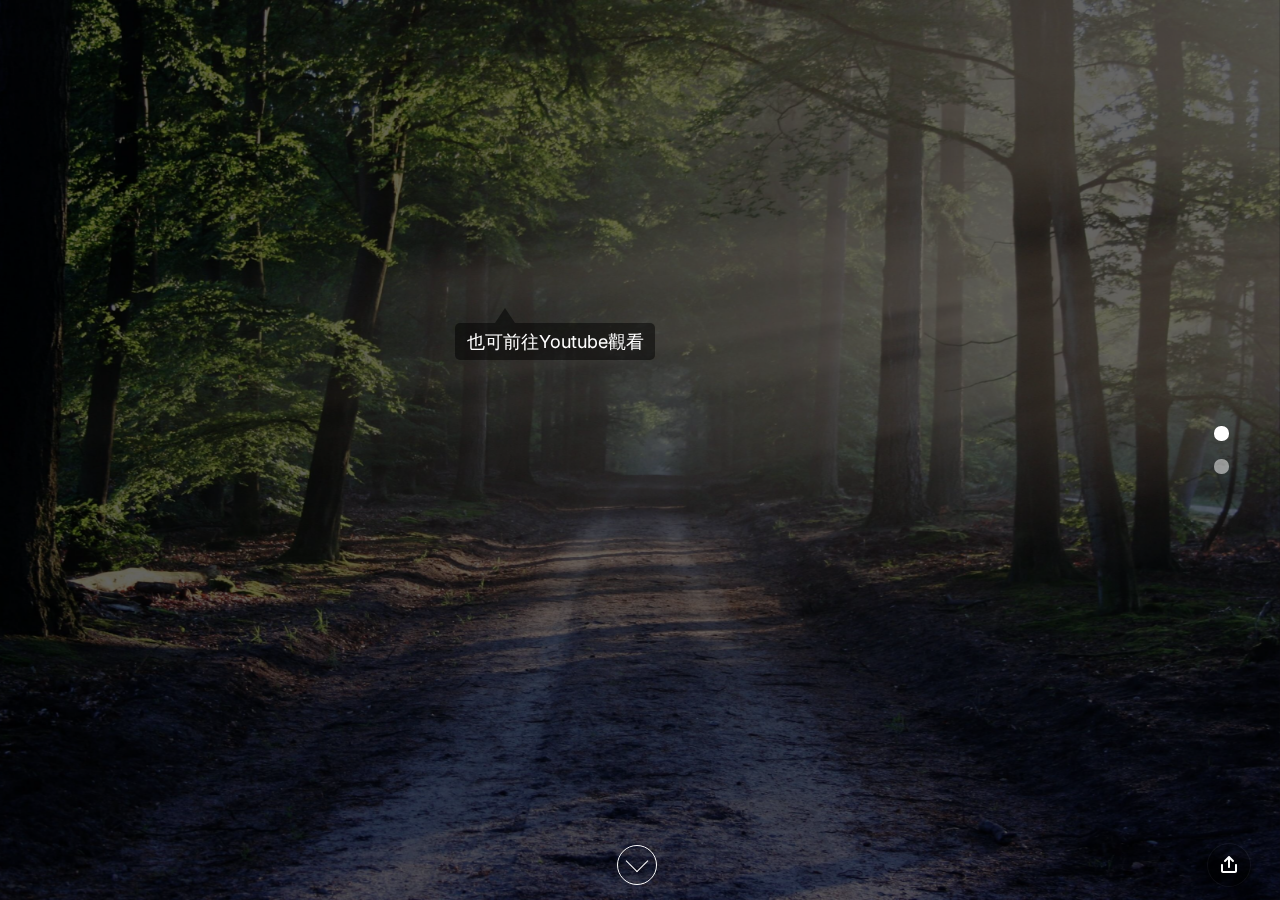
<file: index.html>
<!doctype html>
<html>
<head>
    <meta charset="UTF-8">
    <meta name="viewport" content="width=device-width, height=device-height, initial-scale=1.0">
    <meta name="apple-mobile-web-app-capable" content="yes" />
    <base href="./">
    <title>Relax Practice</title>
    <meta property="og:title" content="Relax" />
    <meta name="twitter:title" content="Relax" />
    <link rel="preconnect" href="https://fonts.gstatic.com/" crossorigin>

    <link rel="icon" href="favicon.ico" type="image/x-icon" />
    <link rel="shortcut icon" href="/favicon.ico" type="image/x-icon" />
    <!-- Compressed Styles -->
    <link href="css/slides.min.css?521351" rel="stylesheet" type="text/css">

    
    <!-- Fonts and Material Icons -->
    <link rel="stylesheet" as="font" href="https://fonts.googleapis.com/css2?family=Inter:wght@100;200;300;400;500;600;700;800;900&family=Material+Icons&display=swap"/>
    <style>
        .slides { font-family: 'Inter', sans-serif; }
    </style>
    <link href="css/custom_SI49dHTM.css?p=iH6QUEhS" rel="stylesheet" type="text/css"> 
    <script src="https://www.youtube.com/iframe_api"></script>
    <!-- Global site tag (gtag.js) - Google Analytics -->
    <script async src="https://www.googletagmanager.com/gtag/js?id=G-CX83GRET5P"></script>
    <script>
      window.dataLayer = window.dataLayer || [];
      function gtag(){dataLayer.push(arguments);}
      gtag('js', new Date());

      gtag('config', 'G-CX83GRET5P');
    </script>
</head>
<body class="slides animated noPreload">
<svg id="customSvgLibrary" xmlns="http://www.w3.org/2000/svg" style="display:none">
  
  <symbol id="logo" viewbox="0 0 106 31"><title>Relax Practice</title><path d="M17.413 14.04c-.56-5.84-5.6-7-8.52-7-4.6 0-8.6 2.92-8.6 7.52 0 3 2.4 4.88 5.28 5.8 4.24 1.64 5.88 1.84 5.88 3.36 0 1.08-1.2 1.72-2.32 1.72-.28 0-2.24 0-2.52-2.04h-6.6c.6 5.84 5.68 7.36 9.04 7.36 4.92 0 9.04-2.88 9.04-7.76 0-4.8-4-5.92-7.76-6.96-1.76-.52-3.4-1.2-3.4-2.2 0-.6.48-1.48 1.88-1.48 1.96 0 2.04 1.2 2.08 1.68h6.52zm2.222 15.96h6.64v-29.6h-6.64v29.6zm9.662-24.56h6.64v-5.04h-6.64v5.04zm0 24.56h6.64v-22.2h-6.64v22.2zm32.782-29.6h-6.64v9.28c-.72-.72-2.6-2.64-6.52-2.64-5.64 0-11 4.28-11 11.8 0 6.68 4.4 11.88 11.12 11.88 4.48 0 6.08-2.2 6.72-3.12v2.4h6.32v-29.6zm-17.52 18.4c0-2.56 1.8-5.56 5.64-5.56 1.56 0 2.96.56 3.96 1.56 1 .96 1.64 2.32 1.64 3.92.08 1.64-.52 3.08-1.56 4.12s-2.52 1.68-4.12 1.68c-3.12 0-5.56-2.28-5.56-5.68v-.04zm42.502 2.4c.52-4.08-.32-7.64-3.12-10.64-2.08-2.2-5-3.52-8.4-3.52-6.76 0-11.64 5.72-11.64 11.92 0 6.6 5.4 11.76 11.76 11.76 2.28 0 4.48-.68 6.32-2 1.88-1.28 3.44-3.2 4.52-5.68h-6.8c-.8 1.16-1.92 2.08-4.04 2.08-2.6 0-4.84-1.56-5.12-3.92h16.52zm-16.44-5.04c.16-1.04 1.52-3.52 4.96-3.52s4.8 2.48 4.96 3.52h-9.92zm34.502-2.12c-.56-5.84-5.6-7-8.52-7-4.6 0-8.6 2.92-8.6 7.52 0 3 2.4 4.88 5.28 5.8 4.24 1.64 5.88 1.84 5.88 3.36 0 1.08-1.2 1.72-2.32 1.72-.28 0-2.24 0-2.52-2.04h-6.6c.6 5.84 5.68 7.36 9.04 7.36 4.92 0 9.04-2.88 9.04-7.76 0-4.8-4-5.92-7.76-6.96-1.76-.52-3.4-1.2-3.4-2.2 0-.6.48-1.48 1.88-1.48 1.96 0 2.04 1.2 2.08 1.68h6.52z"></path></symbol>
  
  <symbol id="close" viewbox="0 0 30 30"><path d="M15 0c-8.3 0-15 6.7-15 15s6.7 15 15 15 15-6.7 15-15-6.7-15-15-15zm5.7 19.3c.4.4.4 1 0 1.4-.2.2-.4.3-.7.3s-.5-.1-.7-.3l-4.3-4.3-4.3 4.3c-.2.2-.4.3-.7.3s-.5-.1-.7-.3c-.4-.4-.4-1 0-1.4l4.3-4.3-4.3-4.3c-.4-.4-.4-1 0-1.4s1-.4 1.4 0l4.3 4.3 4.3-4.3c.4-.4 1-.4 1.4 0s.4 1 0 1.4l-4.3 4.3 4.3 4.3z"></path></symbol>

  <symbol id="arrow-left" viewbox="0 0 29 56"><path d="M28.7.3c.4.4.4 1 0 1.4l-26.3 26.3 26.3 26.3c.4.4.4 1 0 1.4-.4.4-1 .4-1.4 0l-27-27c-.4-.4-.4-1 0-1.4l27-27c.3-.3 1-.4 1.4 0z"></path></symbol>
  
  <symbol id="arrow-right" viewbox="0 0 29 56"><path d="M.3 55.7c-.4-.4-.4-1 0-1.4l26.3-26.3-26.3-26.3c-.4-.4-.4-1 0-1.4.4-.4 1-.4 1.4 0l27 27c.4.4.4 1 0 1.4l-27 27c-.3.3-1 .4-1.4 0z"></path></symbol>

  <symbol id="back" viewbox="0 0 20 20"><path d="M2.3 10.7l5 5c.4.4 1 .4 1.4 0s.4-1 0-1.4l-3.3-3.3h11.6c.6 0 1-.4 1-1s-.4-1-1-1h-11.6l3.3-3.3c.4-.4.4-1 0-1.4-.2-.2-.4-.3-.7-.3s-.5.1-.7.3l-5 5c-.2.2-.3.5-.3.7 0 .2.1.5.3.7z"></path></symbol>
  
  <symbol id="menu" viewbox="0 0 18 18"><path d="M16 5h-14c-.6 0-1-.4-1-1 0-.5.4-1 1-1h14c.5 0 1 .4 1 1s-.4 1-1 1zm-14 5h14c.5 0 1-.4 1-1 0-.5-.4-1-1-1h-14c-.6 0-1 .4-1 1s.4 1 1 1zm14 3h-14c-.5 0-1 .4-1 1 0 .5.4 1 1 1h14c.5 0 1-.4 1-1s-.4-1-1-1z"></path></symbol>
  
  <symbol id="share" viewbox="0 0 18 18"><path d="M16 8c-.6 0-1 .4-1 1v6h-12v-6c0-.6-.4-1-1-1s-1 .4-1 1v6c0 1.1.9 2 2 2h12c1.1 0 2-.9 2-2v-6c0-.6-.4-1-1-1zm-2.3-2.3c.4-.4.4-1 0-1.4l-4-4c-.4-.4-1-.4-1.4 0l-4 4c-.4.4-.4 1 0 1.4s1 .4 1.4 0l2.3-2.3v7.6c0 .6.4 1 1 1s1-.4 1-1v-7.6l2.3 2.3c.4.4 1 .4 1.4 0z"></path></symbol>

  <symbol id="arrow-down" viewbox="0 0 24 24"><path d="M12 18c-.2 0-.5-.1-.7-.3l-11-10c-.4-.4-.4-1-.1-1.4.4-.4 1-.4 1.4-.1l10.4 9.4 10.3-9.4c.4-.4 1-.3 1.4.1.4.4.3 1-.1 1.4l-11 10c-.1.2-.4.3-.6.3z"></path></symbol>
  
  <symbol id="arrow-up" viewbox="0 0 24 24"><path d="M11.9 5.9c.2 0 .5.1.7.3l11 10c.4.4.4 1 .1 1.4-.4.4-1 .4-1.4.1l-10.4-9.4-10.3 9.4c-.4.4-1 .3-1.4-.1-.4-.4-.3-1 .1-1.4l11-10c.1-.2.4-.3.6-.3z"></path></symbol>
  
  <symbol id="arrow-top" viewbox="0 0 18 18"><path d="M15.7 7.3l-6-6c-.4-.4-1-.4-1.4 0l-6 6c-.4.4-.4 1 0 1.4.4.4 1 .4 1.4 0l4.3-4.3v11.6c0 .6.4 1 1 1s1-.4 1-1v-11.6l4.3 4.3c.2.2.4.3.7.3s.5-.1.7-.3c.4-.4.4-1 0-1.4z"></path></symbol>
  
  <symbol id="play" viewbox="0 0 30 30"><path d="M7 30v-30l22 15z"></path></symbol>
  
  <symbol id="chat" viewbox="0 0 18 18"><path d="M5,17c-0.2,0-0.3,0-0.4-0.1C4.2,16.7,4,16.4,4,16v-2H2c-1.1,0-2-0.9-2-2V3c0-1.1,0.9-2,2-2h14c1.1,0,2,0.9,2,2v9 c0,1.1-0.9,2-2,2H9.3l-3.7,2.8C5.4,16.9,5.2,17,5,17z M2,12h3.5C5.8,12,6,12.2,6,12.5V14l2.4-1.8C8.6,12.1,8.8,12,9,12h7V3H2V12z M13,7H5C4.4,7,4,6.6,4,6s0.4-1,1-1h8c0.6,0,1,0.4,1,1S13.6,7,13,7z M13,10H5c-0.6,0-1-0.4-1-1s0.4-1,1-1h8c0.6,0,1,0.4,1,1 S13.6,10,13,10z"></path></symbol>

  <symbol id="mail" viewbox="0 0 18 18"><path d="M16 2h-14c-1.1 0-2 .9-2 2v10c0 1.1.9 2 2 2h14c1.1 0 2-.9 2-2v-10c0-1.1-.9-2-2-2zm0 2v.5l-7 4.3-7-4.4v-.4h14zm-14 10v-7.2l6.5 4c.1.1.3.2.5.2s.4-.1.5-.2l6.5-4v7.2h-14z"></path></symbol>

  <symbol id="sound-on" viewbox="0 0 18 18"><path d="M8.5,0.1C8.1-0.1,7.7,0,7.4,0.2L3.7,3H2C0.9,3,0,3.9,0,5v6c0,1.1,0.9,2,2,2h1.7l3.7,2.8C7.6,15.9,7.8,16,8,16 c0.2,0,0.3,0,0.4-0.1C8.8,15.7,9,15.4,9,15V1C9,0.6,8.8,0.3,8.5,0.1z M7,13l-2.4-1.8C4.4,11.1,4.2,11,4,11l-2,0l0-6h2 c0.2,0,0.4-0.1,0.6-0.2L7,3V13z M11.7,9.9l0.7,1.9C13.9,11.2,15,9.7,15,8c0-1.7-1.1-3.2-2.7-3.8l-0.7,1.9C12.5,6.4,13,7.2,13,8C13,8.9,12.5,9.6,11.7,9.9z M12.2,1.1l-0.3,2C14.3,3.5,16,5.6,16,8s-1.8,4.5-4.2,4.9l0.3,2C15.6,14.3,18,11.4,18,8C18,4.6,15.6,1.7,12.2,1.1z"></path></symbol>
  
  <symbol id="sound-off" viewbox="0 0 18 18"><path d="M15.9,8l1.8-1.8c0.4-0.4,0.4-1,0-1.4s-1-0.4-1.4,0l-1.8,1.8l-1.8-1.8c-0.4-0.4-1-0.4-1.4,0s-0.4,1,0,1.4L13.1,8l-1.8,1.8 c-0.4,0.4-0.4,1,0,1.4c0.2,0.2,0.5,0.3,0.7,0.3s0.5-0.1,0.7-0.3l1.8-1.8l1.8,1.8c0.2,0.2,0.5,0.3,0.7,0.3s0.5-0.1,0.7-0.3 c0.4-0.4,0.4-1,0-1.4L15.9,8z M8.5,0.1C8.1-0.1,7.7,0,7.4,0.2L3.7,3H2C0.9,3,0,3.9,0,5v6c0,1.1,0.9,2,2,2h1.7l3.7,2.8C7.6,15.9,7.8,16,8,16 c0.2,0,0.3,0,0.4-0.1C8.8,15.7,9,15.4,9,15V1C9,0.6,8.8,0.3,8.5,0.1z M7,13l-2.4-1.8C4.4,11.1,4.2,11,4,11l-2,0l0-6h2 c0.2,0,0.4-0.1,0.6-0.2L7,3V13z"></path></symbol>
  
  <!-- social -->
  <symbol id="apple" viewbox="-1 1 24 24"><path d="M17.6 13.8c0-3 2.5-4.5 2.6-4.6-1.4-2.1-3.6-2.3-4.4-2.4-1.9-.2-3.6 1.1-4.6 1.1-.9 0-2.4-1.1-4-1-2 0-3.9 1.2-5 3-2.1 3.7-.5 9.1 1.5 12.1 1 1.5 2.2 3.1 3.8 3 1.5-.1 2.1-1 3.9-1s2.4 1 4 1 2.7-1.5 3.7-2.9c1.2-1.7 1.6-3.3 1.7-3.4-.1-.1-3.2-1.3-3.2-4.9zm-3.1-9c.8-1 1.4-2.4 1.2-3.8-1.2 0-2.7.8-3.5 1.8-.8.9-1.5 2.3-1.3 3.7 1.4.1 2.8-.7 3.6-1.7z"></path></symbol>

  <symbol id="dribbble" viewbox="0 0 24 24"><path d="M12 0c-6.7 0-12 5.3-12 12s5.3 12 12 12 12-5.3 12-12-5.3-12-12-12zm7.9 5.7c1.3 1.7 2.1 3.9 2.3 6.1-.4-.1-2.4-.4-4.7-.4-.8 0-1.5 0-2.3.1 0-.1-.1-.3-.3-.5l-.7-1.5c3.7-1.4 5.3-3.4 5.7-3.8zm-7.9-3.8c2.5 0 4.9.9 6.7 2.5-.3.4-1.9 2.3-5.2 3.6-1.6-2.9-3.3-5.3-3.7-5.9.6-.1 1.4-.2 2.2-.2zm-4.4 1c.4.6 2.1 3 3.7 5.8-4.4 1.2-8.2 1.2-9.2 1.2h-.1c.8-3.1 2.9-5.6 5.6-7zm-5.7 9.1v-.3h.3c1.2 0 5.6-.1 10.1-1.5l.8 1.6c-.1 0-.3 0-.4.1-5.1 1.6-7.9 6-8.3 6.7-1.6-1.7-2.5-4.1-2.5-6.6zm10.1 10.1c-2.3 0-4.4-.8-6.1-2.1.3-.5 2.4-4.4 7.9-6.3 1.3 3.6 2 6.7 2.1 7.6-1.2.6-2.6.8-3.9.8zm5.7-1.8c-.1-.8-.7-3.6-2-7.1.7-.1 1.3-.1 2-.1 2.1 0 3.7.4 4.1.5-.3 2.8-1.8 5.2-4.1 6.7z"></path></symbol>

  <symbol id="facebook" viewbox="0 0 24 24"><path d="M24 1.3v21.3c0 .7-.6 1.3-1.3 1.3h-6.1v-9.3h3.1l.5-3.6h-3.6v-2.2c0-1.1.3-1.8 1.8-1.8h1.9v-3.2c-.3 0-1.5-.1-2.8-.1-2.8 0-4.7 1.7-4.7 4.8v2.7h-3.1v3.6h3.1v9.2h-11.5c-.7 0-1.3-.6-1.3-1.3v-21.4c0-.7.6-1.3 1.3-1.3h21.3c.8 0 1.4.6 1.4 1.3z"></path></symbol>

  <symbol id="facebook2" viewbox="0 0 512 512"><path d="M288 176v-64c0-17.664 14.336-32 32-32h32v-80h-64c-53.024 0-96 42.976-96 96v80h-64v80h64v256h96v-256h64l32-80h-96z"></path></symbol>
   
  <symbol id="fb-like" viewbox="0 0 20 20"><path d="M0 8v12h5v-12h-5zm2.5 10.8c-.4 0-.8-.3-.8-.8 0-.4.3-.8.8-.8s.8.3.8.8c0 .4-.4.8-.8.8zm3.5-.8h9.5c1.1 0 1.7-1 1.7-1.7 0-.3-.4-1-.4-1 1.4-.3 1.7-1.2 1.7-1.7-.1-.5-.3-.9-.5-1 1-.4 1.5-1.1 1.4-1.9-.1-.8-1-1.5-1-1.5 1-.6.9-1.5.9-1.5-.3-1.3-1.5-1.7-1.7-1.7h-5.6s.3-.5.3-2.4-1.3-3.6-2.6-3.6c0 0-.7.1-1 .3v3.5l-2.7 4.4v9.8z"></path></symbol>
  
  <symbol id="googlePlus" viewbox="0 1 24 24"><path d="M7.8 13.5h4.6c-.6 2-2.5 3.4-4.6 3.4-2.7 0-4.9-2.2-4.9-4.9s2.2-4.9 4.9-4.9c1.1 0 2.1.3 3 1l1.8-2.4c-1.4-1.1-3-1.6-4.8-1.6-4.3 0-7.9 3.5-7.9 7.9s3.5 7.9 7.9 7.9 7.9-3.5 7.9-7.9v-1.5h-7.9v3zM21.7 11v-2.2h-2v2.2h-2.2v2h2.2v2.2h2v-2.2h2.2v-2z"></path></symbol>
  
  <symbol id="instagram" viewbox="0 0 20 20"><circle cx="10" cy="10" r="3.3"></circle><path d="M13,0H7C2.2,0,0,2.2,0,7v6c0,4.8,2.1,7,7,7h6c4.8,0,7-2.2,7-7V7C20,2.2,17.9,0,13,0z M10,15.1c-2.8,0-5.1-2.3-5.1-5.1 S7.2,4.9,10,4.9s5.1,2.3,5.1,5.1S12.8,15.1,10,15.1z M15.3,5.9c-0.7,0-1.2-0.5-1.2-1.2c0-0.7,0.5-1.2,1.2-1.2s1.2,0.5,1.2,1.2 C16.5,5.3,16,5.9,15.3,5.9z"></path></symbol>

  <symbol id="behance" viewbox="0 0 511.958 511.958"><path d="M210.624 240.619c10.624-5.344 18.656-11.296 24.16-17.728 9.792-11.584 14.624-26.944 14.624-45.984 0-18.528-4.832-34.368-14.496-47.648-16.128-21.632-43.424-32.704-82.016-33.28h-152.896v312.096h142.56c16.064 0 30.944-1.376 44.704-4.192 13.76-2.848 25.664-8.064 35.744-15.68 8.96-6.624 16.448-14.848 22.4-24.544 9.408-14.656 14.112-31.264 14.112-49.76 0-17.92-4.128-33.184-12.32-45.728-8.288-12.544-20.448-21.728-36.576-27.552zm-147.552-90.432h68.864c15.136 0 27.616 1.632 37.408 4.864 11.328 4.704 16.992 14.272 16.992 28.864 0 13.088-4.32 22.24-12.864 27.392-8.608 5.152-19.776 7.744-33.472 7.744h-76.928v-68.864zm108.896 198.24c-7.616 3.68-18.336 5.504-32.064 5.504h-76.832v-83.232h77.888c13.568.096 24.128 1.888 31.68 5.248 13.44 6.08 20.128 17.216 20.128 33.504 0 19.2-6.912 32.128-20.8 38.976zM327.168 110.539h135.584v38.848h-135.584zM509.856 263.851c-2.816-18.08-9.024-33.984-18.688-47.712-10.592-15.552-24.032-26.944-40.384-34.144-16.288-7.232-34.624-10.848-55.04-10.816-34.272 0-62.112 10.72-83.648 32-21.472 21.344-32.224 52.032-32.224 92.032 0 42.656 11.872 73.472 35.744 92.384 23.776 18.944 51.232 28.384 82.4 28.384 37.728 0 67.072-11.232 88.032-33.632 13.408-14.144 20.992-28.064 22.656-41.728h-62.464c-3.616 6.752-7.808 12.032-12.608 15.872-8.704 7.04-20.032 10.56-33.92 10.56-13.216 0-24.416-2.912-33.76-8.704-15.424-9.28-23.488-25.536-24.512-48.672h170.464c.256-19.936-.384-35.264-2.048-45.824zm-166.88 5.984c2.24-15.008 7.68-26.912 16.32-35.712 8.64-8.768 20.864-13.184 36.512-13.216 14.432 0 26.496 4.128 36.32 12.416 9.696 8.352 15.168 20.48 16.288 36.512h-105.44z"></path></symbol>
  
  <symbol id="linkedin" viewbox="0 0 24 24"><path d="M5.9 21.9h-4.7v-14.2h4.7v14.2zm-2.3-16.1c-1.6 0-2.6-1.1-2.6-2.5s1-2.5 2.7-2.5c1.6 0 2.6 1 2.6 2.5-.1 1.4-1.2 2.5-2.7 2.5zm19.2 16.1h-4.7v-7.6c0-2-.7-3.3-2.3-3.3-1.3 0-2.1.9-2.5 1.7-.1.3-.1.8-.1 1.2v7.9h-4.7v-14.1h4.7v2c.7-.9 1.7-2.3 4.3-2.3 3.1 0 5.5 2.1 5.5 6.4v8.2h-.2z"></path></symbol>

  <symbol id="medium" viewbox="0 0 130.8 104"><path d="M15.5 21.2c.2-1.6-.5-3.2-1.7-4.3l-12.1-14.7v-2.2h38l29.3 64.4 25.8-64.4h36.2v2.2l-10.5 10c-.9.7-1.3 1.8-1.2 2.9v73.7c0 1.1.3 2.2 1.2 2.9l10.2 10v2.2h-51.3v-2.2l10.6-10.2c1-1 1-1.3 1-2.9v-59.6l-29.4 74.7h-4l-34.2-74.7v50.3c0 2.2.4 4.2 1.9 5.7l13.7 16.8v2.2h-39v-2.2l13.8-16.7c1.5-1.5 1.8-3.3 1.8-5.7l-.1-58.2z"></path></symbol>
  
  <symbol id="pinterest" viewbox="0 0 24 24"><path d="M5.9 13.9c1.2-2-.4-2.5-.6-4-1-6.1 7.1-10.2 11.4-6 2.9 2.9 1 12-3.7 11-4.6-.9 2.2-8.1-1.4-9.5-3-1.1-4.6 3.6-3.2 5.9-.8 4-2.5 7.7-1.8 12.7 2.3-1.7 3.1-4.8 3.7-8.1 1.2.7 1.8 1.4 3.3 1.5 5.5.4 8.6-5.4 7.8-10.7-.7-4.7-5.5-7.1-10.6-6.6-4.1.4-8.1 3.7-8.3 8.3-.1 2.8.7 4.9 3.4 5.5z"></path></symbol>
  
  <symbol id="stumbleupon" viewbox="0 0 24 24"><path d="M13.3 9.6l1.6.8 2.5-.8v-1.4c0-3-2.4-5.4-5.4-5.4s-5.4 2.4-5.4 5.4v7.5c0 .7-.6 1.3-1.3 1.3s-1.3-.6-1.3-1.3v-3.2h-4v3.2c0 3 2.4 5.4 5.4 5.4s5.4-2.4 5.4-5.4v-7.5c0-.7.6-1.3 1.3-1.3s1.3.6 1.3 1.3l-.1 1.4zm6.6 2.9v3.2c0 .7-.6 1.3-1.3 1.3s-1.3-.6-1.3-1.3v-3.2l-2.5.8-1.6-.8v3.2c0 3 2.4 5.4 5.4 5.4s5.4-2.4 5.4-5.4v-3.2h-4.1z"></path></symbol>
  
  <symbol id="twitter" viewbox="0 1 24 23"><path d="M21.5 7.6v.6c0 6.6-5 14.1-14 14.1-2.8 0-5.4-.8-7.6-2.2l1.2.1c2.3 0 4.4-.8 6.1-2.1-2.2 0-4-1.5-4.6-3.4.3.1.6.1.9.1.5 0 .9-.1 1.3-.2-2.1-.6-3.8-2.6-3.8-5 .7.4 1.4.6 2.2.6-1.3-.9-2.2-2.4-2.2-4.1 0-.9.2-1.8.7-2.5 2.4 3 6.1 5 10.2 5.2-.1-.4-.1-.7-.1-1.1 0-2.7 2.2-5 4.9-5 1.4 0 2.7.6 3.6 1.6 1-.3 2.1-.7 3-1.3-.4 1.2-1.1 2.1-2.2 2.7 1-.1 1.9-.4 2.8-.8-.6 1.1-1.4 2-2.4 2.7z"></path></symbol>
  
  <symbol id="tumblr" viewbox="0 0 23 23"><path d="M12.573 4.94v-4.94h-3.188c-.072.183-.11.4-.11.622-.034.107-.072.184-.072.293-.328 1.829-1.28 3.11-2.892 3.807-.476.218-.914.253-1.39.218v3.987h2.342c.039 5.603.039 8.493.039 8.64v.332c.294 2.449 1.573 3.914 3.843 4.463.914.257 1.901.366 2.892.366 1.279-.036 2.525-.256 3.771-.659v-4.685c-.731.22-1.395.402-1.977.583-1.135.333-2.087.113-2.857-.619-.073-.11-.183-.257-.221-.403-.106-.586-.178-1.206-.178-1.795v-6.222h5.083v-3.988h-5.085z"></path></symbol>

  <symbol id="xing" viewbox="0 0 24 24"><path d="M3.647 4.74c-.208 0-.384.073-.472.216-.091.148-.077.338.02.531l2.34 4.051v.02l-3.678 6.49c-.096.191-.091.383 0 .531.088.142.244.236.452.236h3.461c.518 0 .767-.349.944-.669l3.737-6.608-2.38-4.15c-.172-.307-.433-.649-.964-.649h-3.46zm14.542-4.74c-.517 0-.741.326-.927.659l-7.702 13.658 4.918 9.023c.172.307.437.659.967.659h3.457c.208 0 .371-.079.459-.221.092-.148.09-.343-.007-.535l-4.88-8.915v-.023l7.664-13.551c.096-.191.098-.386.007-.534-.088-.142-.252-.221-.46-.221h-3.496z"></path></symbol>

  <symbol id="whatsapp" viewbox="0 0 512 512"><path d="M256.064 0h-.128c-141.152 0-255.936 114.816-255.936 256 0 56 18.048 107.904 48.736 150.048l-31.904 95.104 98.4-31.456c40.48 26.816 88.768 42.304 140.832 42.304 141.152 0 255.936-114.848 255.936-256s-114.784-256-255.936-256zm148.96 361.504c-6.176 17.44-30.688 31.904-50.24 36.128-13.376 2.848-30.848 5.12-89.664-19.264-75.232-31.168-123.68-107.616-127.456-112.576-3.616-4.96-30.4-40.48-30.4-77.216s18.656-54.624 26.176-62.304c6.176-6.304 16.384-9.184 26.176-9.184 3.168 0 6.016.16 8.576.288 7.52.32 11.296.768 16.256 12.64 6.176 14.88 21.216 51.616 23.008 55.392 1.824 3.776 3.648 8.896 1.088 13.856-2.4 5.12-4.512 7.392-8.288 11.744-3.776 4.352-7.36 7.68-11.136 12.352-3.456 4.064-7.36 8.416-3.008 15.936 4.352 7.36 19.392 31.904 41.536 51.616 28.576 25.44 51.744 33.568 60.032 37.024 6.176 2.56 13.536 1.952 18.048-2.848 5.728-6.176 12.8-16.416 20-26.496 5.12-7.232 11.584-8.128 18.368-5.568 6.912 2.4 43.488 20.48 51.008 24.224 7.52 3.776 12.48 5.568 14.304 8.736 1.792 3.168 1.792 18.048-4.384 35.52z"></path></symbol>
  
  <symbol id="youtube" viewbox="0 0 24 24"><path d="M23.6 6.3c-.3-1.2-1.4-2.2-2.6-2.3-3-.3-6-.3-9-.3s-6 0-9 .3c-1.2.1-2.3 1.1-2.6 2.3-.4 1.8-.4 3.8-.4 5.7 0 1.9 0 3.9.4 5.7.3 1.2 1.4 2.2 2.6 2.3 3 .3 6 .3 9 .3s6 0 9-.3c1.3-.1 2.3-1.1 2.6-2.4.4-1.7.4-3.7.4-5.6 0-1.9 0-3.9-.4-5.7zm-14.1 9v-6.6l6.5 3.3-6.5 3.3z"></path></symbol>

<symbol id="Layer_1" data-name="Layer 1" viewbox="0 0 226.23 190.42"><defs><style>.cls-1{font-size:180px;fill:#fff;font-family:Kefa-Bold, Kefa;font-weight:700;}</style></defs><title>1</title><text class="cls-1" transform="translate(0 149.99)">#1 放鬆練習</text></symbol>

<symbol id="Layer_2" data-name="Layer 1" viewbox="0 0 226.23 190.42"><defs><style>.cls-1{font-size:180px;fill:#fff;font-family:Kefa-Bold, Kefa;font-weight:700;}</style></defs><title>2</title><text class="cls-1" transform="translate(0 149.99)">#2 靜坐冥想</text></symbol></svg>

<!-- Navigation -->
<nav class="side ">
  <div class="navigation default">
    <ul></ul>
  </div>
</nav>
<!-- Slide 1 (#04) -->
<section id="section1" class="slide fade-6 kenBurns">
  <div class="content">
    <div class="container">
      <div class="wrap">

        <div class="fix-5-12">
          <h1 class="ae-1 fromCenter done" style="font-family:Verdana;">#1 放鬆練習</h1>
          <!-- <div id="thumbnail" class="videoThumbnail shadow rounded ae-4 fromCenter popupTrigger" data-popup-id="1">
            <img src="assets/uploads/1.jpg"/>
          </div> -->
          
          <div class="center">
            <a id="tooltip_1" href="https://youtu.be/Zg_YmmWPc6A" target="_blank" data-html="true" class="tooltip">
              <span>也可前往Youtube觀看<br></span>
            </a>
            <!-- <div id="relax_video">請重新整理，或是更換瀏覽器</div> -->
            <iframe id="relax_video"
              width="640" height="360"
              title="放鬆練習 林家如心理師_高雄長庚醫院精神部"
              src="https://www.youtube.com/embed/Zg_YmmWPc6A?enablejsapi=1&rel=0"
              frameborder="0"
              allow="accelerometer; clipboard-write; encrypted-media; gyroscope; picture-in-picture" 
              allowfullscreen>   
            </iframe>
          </div>
          
          <!--Progress-->
          <!--Reference: https://stackoverflow.com/questions/37293834/how-to-check-a-user-watched-the-full-video-in-html5-video-player#comment62163190_37294640-->
          <div id="feedback_1">
            <text id="status" class="ae-1 fromCenter" font-family="Verdana"></text>
          </div>
          
          <!--Progress Bar-->
          <div id="myProgress">
            <div id="myBar_1">
              <text id="percentage_1"></text>
            </div>
          </div>
          
          <div id="dialog_box">
            <figure>
              <blockquote>
                  <p id="dialog"></p>
              </blockquote>
            </figure>
          </div>
          
        </div> 
      </div>
    </div>
  </div>
  <div class="background" style="background-image:url(assets/img/avenue-815297.jpg?p=iH6QUEhS)"></div>  

<!-- Panel Bottom #02 -->
<nav class="panel bottom forceMobileView">
  <div class="sections desktop">
    <div class="left"></div>
    <div id="tip" class="center">
      <a href="#section2"><span id="scroll_down_btn_1"></span></a>
      <ul class="menu uppercase">
<!--        <li><a href="#">Tour</a></li>
        <li><a href="#">Upgrade</a></li>
        <li><a href="#">Help</a></li>
        <li><a href="#">Explore</a></li>-->
      </ul>
    </div>
    <div class="right"><span data-dropdown-id="2" class="button actionButton dropdownTrigger"><svg><use xmlns:xlink="http://www.w3.org/1999/xlink" xlink:href="#share"></use></svg></span></div>
  </div>
<!--   <div class="sections compact hidden">
    <div class="right"><span data-dropdown-id="2" class="button actionButton dropdownTrigger"><svg><use xmlns:xlink="http://www.w3.org/1999/xlink" xlink:href="#share"></use></svg></span></div>
  </div> -->
</nav>

</section>

<!-- Slide 1 (#04) -->
<section id="section2" class="slide fade-6 kenBurns">
  <div class="content">
    <div class="container">
      <div class="wrap">

        <div class="fix-5-12">
          <h1 class="ae-1 fromCenter done" style="font-family:Verdana;">#2 靜坐冥想</h1>
          <!-- <div id="cover2" class="videoThumbnail shadow rounded ae-4 fromCenter popupTrigger" data-popup-id="2">
            <img src="assets/uploads/2.jpg"/>
          </div> -->
          <div class="center">
            <a id="tooltip_2" href="https://youtu.be/estZ3qIlOB0" target="_blank" data-html="true" class="tooltip">
              <span>也可前往Youtube觀看<br></span>
            </a>
            <!-- <div id="think_video">請重新整理，或是更換瀏覽器</div> -->
            <iframe id="think_video"
              width="640" height="360"
              title="靜坐冥想 劉銘雄心理師_高雄長庚醫院精神部" 
              src="https://www.youtube.com/embed/estZ3qIlOB0?enablejsapi=1&rel=0"
              frameborder="0"
              allow="accelerometer; clipboard-write; encrypted-media; gyroscope; picture-in-picture" 
              allowfullscreen>   
            </iframe>
          </div>
          
          <!--Progress-->
          <!--Reference: https://stackoverflow.com/questions/37293834/how-to-check-a-user-watched-the-full-video-in-html5-video-player#comment62163190_37294640-->
          <div>
            <text id="feedback_2" class="ae-1 fromCenter" font-family="Verdana"></text>
          </div>
          
          <!--Progress Bar-->
          <div id="myProgress_2">
            <div id="myBar_2">
              <text id="percentage_2"></text>
            </div>
          </div>
          
          <div id="quote_box2">
            <figure>
              <blockquote>
                  <p id="quote2"></p>
              </blockquote>
            </figure>
          </div>
        </div> 
      </div>
    </div>
  </div>
  <div class="background" style="background-image:url(assets/img/seascape-4844697.jpg?p=iH6QUEhS)"></div>

<!-- Panel Bottom #02 -->
<nav class="panel bottom forceMobileView">
  <div class="sections desktop">
    <div class="left"></div>
    <div id="tip2" class="center">
      <a href="#section1"><span id="scroll_down_btn_2"></span></a>
      <ul class="menu uppercase">
<!--        <li><a href="#">Tour</a></li>
        <li><a href="#">Upgrade</a></li>
        <li><a href="#">Help</a></li>
        <li><a href="#">Explore</a></li>-->
      </ul>
    </div>
    <div class="right"><span data-dropdown-id="2" class="button actionButton dropdownTrigger"><svg><use xmlns:xlink="http://www.w3.org/1999/xlink" xlink:href="#share"></use></svg></span></div>
  </div>
<!--   <div class="sections compact hidden">
    <div class="right"><span data-dropdown-id="2" class="button actionButton dropdownTrigger"><svg><use xmlns:xlink="http://www.w3.org/1999/xlink" xlink:href="#share"></use></svg></span></div>
  </div> -->
</nav>

</section>

<!-- Share Window -->
<div class="dropdown share bottom right" data-dropdown-id="2" data-text="Take a look at this" data-url="https://tiiyuu.github.io/relax_practice" data-pinterest-image="assets/img/1.jpg">
  <div class="center padding-2">
    <div class="title">分享</div>
    <!--<a href="#">Contact us</a>-->
  </div>
  <ul>
    <li class="social-facebook"><svg><use xmlns:xlink="http://www.w3.org/1999/xlink" xlink:href="#fb-like"></use></svg></li>
    <li class="social-twitter"><svg><use xmlns:xlink="http://www.w3.org/1999/xlink" xlink:href="#twitter"></use></svg></li>
    <li class="social-pinterest"><svg><use xmlns:xlink="http://www.w3.org/1999/xlink" xlink:href="#pinterest"></use></svg></li>
    <li class="social-linkedin"><svg><use xmlns:xlink="http://www.w3.org/1999/xlink" xlink:href="#linkedin"></use></svg></li>
    <li class="mail" data-subject="Subject" data-body="Body">email分享</li>
  </ul>
</div>

<!-- jQuery 3.5.1 -->
    <script src="https://ajax.googleapis.com/ajax/libs/jquery/3.5.1/jquery.min.js"></script>

    <!-- Compressed Scripts -->
    <script src="js/slides.min.js?521351" type="text/javascript"></script>
    <script src="js/custom_SI49dHTM.js?p=iH6QUEhS"></script>

</body>
</html>
</file>
<file: css/custom_SI49dHTM.css>
a.tooltip {
  position: relative;
  margin: auto;
}

a.tooltip span {
  border-style: solid;
  display: visible;
  position: absolute;
  top: -120px;
  left: 55px;
  width: 200px;
  padding: 5px;
  z-index: 100;
  background: rgba(0,0,0,.5);
  color: #fff;
  
  -moz-border-radius: 5px;
  /* this works only in camino/firefox */
  -webkit-border-radius: 5px;
  /* this is just for Safari */
}

a.tooltip span:before {
  boder: none;
  content: '';
  display: block;
  width: 20;
  height: 20;
  position: absolute;
  border-top: 15px solid transparent;
  border-bottom: 15px solid rgba(0,0,0,.5);
  border-right: 10px solid transparent;
  border-left: 10px solid transparent;
  left: 40px;
  top: -29.5px;
}

a:hover.tooltip {
  font-size: 99%;
  /* this is just for IE */
}

a:hover.tooltip span {
  display: block;
}

#tip a {
  padding-top: 60px;
}
#tip a span {
  position: absolute;
  top: 15px;
  left: 50%;
  width: 40px;
  height: 40px;
  margin-left: -23px;
  border: 1px solid #fff;
  border-radius: 100%;
  box-sizing: border-box;
}
#tip a span::after {
  position: absolute;
  top: 50%;
  left: 50%;
  content: '';
  width: 16px;
  height: 16px;
  margin: -12px 0 0 -8px;
  border-left: 1px solid #fff;
  border-bottom: 1px solid #fff;
  -webkit-transform: rotate(-45deg);
  transform: rotate(-45deg);
  box-sizing: border-box;
}
#tip a span::before {
  position: absolute;
  top: 0;
  left: 0;
  z-index: -1;
  content: '';
  width: 40px;
  height: 40px;
  box-shadow: 0 0 0 0 rgba(255,255,255,.1);
  border-radius: 100%;
  opacity: 0;
  -webkit-animation: sdb03 3s infinite;
  animation: sdb03 3s infinite;
  box-sizing: border-box;
}
#tip2 a {
  padding-top: 60px;
}
#tip2 a span {
  position: absolute;
  top: 15px;
  left: 50%;
  width: 40px;
  height: 40px;
  margin-left: -23px;
  border: 1px solid #fff;
  border-radius: 100%;
  box-sizing: border-box;
}
#tip2 a span::after {
  position: absolute;
  top: 50%;
  left: 50%;
  content: '';
  width: 16px;
  height: 16px;
  margin: -6px 0 0 -8px;
  border-left: 1px solid #fff;
  border-bottom: 1px solid #fff;
  -webkit-transform: rotate(-45deg);
  transform: rotate(135deg);
  box-sizing: border-box;
}
#tip2 a span::before {
  position: absolute;
  top: 0;
  left: 0;
  z-index: -1;
  content: '';
  width: 40px;
  height: 40px;
  box-shadow: 0 0 0 0 rgba(255,255,255,.1);
  border-radius: 100%;
  opacity: 0;
  -webkit-animation: sdb03 3s infinite;
  animation: sdb03 3s infinite;
  box-sizing: border-box;
}
@-webkit-keyframes sdb03 {
  0% {
    opacity: 0;
  }
  30% {
    opacity: 1;
  }
  60% {
    box-shadow: 0 0 0 60px rgba(255,255,255,.1);
    opacity: 0;
  }
  100% {
    opacity: 0;
  }
}
@keyframes sdb03 {
  0% {
    opacity: 0;
  }
  30% {
    opacity: 1;
  }
  60% {
    box-shadow: 0 0 0 60px rgba(255,255,255,.1);
    opacity: 0;
  }
  100% {
    opacity: 0;
  }
}

/* Slide 04 (#1) */
.center {
  display: flex;
  justify-content: center;
  align-items: center;
}

#relax_video {
  margin: auto;
}

#myProgress {
  margin-top: 10px;
  border-radius: 25px;
  width: 100%;
  background-color: grey;
}
#percentage_1 {
  margin: auto;
  color: black;
}
#myBar_1 {
  border-radius: 25px;
  width: 0%;
  height: 100%;
  background-color: white;
}
#dialog_box {
  margin-top: 15px;
}
#feedback_1 {
  margin-top: 10px;
}
blockquote {
    margin: 0;
}
blockquote p {
    padding: 15px;
    background: rgba(255,255,255,0.1);
    border-radius: 5px;
}
blockquote p::before {
    content: '\201C';
}
blockquote p::after {
    content: '\201D';
}

/* Slide 04 (#2) */
#myProgress_2 {
  margin-top: 10px;
  border-radius: 25px;
  width: 100%;
  background-color: grey;
}
#percentage_2 {
  margin: auto;
  color: black;
}
#myBar_2 {
  border-radius: 25px;
  width: 0%;
  height: 100%;
  background-color: white;
}
#quote_box2 {
  margin-top: 15px;
}
#feedback_2 {
  margin-top: 10px;
}
blockquote {
    margin: 0;
}
blockquote p {
    padding: 15px;
    background: rgba(255,255,255,0.1);
    border-radius: 5px;
}
blockquote p::before {
    content: '\201C';
}
blockquote p::after {
    content: '\201D';
}
</file>
<file: css/slides.min.css>
@charset "UTF-8";body,html,img{max-width:100%}.material-icons,.slides{-webkit-font-smoothing:antialiased}.button svg,.button svg *{pointer-events:none!important}.button,.container .wrap,.slides-form.center input,.slides-form.center textarea{text-align:center}.dialog,body,html{-webkit-tap-highlight-color:transparent}a,abbr,acronym,address,applet,article,aside,audio,b,big,blockquote,body,canvas,caption,center,cite,code,dd,del,details,dfn,div,dl,dt,em,embed,fieldset,figcaption,figure,footer,form,h1,h2,h3,h4,h5,h6,header,hgroup,hr,html,i,iframe,img,ins,kbd,label,legend,li,mark,menu,nav,object,ol,output,p,pre,q,ruby,s,samp,section,small,span,strike,strong,sub,summary,sup,table,tbody,td,tfoot,th,thead,time,tr,tt,u,ul,var,video{border:0;vertical-align:baseline;margin:0;padding:0}article,aside,details,figcaption,figure,footer,header,hgroup,menu,nav,section{display:block}.button,.button.actionButton,.dot,.dot:after,.material-icons,img{display:inline-block}li,ol,ul{list-style:none}blockquote,q{quotes:none}blockquote:after,blockquote:before,q:after,q:before{content:none}table{border-collapse:collapse;border-spacing:0}b,strong{font-weight:600}html{position:static!important;top:0!important;box-sizing:border-box;margin:0;padding:0;overflow:hidden;-webkit-backface-visibility:hidden;backface-visibility:hidden}*,:after,:before{box-sizing:inherit}body{width:100%;height:100%}body,html{overflow-x:hidden}html.scrollable,html.scrollable body{overflow-y:auto;-webkit-overflow-scrolling:touch}.button,.content,.slide{overflow:hidden}img.round{border-radius:999px}img.rounded{border-radius:6px}.slides{color:#fff;fill:#fff;-webkit-hyphens:none;-ms-hyphens:none;hyphens:none;background:#111}.slides.bodyWhite{background:#fff}.slides.desktopSwipe{cursor:-webkit-grab}.slides.desktopSwipe:active{cursor:-webkit-grabbing}.slides.desktopSwipe .slide .container .wrap{cursor:inherit}.button{border-radius:3px;padding:14px 22px;color:#fff;border:none;outline:0;text-decoration:none;background:#202020;font-size:16px;line-height:1.5;font-weight:500;vertical-align:top;cursor:pointer;-webkit-backface-visibility:hidden;backface-visibility:hidden;letter-spacing:normal!important;position:relative;white-space:nowrap;transform:translate3d(0,0,0);box-shadow:0 1px 4px rgba(0,0,0,.1),0 2px 6px rgba(0,0,0,.1);-webkit-appearance:none;margin-bottom:10px;transition:.3s;-webkit-user-select:none!important;-moz-user-select:none!important;-ms-user-select:none!important;user-select:none!important}.button .material-icons,.button svg{vertical-align:middle;position:relative}.content,.slide.active{-webkit-backface-visibility:hidden}.button.actionButton:hover:not(:active),.button:hover{transform:translateY(0)!important}@media (max-width:767px){.button{max-width:100%;white-space:normal}}.popup .button,.slide .button{margin-left:5px;margin-right:5px}.popup .button.small,.slide .button.small{margin-left:4px;margin-right:4px}.button.wide{margin-left:0!important;margin-right:0!important}.button .material-icons{margin-right:8px;font-size:20px;top:-2px;-webkit-user-select:none!important;-moz-user-select:none!important;-ms-user-select:none!important;user-select:none!important}.button .material-icons.small{font-size:17px;bottom:1px}.button .material-icons.right{margin-left:8px;margin-right:0}.button svg{width:20px;height:20px;margin-top:-3px;margin-right:10px}.button svg.right{margin-right:0;margin-left:10px}.button.actionButton{height:42px;width:42px;padding:12px;border-radius:25px;z-index:999;background:rgba(0,0,0,.3);line-height:1;box-shadow:0 0 0 1px rgba(255,255,255,.05);cursor:pointer;-ms-touch-action:manipulation;touch-action:manipulation;vertical-align:top}.button.actionButton svg{width:18px;height:18px;fill:#fff!important;top:2px;vertical-align:bottom}.button.actionButton svg,.button.play svg,.button:not(.stroke) svg,.panel svg:not(.noFill),.slide.whiteSlide .button.actionButton svg{fill:#fff}.button.actionButton .material-icons{margin:0;position:relative;left:-3px;top:-3px;font-size:24px}.button.actionButton.big{width:50px;height:50px;padding:16px}.button.actionButton.big .material-icons{font-size:24px}.button.actionButton.big svg{width:22px;height:22px;left:-2px;top:0}.button.actionButton.stroke{box-shadow:none;padding:10px}.button.actionButton.rounded{border-radius:6px}.button.actionButton.sound [class*=sound-]{position:absolute;opacity:0;transition:.5s;left:13px;top:16px}.button.actionButton.sound.stroke [class*=sound-]{left:11px;top:14px}.button.actionButton.sound.playing .sound-on,.button.actionButton.sound:not(.playing) .sound-off{opacity:1}.button.actionButton.transparent{background-color:transparent}.button.stroke,.button.thin-stroke{background-color:transparent!important;color:#202020}.button:hover{box-shadow:0 2px 4px rgba(0,0,0,.15),0 3px 9px rgba(0,0,0,.15);opacity:1;transition:.35s!important}.button:hover:after{opacity:.5}.button:active{box-shadow:0 3px 6px 0 rgba(0,0,0,.1),0 0 10px 0 rgba(0,0,0,.1),0 1px 4px -1px rgba(0,0,0,.1);transform:translateY(2px)!important;transition:.35s!important}.button.shade:after,.dot:after{transition:.25s;content:""}.button:active:after{opacity:1}.button.uppercase{font-size:15px;padding-top:15px;padding-bottom:15px}.button.lowercase{text-transform:lowercase;letter-spacing:0;font-weight:300}.button.round{border-radius:99px;padding-left:28px;padding-right:28px}.button.rounded{border-radius:6px}.button.rectangular{border-radius:1px}.button.square{border-radius:0}.button.thin-stroke{font-weight:300;border:1px solid;padding:13px 21px}.slide.whiteSlide .button.thin-stroke{color:#202020}.button.thin-stroke.small{padding:9px 15px}.button.stroke{border:2px solid;padding:12px 20px}.slide.whiteSlide .button.stroke{color:#202020}.button.stroke.round{padding-left:26px;padding-right:26px}.button.stroke.uppercase{padding-top:13px;padding-bottom:13px}.button.stroke.uppercase svg{margin-bottom:-2px}.button.stroke.uppercase.small{padding:11px 15px}.button.stroke.small{border:1px solid;padding-top:9px;padding-bottom:9px}@media (min-width:768px){.button.stroke.big{padding:14px 28px}.button.stroke.big.uppercase{padding-top:16px;padding-bottom:16px}}.button.stroke:not(.flat):hover{box-shadow:inset 0 -100px 0 rgba(41,41,41,.05),0 4px 6px 0 rgba(0,0,0,.1),0 1px 10px 0 rgba(0,0,0,.1),0 2px 4px -1px rgba(0,0,0,.1)}.button.empty,.button.flat:not(:hover){box-shadow:none}.button.small{font-size:15px;font-weight:500;padding:10px 16px}.button.small .material-icons{vertical-align:bottom;position:relative;font-size:18px;margin-right:8px;bottom:1px}.button.small .material-icons.right{margin-left:8px;margin-right:0}.button.small svg{width:16px;height:16px;margin-right:10px;top:0}.button.small svg.right{margin-right:0;margin-left:10px}.button.small.round{padding-left:18px;padding-right:18px}.button.small.rounded{border-radius:6px}.button.small.uppercase{font-size:12px;padding:12px 16px;letter-spacing:.125em}.button.small.uppercase.round{padding-left:19px;padding-right:19px}@media (min-width:768px){.button.big{font-size:20px;padding:16px 26px}.button.big.round{padding-left:28px;padding-right:28px}.button.big.rounded{border-radius:7px}.button.big.uppercase{font-size:16px;padding:19px 28px}.button.big.uppercase.round{padding-left:32px;padding-right:32px}.button.big .material-icons{margin-right:10px;font-size:24px;top:-2px}.button.big .material-icons.right{margin-left:10px;margin-right:0}.button.big svg{width:24px;height:24px;margin-right:11px;top:0}.button.big svg.right{margin-right:0;margin-left:11px}}.button.empty,.button.hollow{padding:0!important;background-color:transparent!important;font-size:0!important}.button.empty{margin:0}.button.hollow{box-shadow:none!important}.button.hollow svg{margin:0}.button.shade{position:relative}.button.shade:after{position:absolute;top:0;left:0;width:100%;height:100%;background:#292929;opacity:0}.button.shade:hover:after{opacity:.15}.button.shade:active:after{opacity:.2}.button.play{width:90px;height:90px;border-radius:50%;padding:27px;margin-left:0;margin-right:0}.button.play svg{width:35px;height:36px;margin:0}.button.play.small{width:60px;height:60px;border-radius:50%;padding:22px 19px}.button.play.small svg{fill:#fff;width:23px;height:23px;top:-3px}.button.play:hover{transform:scale(1.05)}.button.gradient{position:relative}.button.gradient:before{content:"";position:absolute;top:0;left:0;width:100%;height:100%;background:linear-gradient(to bottom,#fff 0,#000 100%);z-index:-1;opacity:.1}.form-group-left{border-top-right-radius:0!important;border-bottom-right-radius:0!important;margin-right:0!important}.form-group-center{border-radius:0!important;margin-right:0!important;margin-left:0!important}.form-group-right{border-top-left-radius:0!important;border-bottom-left-radius:0!important;margin-left:0!important}.slide.whiteSlide .button.white:hover{box-shadow:0 4px 6px 0 rgba(0,0,0,.1),0 1px 10px 0 rgba(0,0,0,.1)}.slide.whiteSlide .button.white:hover:after{opacity:.3}.roundButton{border-radius:50px;height:50px;width:50px;padding:14px;margin:5px}.roundButton svg{bottom:2px}@media (max-width:319px){.button.uppercase,.uppercase{letter-spacing:.07em}}.button.uppercase{letter-spacing:.125em!important;text-indent:-.1em!important;font-weight:700!important}.material-icons{font-family:"Material Icons";font-weight:400;font-style:normal;font-size:24px;line-height:1;text-transform:none;letter-spacing:normal;word-wrap:normal;white-space:nowrap;direction:ltr;text-rendering:optimizeLegibility;-moz-osx-font-smoothing:grayscale;-webkit-font-feature-settings:"liga";font-feature-settings:"liga"}.dialog li input,.slides-form,.slides-form button{font-family:inherit}.material-icons.md-18{font-size:18px}.material-icons.md-24{font-size:24px}.material-icons.md-36{font-size:36px}.material-icons.md-48{font-size:48px}.slide.whiteSlide svg:not(.noFill){fill:#202020}.embedContainer,.svgContainer{position:relative;width:100%;height:0;padding:0}.embedContainer .scale,.svgContainer svg.scale{position:absolute;height:100%;width:100%;left:0;top:0}.dots{font-size:0}.dot{padding:7px}.dot:after{width:6px;height:6px;background:#fff;border-radius:50%;opacity:.5}.dot.big .dot:after{width:14px;height:14px}.slide.whiteSlide .dot:after{background:#202020}.slides:not(.mobile).dot:hover:after{transform:scale(1.333333);opacity:1}.dot.selected:after,.dot:active:after{opacity:1;transform:scale(1.675)}.tabs{color:#fff;max-width:260px;border-radius:5px}.tabs li{padding:16px 20px;letter-spacing:2.5px;font-size:12px;transition:.15s;margin-top:-1px;border:1px solid rgba(255,255,255,.3)}.tabs li:not(:last-child){border-bottom:0}.tabs li:first-child{border-radius:6px 6px 0 0}.tabs li:last-child{border-radius:0 0 6px 6px}.tabs li.selected{background:#fff;color:#202020}.slide.whiteSlide .tabs li{border-color:#e5e5e5;color:#202020}.slide.whiteSlide .tabs li.selected{background:#202020;border-color:#202020;color:#fff}.links li{font-size:17px;letter-spacing:0;padding:4px 0}.slides-form .label,.slides-form label{display:block;font-size:14px;margin-top:12px;margin-bottom:2px}.slides-form .label.uppercase,.slides-form label.uppercase{font-size:14px}.slides-form input[type=email],.slides-form input[type=name],.slides-form input[type=number],.slides-form input[type=password],.slides-form input[type=tel],.slides-form input[type=text],.slides-form select,.slides-form textarea{font-family:inherit;position:relative;background:#fff;padding:16px;border:none;font-size:16px;color:#242424;outline:0;border-radius:3px;width:100%;-webkit-appearance:none;-moz-appearance:none;appearance:none;border:1px solid rgba(0,0,0,.1);transition:.15s}.slides-form input[type=email].flat,.slides-form input[type=email]:focus,.slides-form input[type=email]:hover,.slides-form input[type=name].flat,.slides-form input[type=name]:focus,.slides-form input[type=name]:hover,.slides-form input[type=number].flat,.slides-form input[type=number]:focus,.slides-form input[type=number]:hover,.slides-form input[type=password].flat,.slides-form input[type=password]:focus,.slides-form input[type=password]:hover,.slides-form input[type=tel].flat,.slides-form input[type=tel]:focus,.slides-form input[type=tel]:hover,.slides-form input[type=text].flat,.slides-form input[type=text]:focus,.slides-form input[type=text]:hover,.slides-form select.flat,.slides-form select:focus,.slides-form select:hover,.slides-form textarea.flat,.slides-form textarea:focus,.slides-form textarea:hover{border-color:rgba(0,0,0,.2)}.slides-form input[type=email]:focus,.slides-form input[type=name]:focus,.slides-form input[type=number]:focus,.slides-form input[type=password]:focus,.slides-form input[type=tel]:focus,.slides-form input[type=text]:focus,.slides-form select:focus,.slides-form textarea:focus{border-color:#2196F3;z-index:10}.slides-form input[type=email]:focus::-webkit-input-placeholder,.slides-form input[type=name]:focus::-webkit-input-placeholder,.slides-form input[type=number]:focus::-webkit-input-placeholder,.slides-form input[type=password]:focus::-webkit-input-placeholder,.slides-form input[type=tel]:focus::-webkit-input-placeholder,.slides-form input[type=text]:focus::-webkit-input-placeholder,.slides-form select:focus::-webkit-input-placeholder,.slides-form textarea:focus::-webkit-input-placeholder{color:#242424;font-weight:400;opacity:0}.slides-form input[type=email]:focus:-moz-placeholder,.slides-form input[type=name]:focus:-moz-placeholder,.slides-form input[type=number]:focus:-moz-placeholder,.slides-form input[type=password]:focus:-moz-placeholder,.slides-form input[type=tel]:focus:-moz-placeholder,.slides-form input[type=text]:focus:-moz-placeholder,.slides-form select:focus:-moz-placeholder,.slides-form textarea:focus:-moz-placeholder{color:#242424;font-weight:400;opacity:0}.slides-form input[type=email]:focus::-moz-placeholder,.slides-form input[type=name]:focus::-moz-placeholder,.slides-form input[type=number]:focus::-moz-placeholder,.slides-form input[type=password]:focus::-moz-placeholder,.slides-form input[type=tel]:focus::-moz-placeholder,.slides-form input[type=text]:focus::-moz-placeholder,.slides-form select:focus::-moz-placeholder,.slides-form textarea:focus::-moz-placeholder{color:#242424;font-weight:400;opacity:0}.slides-form input[type=email]:focus:-ms-input-placeholder,.slides-form input[type=name]:focus:-ms-input-placeholder,.slides-form input[type=number]:focus:-ms-input-placeholder,.slides-form input[type=password]:focus:-ms-input-placeholder,.slides-form input[type=tel]:focus:-ms-input-placeholder,.slides-form input[type=text]:focus:-ms-input-placeholder,.slides-form select:focus:-ms-input-placeholder,.slides-form textarea:focus:-ms-input-placeholder{color:#242424;font-weight:400;opacity:0}.slides-form input[type=email]:not(textarea).round,.slides-form input[type=name]:not(textarea).round,.slides-form input[type=number]:not(textarea).round,.slides-form input[type=password]:not(textarea).round,.slides-form input[type=tel]:not(textarea).round,.slides-form input[type=text]:not(textarea).round,.slides-form select:not(textarea).round,.slides-form textarea:not(textarea).round{border-radius:22px;padding-left:22px;padding-right:22px}.slides-form input[type=email].rounded,.slides-form input[type=name].rounded,.slides-form input[type=number].rounded,.slides-form input[type=password].rounded,.slides-form input[type=tel].rounded,.slides-form input[type=text].rounded,.slides-form select.rounded,.slides-form textarea.rounded{border-radius:6px}.slides-form input[type=email]:after,.slides-form input[type=name]:after,.slides-form input[type=number]:after,.slides-form input[type=password]:after,.slides-form input[type=tel]:after,.slides-form input[type=text]:after,.slides-form select:after,.slides-form textarea:after{content:"";position:absolute;top:0;left:0;right:0;bottom:0;background:#fff}@media (min-width:768px){.slides-form input[type=email],.slides-form input[type=name],.slides-form input[type=number],.slides-form input[type=password],.slides-form input[type=tel],.slides-form input[type=text],.slides-form select,.slides-form textarea{max-width:300px}}.slides-form input[type=email]::-webkit-input-placeholder,.slides-form input[type=name]::-webkit-input-placeholder,.slides-form input[type=number]::-webkit-input-placeholder,.slides-form input[type=password]::-webkit-input-placeholder,.slides-form input[type=tel]::-webkit-input-placeholder,.slides-form input[type=text]::-webkit-input-placeholder,.slides-form select::-webkit-input-placeholder,.slides-form textarea::-webkit-input-placeholder{color:#242424;font-weight:400;opacity:.5}.slides-form input[type=email]:-moz-placeholder,.slides-form input[type=name]:-moz-placeholder,.slides-form input[type=number]:-moz-placeholder,.slides-form input[type=password]:-moz-placeholder,.slides-form input[type=tel]:-moz-placeholder,.slides-form input[type=text]:-moz-placeholder,.slides-form select:-moz-placeholder,.slides-form textarea:-moz-placeholder{color:#242424;font-weight:400;opacity:.5}.slides-form input[type=email]::-moz-placeholder,.slides-form input[type=name]::-moz-placeholder,.slides-form input[type=number]::-moz-placeholder,.slides-form input[type=password]::-moz-placeholder,.slides-form input[type=tel]::-moz-placeholder,.slides-form input[type=text]::-moz-placeholder,.slides-form select::-moz-placeholder,.slides-form textarea::-moz-placeholder{color:#242424;font-weight:400;opacity:.5}.slides-form input[type=email]:-ms-input-placeholder,.slides-form input[type=name]:-ms-input-placeholder,.slides-form input[type=number]:-ms-input-placeholder,.slides-form input[type=password]:-ms-input-placeholder,.slides-form input[type=tel]:-ms-input-placeholder,.slides-form input[type=text]:-ms-input-placeholder,.slides-form select:-ms-input-placeholder,.slides-form textarea:-ms-input-placeholder{color:#242424;font-weight:400;opacity:.5}.slides-form input[type=email],.slides-form input[type=name],.slides-form input[type=number],.slides-form input[type=password],.slides-form input[type=tel],.slides-form input[type=text],.slides-form select{height:52px;padding:0 16px}.slides-form textarea{font-weight:400;line-height:1.5;padding-top:10px!important;max-height:200px;max-width:100%;min-height:52px}.slides-form textarea.d{border-radius:15px!important}.slides-form textarea.round{border-radius:22px!important}.slides-form select{background-image:url('data:image/svg+xml;charset=UTF-8,<svg xmlns="http://www.w3.org/2000/svg" width="37" height="7"><path fill="rgb(23,23,23)" d="M14.022 0l5.978 6 6-6z"/></svg>');background-repeat:no-repeat;background-position:right;-webkit-appearance:none;-moz-appearance:none;appearance:none}.slides-form button[type=submit],.slides-form input[type=email],.slides-form input[type=name],.slides-form input[type=number],.slides-form input[type=password],.slides-form input[type=submit],.slides-form input[type=tel],.slides-form input[type=text],.slides-form select,.slides-form textarea{margin:5px}@media (min-width:768px){.slides-form button[type=submit],.slides-form input[type=email],.slides-form input[type=name],.slides-form input[type=number],.slides-form input[type=password],.slides-form input[type=submit],.slides-form input[type=tel],.slides-form input[type=text],.slides-form select,.slides-form textarea{max-width:300px}}@media (max-width:768px){.slides-form button[type=submit],.slides-form input[type=email],.slides-form input[type=name],.slides-form input[type=number],.slides-form input[type=password],.slides-form input[type=submit],.slides-form input[type=tel],.slides-form input[type=text],.slides-form select,.slides-form textarea{margin-left:auto!important;margin-right:auto!important;width:100%;display:block!important}}.slides-form button[type=submit].wide,.slides-form input[type=email].wide,.slides-form input[type=name].wide,.slides-form input[type=number].wide,.slides-form input[type=password].wide,.slides-form input[type=submit].wide,.slides-form input[type=tel].wide,.slides-form input[type=text].wide,.slides-form label.wide,.slides-form select.wide,.slides-form textarea.wide{max-width:100%;width:100%;margin-left:0!important;margin-right:0!important}@media (min-width:769px){.slides-form input.pair{width:50%!important;max-width:50%!important;border-top-right-radius:0!important;border-bottom-right-radius:0!important;margin-left:0;margin-right:0}.slides-form input.pair+.pair{width:calc(50% + 1px)!important;max-width:calc(50% + 1px)!important;margin-left:-1px;border-radius:0 3px 3px 0!important}}.toLeft,[class*=fix-]{margin-right:auto!important}.container,.content,.popup:not(.youtube) .background iframe,.slide,.slide:not(.youtube) .background iframe{width:100%;height:100%}.slide{position:fixed;background:#202020;color:#fff;z-index:10}.slide.active{transform-style:preserve-3d;backface-visibility:hidden}.mobile .slide{visibility:hidden}.mobile .slide.active{visibility:visible}.slide.whiteSlide{color:#202020;background:#fff}.content{position:absolute;backface-visibility:hidden;top:0;left:0;z-index:100;-webkit-overflow-scrolling:touch}.content.scrollBar,.sidebar{overflow-y:auto}.windows .defaultScroll .content{overflow:auto;overflow-x:hidden}.mobile .content{overflow:auto;overflow-x:hidden;-webkit-overflow-scrolling:touch}.container .wrap .overflowHidden,.pad,.slide.video .background,.videoThumbnail{overflow:hidden}.fade .content{background:rgba(0,0,0,.6)}.dropdown.share li:after,.fade-1 .content{background:rgba(0,0,0,.1)}.fade-2 .content{background:rgba(0,0,0,.2)}.fade-3 .content{background:rgba(0,0,0,.3)}.fade-4 .content{background:rgba(0,0,0,.4)}.fade-5 .content{background:rgba(0,0,0,.5)}.fade-6 .content{background:rgba(0,0,0,.6)}.fade-7 .content{background:rgba(0,0,0,.7)}.fade-8 .content{background:rgba(0,0,0,.8)}.fade-9 .content{background:rgba(0,0,0,.9)}.whiteSlide[class*=fade] .content{background:rgba(255,255,255,.85)}.container{display:table;table-layout:fixed;position:relative}.container .wrap{display:table-cell;vertical-align:middle;overflow:hidden}.container .wrap .spaceWrap,.container .wrap.spaceWrap,.container .wrap:not(.noSpaces){padding:0px calc(0% + 5px)}.container .wrap *{-webkit-user-select:text;-moz-user-select:text;-ms-user-select:text;user-select:text}.popup .background,.slide .background{position:absolute;top:0;left:0;width:100%;height:100%;background-position:center;background-size:cover;-webkit-backface-visibility:hidden;backface-visibility:hidden}.popup .background iframe,.slide .background iframe{border:0;position:absolute;top:0;left:0}.pad,.videoThumbnail.rounded{border-radius:6px}.fix-1-12{max-width:80px!important}.fix-2-12{max-width:180px!important}.fix-3-12{max-width:280px!important}.fix-4-12{max-width:380px!important}.fix-5-12{max-width:480px!important}.fix-6-12{max-width:580px!important}.fix-7-12{max-width:680px!important}.fix-8-12{max-width:780px!important}.fix-9-12{max-width:880px!important}.fix-10-12{max-width:980px!important}.fix-11-12{max-width:1080px!important}.fix-12-12{max-width:1180px!important}[class*=fix-]{width:100%!important;margin-left:auto!important;float:none}.toLeft{margin-left:0!important}.toCenter,.toRight{margin-left:auto!important}.toRight{margin-right:0!important;float:right}.toCenter{margin-right:auto!important}.dropdownTrigger,.popupTrigger,.sidebarTrigger{cursor:pointer}.shiftImage{margin-top:-15%;margin-bottom:-100%}.shiftImageVertical{margin-right:-100%;max-width:none}.slide.video .background video{position:absolute;top:50%;left:50%;min-width:100%;min-height:100%;width:auto;height:auto;z-index:-100;transform:translateX(-50%) translateY(-50%);background-size:cover}.slide.video .background video::-webkit-media-controls{display:none!important}.slide.video .background video::-webkit-media-controls-panel{display:none!important;-webkit-appearance:none}.slide.video .background video::-webkit-media-controls-start-playback-button{display:none!important;-webkit-appearance:none}html:not(.mobile) .slide.video .background[style]{background:0 0!important}.mobile .slide.video .background[style] video{display:none}.videoThumbnail{cursor:pointer;position:relative;font-size:0;line-height:0;transition:.5s}.videoThumbnail:before{content:"";position:absolute;top:0;left:0;height:100%;width:100%;background:url(../assets/svg/video-icon.svg) center center no-repeat;transition:.5s}.videoThumbnail:not(.noTint):hover:after{background-color:rgba(0,0,0,.15)}.videoThumbnail:hover{transform:scale(1.025)}.videoThumbnail:hover:before{transform:scale(1.1);transition:.25s}.videoThumbnail:active:before{opacity:.8}.videoThumbnail.small{max-width:200px;display:block}.videoThumbnail.small:before{background-size:44px}.button.empty.shadow:hover,.shadow{box-shadow:0 10px 40px rgba(0,0,0,.2)}.pad{padding:40px;color:#202020;background:#fff;box-shadow:0 1px 4px rgba(0,0,0,.1),0 2px 6px rgba(0,0,0,.1)}.pad.shadow,.pad.shadowHover:hover{box-shadow:0 10px 40px rgba(0,0,0,.2)}.pad.shadow.stroke{background:0 0;transition:.15s;color:#fff}.pad.shadow.stroke:hover{background:#fff;color:#202020;transition:.15s}.pad.shadowHover{transition:.5s}.pad small{font-size:15px;line-height:1.45;margin:15px 0}.resizing .equalElement{transition:0s!important}.hr{position:relative;height:1px;width:100%}@media (max-width:1023px){.shiftImage{margin-top:0!important;margin-bottom:0!important}.shiftImageVertical{margin-right:0!important;max-width:100%!important}}@media (min-width:1024px){.hideForDesktop{display:none!important}.showForDesktop{display:block!important}}@media (max-width:1024px){.hideForTablet{display:none!important}.showForTablet{display:block!important}.showForTabletInline{display:inline!important}}@media (max-width:767px){.pad.collapse,.pad.shadow{box-shadow:none}.pad.collapse{background:inherit;color:inherit;border:none;padding:0!important;overflow:inherit;border-radius:0;transition:0s!important}.hideForPhablet{display:none!important}}@media (max-width:768px){.showForPhablet{display:block!important}.showForPhabletInline{display:inline!important}}@media (max-width:435px){.hideForPhone{display:none!important}.showForPhone{display:block!important}.showForPhoneInline{display:inline!important}}html.mobile .hideForMobile{display:none!important}html.mobile .showForMobile{display:block!important}html.mobile .showForMobileInline{display:inline!important}.helpBubble{cursor:pointer}.helpBubble:after{content:"?";font-size:14px;width:17px;height:17px;line-height:1.2;background:#202020;opacity:.3;color:#fff;border-radius:50%;display:inline-block;margin-left:4px;font-weight:700;transition:.25s}.helpBubble .helpMessage{background:rgba(255,255,255,.98);color:#202020;font-size:15px;line-height:1.4;border-radius:5px;position:absolute;z-index:10;box-shadow:0 1px 8px rgba(0,0,0,.07),0 6px 8px rgba(0,0,0,.05);padding:17px;text-align:left;bottom:50%;margin-bottom:10px;transform:translateY(10px) scale(.95);transition:.25s;opacity:0;pointer-events:none;color:rgba(48,48,48,.7)}.mobile .simplifiedMobile .panel.hideOnScroll,.panel,.scroll .panel.hideOnScroll{position:fixed}.panel.black,.panel.white{box-shadow:0 1px 1px rgba(0,0,0,.07)}.panel.bottom,.side{bottom:0}.helpBubble .helpMessage strong{color:#303030}.helpBubble:hover .helpMessage{pointer-events:all;transform:translateY(0) scale(1);opacity:1}.helpBubble:hover:after{opacity:1}.panel{left:0;width:100%;padding:10px 30px;z-index:200;text-align:center;font-size:16px;pointer-events:none;-webkit-backface-visibility:hidden;backface-visibility:hidden;-webkit-user-select:none;-moz-user-select:none;-ms-user-select:none;user-select:none;transform:translate3d(0,0,0)}.panel.top{top:0}.panel.white{background:rgba(255,255,255,.975)!important}.panel.black{background-color:rgba(0,0,0,.8)!important}.animateOnEvent .panel.top,.animated .panel.top,.hidePanel-top .panel.top.hideOnScroll,.slides.firstSlide .panel.top.exceptFirstSlide,.slides.lastSlide .panel.top.exceptLastSlide,.slides:not(.firstSlide) .panel.top.firstSlideOnly,.slides:not(.firstSlide):not(.lastSlide) .panel.top.firstAndLastSlidesOnly,.slides:not(.lastSlide) .panel.top.lastSlideOnly{transform:translate3d(0,-100%,0);opacity:0}.animateOnEvent .panel.bottom,.animated .panel.bottom,.hidePanel-bottom .panel.bottom.hideOnScroll,.slides.firstSlide .panel.bottom.exceptFirstSlide,.slides.lastSlide .panel.bottom.exceptLastSlide,.slides:not(.firstSlide) .panel.bottom.firstSlideOnly,.slides:not(.firstSlide):not(.lastSlide) .panel.bottom.firstAndLastSlidesOnly,.slides:not(.lastSlide) .panel.bottom.lastSlideOnly{transform:translate3d(0,100%,0);opacity:0}.page-loaded .animateOnEvent .panel,.page-loaded .animated .panel{transition:transform .5s,opacity .5s,padding .5s;transform:translate3d(0,0,0);opacity:1}.slides.whiteSlide .panel{color:#202020}.mobile .simplifiedMobile .panel.hideOnScroll.top.hide,.scroll .panel.hideOnScroll.top.hide{transform:translateY(-100%)!important;opacity:0}.mobile .simplifiedMobile .panel.hideOnScroll.bottom.hide,.scroll .panel.hideOnScroll.bottom.hide{transform:translateY(100%)!important;opacity:0}.panel .sections{display:table;width:100%;font-size:0}.panel .sections>div{display:table-cell;vertical-align:middle;text-align:center;width:33.33333%;white-space:nowrap;font-size:16px;height:50px}.panel .sections>div.auto{width:.1%}.panel .sections>div *{pointer-events:all}.panel .sections>div.left{text-align:left}.panel .sections>div.left ul.crop{padding-left:0}.panel .sections>div.left ul.crop li:first-child{margin-left:0}.panel .sections>div.left.space{padding-right:20px}.panel .sections>div.right{text-align:right}.panel .sections>div.right ul.crop{padding-right:0}.panel .sections>div.right ul.crop li:last-child{margin-right:0}.panel .sections>div.right.space{padding-left:20px}.panel .sections>div.center.space{padding:0 20px}.panel .sections.hidden{display:none}.panel .sections .menu{white-space:nowrap;display:inline-block;padding:0 12px;font-size:0}.panel .sections .menu svg{width:20px;height:20px;vertical-align:bottom}.panel .sections .menu li{font-size:16px;font-weight:400;display:inline-block;margin:0 10px}.panel .hidden,.panel .hidden *,.side.compact .navigation li:after{display:none}.panel .sections .menu li a{padding:0 7px;opacity:.8}.panel .sections .menu li a:hover{opacity:1}.panel .sections .menu.uppercase li{font-size:12px;margin:0 10px;letter-spacing:.125em;font-weight:600!important}.panel .sections .menu.uppercase li svg{position:relative;top:2px}.panel svg{vertical-align:text-bottom;transition:.35s}.dialog li,.navigation ul,.panel .button:not(.actionButton){vertical-align:middle}.panel img{max-width:none}.slides.whiteSlide .panel svg{fill:#202020}.panel .button{margin:0}.panel .button+.button{margin-left:10px}.panel .button:not(.actionButton):hover:not(:active){transform:translateY(0)!important;box-shadow:0 0 0 1px rgba(255,255,255,.05),0 4px 6px 0 rgba(0,0,0,.1),0 1px 10px 0 rgba(0,0,0,.1)}.panel .nextSlide,.panel .prevSlide{width:24px;height:24px;transition:.25s}.panel .nextSlide svg,.panel .prevSlide svg{width:18px;height:18px}.slides.whiteSlide .panel .actionButton svg{fill:#fff}.firstSlide .panel .prevSlide,.lastSlide .panel .nextSlide{opacity:0;pointer-events:none;cursor:default}.navigation li,.nextSlide,.prevSlide{cursor:pointer}.firstSlide .panel.bottom .nextSlide svg{animation:animateArrow 4s infinite}.panel .panelIcon{position:relative;top:5px}.progress-bar,.side{position:fixed;top:0}@keyframes animateArrow{100%,80%{transform:translateY(0)}90%{transform:translateY(10px)}}.nextSlide:hover,.prevSlide:hover{transition:.15s}.nextSlide:active,.prevSlide:active{opacity:.75}.firstSlide.lastSlide .nextSlide,.firstSlide.lastSlide .prevSlide{opacity:0}.progress-bar{left:0;height:4px;width:0%;transition:width 1s,opacity 1s;z-index:1000;opacity:1}.progress-bar.loaded{width:100%;opacity:0;transition:width 0s,opacity .25s 1s}.side{right:0;height:100%;z-index:100;padding:70px 4%;pointer-events:none;opacity:1;transition:opacity .5s;transform:translate3d(0,0,0)}@media (min-width:1380px){.side{padding-left:55px;padding-right:55px}}.side.large{padding:calc(5.56% + 50px) 5%}.side.left{left:0;right:inherit}.side.right{right:0;left:inherit}.side.compact{padding:30px 4%}.side.compact .navigation li{width:15px;height:7px;margin:0;box-shadow:none;border-radius:0;background:#fff;opacity:.2;padding:1px;cursor:pointer}.side.compact .navigation li.selected,.side.compact .navigation li:hover{opacity:1}.side.compact .navigation li:before{margin:0 8px!important;top:-10px}.whiteSlide .side.compact .navigation li{background:#202020}.side.compact:not(.square) .navigation li:first-child{border-radius:10px 10px 0 0}.side.compact:not(.square) .navigation li:last-child{border-radius:0 0 10px 10px}.panel .side{position:relative;display:inline;height:auto;padding:0}.slides.whiteSlide .side svg:not([fill]){fill:#202020}.navigation{display:table;height:100%}.navigation ul{display:table-cell}.navigation *{pointer-events:all}.navigation li{fill:#fff;display:block;background:0 0;padding:9px;margin:0 -9px;position:relative}.navigation li:after{content:"";display:block;width:15px;height:15px;border-radius:7px;opacity:.5;background:#fff;box-shadow:0 0 1px #303030;transition:.25s}.navigation li.selected:after,.navigation li:hover:after{opacity:1}.navigation li[data-title]:before{content:attr(data-title);position:absolute;right:100%;top:1px;background:rgba(0,0,0,.7);color:#fff;font-size:14px;min-width:50px;border-radius:6px;padding:7px 12px;font-weight:500;display:inline-block;text-align:center;white-space:nowrap;box-shadow:0 0 0 1px rgba(255,255,255,.1);pointer-events:none;visibility:hidden}.dropdown.show,.navigation li:hover:before{visibility:visible}.left .navigation li:before{left:100%;right:auto}.panel.bottom .navigation li:before{transform:translateY(-100%) translateX(-50%);left:14px;top:-2px}.medium .navigation.default li:after{width:10px;height:10px;border-radius:5px}.small .navigation.default li:after{width:6px;height:6px;border-radius:3px}.stroke .navigation.default li:after{border-color:#fff;border-style:solid;border-width:2px;background-color:transparent}.stroke.small .navigation.default li:after{border-width:1px}.stroke .navigation.default li.selected:after,.stroke .navigation.default li:hover:after{background:#fff}.square .navigation.default li:after,.square.small .navigation.default li:after{border-radius:1px}.diamond .navigation.default li:after{border-radius:0;transform:rotate(45deg) scale(.72)}.diamond.medium .navigation.default li:after{transform:rotate(45deg) scale(.88)}.diamond.small .navigation.default li:after{transform:rotate(45deg) scale(1)}.line .navigation.default li{margin:0 -9px;padding:5px 9px;text-align:right;font-size:0}.line .navigation.default li:after{height:3px;display:inline-block;text-align:right;background:#fff;border:none}.line .navigation.default li:before{margin-top:-10px}.line .navigation.default li.selected:after{width:25px}.line.left .navigation.default li{text-align:left}.line.medium .navigation.default li{margin:0 -5px;padding:4px 8px}.line.medium .navigation.default li.selected:after{width:19px}.line.small .navigation.default li{margin:0;padding:4px 6px}.line.small .navigation.default li.selected:after{width:13px}.pole .navigation.default li{margin:0 1px 0 2px;padding:2px 9px;text-align:right;font-size:0}.pole .navigation.default li:after{height:20px;width:4px;display:inline-block;transition:.5s;text-align:right;background:#fff;border-radius:1px;border:none}.pole .navigation.default li:before{margin-top:-3px}.pole .navigation.default li.selected:after{height:60px}.pole .navigation.default li.selected:before{margin-top:19px}.pole.medium .navigation.default li{margin:0 2px}.pole.medium .navigation.default li:after{height:15px;width:3px}.pole.medium .navigation.default li:before{margin-top:-5px}.pole.medium .navigation.default li.selected:after{height:45px}.pole.medium .navigation.default li.selected:before{margin-top:10px}.pole.small .navigation.default li{margin:0 2px}.pole.small .navigation.default li:after{height:10px;width:3px}.pole.small .navigation.default li:before{margin-top:-7px}.pole.small .navigation.default li.selected:after{height:30px}.pole.small .navigation.default li.selected:before{margin-top:2px}.slides.whiteSlide .navigation li:after{background:#202020;box-shadow:0 0 1px #fff}.slides.whiteSlide .stroke .navigation li:after{border-color:#202020;background:0 0}.slides.whiteSlide .stroke .navigation li:hover:after{background:#202020}.slides.whiteSlide .stroke .navigation li.selected:after{border-color:#202020;background:#202020}.slides.whiteSlide .navigation.numbers li:after{color:#202020;text-shadow:0 0 2px #fff!important}.panel .navigation,.panel .navigation ul{display:inline}.panel .navigation li{display:inline-block;margin:-9px 0}.panel .side.small .navigation li{margin:0}.navigation .sideArrow{width:31px;height:72px;margin:0 -9px}@media (max-width:766px){.navigation .sideArrow{width:17px;height:40px}}.navigation.numbers ul{counter-reset:item;list-style-type:none}.navigation.numbers li{display:block}.navigation.numbers li:after{content:counter(item);counter-increment:item;background:0 0!important;box-shadow:none!important;text-shadow:0 0 2px #202020;font-weight:700;font-size:20px;line-height:.7;text-align:center;transition:.25s}.medium .navigation.numbers li:after{font-size:17px}.small .navigation.numbers li:after{font-size:14px}.dropdown{position:fixed;z-index:300;color:#202020;width:160px;background:#fff;box-shadow:0 6px 11px 0 rgba(0,0,0,.15),0 14px 28px rgba(0,0,0,.1),0 0 0 1px rgba(0,0,0,.05);margin-bottom:50px;border-radius:6px;text-align:center;cursor:default;transform:translateY(0) scale(.9);transform-origin:top;transition:transform .35s,opacity .35s,box-shadow .35s}.dropdown:not(.show){pointer-events:none;opacity:0}.dropdown.rectangular{border-radius:0}.dropdown .title{font-size:17px;font-weight:500;margin:0;text-align:center;opacity:.8}.dropdown a{font-size:15px;opacity:.6}.dropdown a:hover{opacity:.8}.dropdown:not(.noArrow):after,.dropdown:not(.noArrow):before{content:"";bottom:100%;left:22px;border:solid transparent;height:0;width:0;position:absolute;pointer-events:none;border-color:rgba(255,255,255,0);border-bottom-color:#fff;border-width:7px;margin-left:-7px}.dropdown:not(.noArrow):before{border-bottom-color:rgba(0,0,0,.1);border-width:8px;margin-left:-8px}.dropdown.show{opacity:1;transform:translateY(20px)}.dropdown .hideDropdown,.dropdown.show.hide{opacity:0;pointer-events:none}.dropdown.show.hide{transform:translateY(40px);box-shadow:0 0 0 0 rgba(0,0,0,.15),0 0 0 rgba(0,0,0,.1),0 0 0 1px rgba(0,0,0,.05)}.dropdown.bottom{transform-origin:bottom}.dropdown.bottom.show{transform:translateY(-20px)}.dropdown.bottom.show.hide{transform:translateY(-40px)}.dropdown.bottom:after,.dropdown.bottom:before{top:100%;bottom:initial;border-bottom-color:rgba(255,255,255,0);border-top-color:#fff}.dropdown.bottom:before{border-top-color:rgba(0,0,0,.06)}.dropdown.right:after,.dropdown.right:before{right:18px;left:auto}.dropdown.right:before{right:17px}.dropdown.center:after,.dropdown.center:before{left:50%}.dropdown.share li{float:left;text-align:center;display:block;width:80px;height:50px;padding:14px 0;color:#fff;position:relative;cursor:pointer;opacity:.9;transition:.15s}.dropdown.share li:hover{opacity:1}.dropdown.share li:after{content:" ";position:absolute;top:0;left:0;right:0;bottom:0;opacity:0;transition:.25s}.dropdown.share li:active:after{opacity:1;transition:.1s}.dropdown.share li svg{width:20px;height:20px;fill:#fff}.dropdown.share li.mail{width:100%;height:auto;color:#202020;opacity:.6;font-size:15px;padding:20px 0;border-bottom-left-radius:6px;border-bottom-right-radius:6px}.dropdown.share li.mail:hover{opacity:.8}.scroll .dropdown{position:absolute;top:0}.sidebar{position:fixed;top:0;right:0;width:320px;max-width:90%;height:100%;color:#fff;z-index:500;background:#0E0E0E;transform:translateX(100%);-webkit-overflow-scrolling:touch}.sidebar.bottom,.sidebar.top{width:100%;height:auto;max-width:100%}html:not(.page-loaded) .sidebar{display:none}.sidebar svg{fill:#fff}.sidebarShown .sidebar.visible{transform:translateX(0);opacity:1}.sidebar .content{padding:40px;overflow-y:auto;position:relative}.sidebar.small .content{padding:30px}.sidebar .wrap{padding:0}.sidebar.left{right:inherit;left:0;transform:translateX(-100%)}.sidebar.top{top:0;transform:translateY(-100%)}.sidebar.bottom{bottom:0;top:inherit;transform:translateY(100%)}.sidebar .logo{padding:0;font-size:0;margin-bottom:35px}.sidebar .close{position:absolute;top:0;right:0;cursor:pointer;padding:14px;font-size:0;opacity:.5;z-index:101;transition:.25s}.sidebar .close:hover{opacity:1}.sidebar .close svg{width:24px;height:24px;fill:#fff}.sidebar .close:active svg{transform:scale(.92)}.sidebar ul.mainMenu,.sidebar ul.social,.sidebar ul.subMenu{line-height:1.9;margin-bottom:30px;display:block}.sidebar .mainMenu li{font-size:20px;line-height:48px}.sidebar .mainMenu.small li{font-size:18px;line-height:46px}.sidebar .subMenu li{font-weight:400;text-transform:none;letter-spacing:0;font-size:18px;line-height:36px}.sidebar .subMenu.small li{font-size:16px;line-height:34px}.sidebar .social{margin-top:40px}.sidebar .social li{display:inline-block;margin-right:20px}.sidebar .social li:last-child{margin-right:0}.sidebar .social.big li,.sidebar .social.small li{margin-right:12px}.sidebar .social li a{font-size:0;padding:0}.sidebar .social li a svg{width:20px;height:20px}.sidebar .social.small li a svg{width:15px;height:15px}.sidebar .social.big li a svg{width:22px;height:22px}.sidebar.small .social{margin-top:30px}.sidebar .big li{font-size:32px;line-height:64px}.sidebar .social.medium li a svg{width:18px;height:18px}.sidebar .social.medium li{margin-right:14px}.sidebarShown .slide.selected .content{overflow:hidden}.popup,.popup .content{overflow-y:auto}.page-loaded.sidebarShown .slide.selected{transform:scale(.95)!important;pointer-events:none;opacity:.5!important}.sidebarShown .panel{opacity:0}.sidebarShown .panel.bottom{opacity:.5;transform:scale(.95) translateY(-10%)}.popup,.popup .close:not(.button){transform:translate3d(0,0,0);position:fixed;top:0;right:0}.page-loaded.sidebarShown .panel,.page-loaded.sidebarShown .slide.selected,.page-loaded.sidebarShown .slide.selected:after,.sidebar{transition:transform .5s,opacity .5s!important}.popup{width:100%;height:100%;color:#fff;z-index:1000;transition:transform .5s,opacity .5s;display:none}.popup:not([class*=fade]){background:rgba(17,17,17,.9)}.popupShown .popup.visible{display:block;animation:popupFadeIn .75s}.popup.hidePopup{opacity:0;pointer-events:none}.popup .close:not(.button){cursor:pointer;padding:14px;font-size:0;opacity:.5;z-index:200;transition:.25s;margin:0}.popup .close:not(.button).left{right:inherit;left:0}.popup .close:not(.button):hover{opacity:1}.popup .close:not(.button) svg{width:30px;height:30px;fill:#fff}.popup .close.button{position:fixed;z-index:200;margin:15px}.popup.white .close svg{fill:#202020}.popup .container .wrap{padding:18px 58px}.popup.fullscreen .container .wrap{padding:0}.popup.fullscreen .embedVideo{height:100vh;padding-bottom:0}@keyframes popupFadeIn{from{opacity:0}}.popupShown,.popupShown body,.sidebarShown,.sidebarShown body{overflow-y:hidden!important}.embedVideo{position:relative;padding-bottom:56.25%;height:0;overflow:hidden;max-width:100%}.embedVideo embed,.embedVideo iframe,.embedVideo object,.embedVideo video{position:absolute;top:0;left:0;width:100%;height:100%}.embedVideo.size-16x10{padding-bottom:62.5%}.embedVideo.size-4x3{padding-bottom:75%}.embedVideo.size-1x1,.embedVideo.size-square{padding-bottom:100%}.zoom-img,.zoom-img-wrap{position:relative;transition:all .5s;transition-timing-function:cubic-bezier(.2,0,.3,1)!important;z-index:100}.zoom-img img.zoom-img,.zoom-img-wrap img.zoom-img{margin:0!important}.zoom-overlay{background:#111;position:fixed;top:-9999px;left:-9999px;right:-9999px;bottom:-9999px;pointer-events:none;opacity:0;transition:opacity .5s;z-index:99}.slider,.zoom-img-parent{position:relative}.zoom-overlay-open .zoom-overlay{opacity:.9}.page-loaded .slides.zoom-overlay-open .panel,.page-loaded .slides.zoom-overlay-open .side{opacity:0;transition:.25s}.zoom-overlay-open,.zoom-overlay-transitioning{cursor:default}.controller li,.slider.clickable{cursor:pointer}.zoom-img-parent{z-index:1000}.slider>li{display:none;top:0;left:0;opacity:0;transition:opacity .5s;pointer-events:none}.slider>li.selected{display:block;opacity:1;transition:opacity .5s;pointer-events:all}.slider.rounded>li>img{border-radius:6px;overflow:hidden}.slider.autoHeight{transition:.5s}.slider.autoHeight>li{display:block;position:absolute}.controller li.selected{cursor:default;pointer-events:none}.tooltip[data-tooltip-title]{position:relative}.tooltip[data-tooltip-title]:before{content:attr(data-tooltip-title);position:absolute;background:rgba(40,40,40,.6);color:#fff;font-size:12px;border-radius:50px;padding:6px 15px;visibility:hidden;white-space:nowrap;letter-spacing:.04em;box-shadow:0 0 0 1px rgba(255,255,255,.07);transform:translateY(100%) translateX(-50%);left:50%;top:0}.text a,a,article a{cursor:pointer;color:inherit}.p,.slides,p{font-size:18px}.tooltip[data-tooltip-title]:hover:before{visibility:visible;animation:fadeIn .35s backwards}.animateOnEvent .ae-1,.animateOnEvent .ae-1.fast,.animateOnEvent .fast .ae-1.fast,.animateOnEvent.fast .ae-1{animation-delay:10ms}.tooltip[data-tooltip-title].top:before{bottom:0;top:auto;transform:translateY(-100%) translateX(-50%)}.slide.before{transform:translate3d(0,-50%,0)}.slide.after,.slide:not(.before):first-child{transform:translate3d(0,50%,0)}.slide.after,.slide.before{opacity:0}.slide.selected{transform:translate3d(0,0,0)!important;z-index:11}.scroll .slide.selected{z-index:10}.page-loaded .slide.selected{opacity:1!important}.horizontal .slide,.horizontal .slide.before{transform:translate3D(-50%,0,0)}.horizontal .slide.after{transform:translate3D(50%,0,0)}.film .slide.before{transform:translate3D(0,-100%,0)}.film .slide.after{transform:translate3D(0,100%,0)}.film.horizontal .slide.before{transform:translate3D(-100%,0,0)}.film.horizontal .slide,.film.horizontal .slide.after{transform:translate3D(100%,0,0)}.chain .slide.before{transform:translate3D(0,-100%,0);opacity:1}.chain .slide.after{transform:translate3D(0,100%,0);opacity:1}.chain.horizontal .slide.before{transform:translate3D(-100%,0,0);opacity:1}.chain.horizontal .slide,.chain.horizontal .slide.after{transform:translate3D(100%,0,0);opacity:1}.zen .slide.before{transform:translateY(-100%) scale(.8)}.zen .slide,.zen .slide.after{transform:translateY(100%) scale(.8)}.zen.horizontal .slide.before{transform:translateX(-100%) scale(.8)}.zen.horizontal .slide,.zen.horizontal .slide.after{transform:translateX(100%) scale(.8)}.stack .slide,.stack .slide.after{transform:translateY(100%)}.stack .slide.after{opacity:initial}.stack .slide.after.active,.stack .slide.selected{z-index:11!important}.stack .slide.before{transform:scale(.9)}.stack.horizontal .slide,.stack.horizontal .slide.after{transform:translateX(100%)}.stack.horizontal .slide.before{transform:scale(.9)}.cards .slide,.cards .slide.after{transform:translateY(10%);opacity:initial}.cards .slide.after{z-index:8!important;opacity:0}.cards .slide.selected{z-index:9!important}.cards .slide.before{transform:translateY(-100%);z-index:7}.cards .slide.active.before{z-index:10!important}.cards.horizontal .slide,.cards.horizontal .slide.after{transform:translateX(10%)}.cards.horizontal .slide.before{transform:translateX(-100%)}.cards2 .slide,.cards2 .slide.after{transform:translateY(10%);opacity:initial}.cards2 .slide.after{z-index:8!important;opacity:0}.cards2 .slide.selected{z-index:9!important}.cards2 .slide.before{transform:translateY(-100%);z-index:7}.cards2 .slide.active.before{z-index:10!important}.cards2.horizontal .slide,.cards2.horizontal .slide.after{transform:translateX(10%)}.cards2.horizontal .slide.before{transform:translateX(-100%)}.zoom .slide.before{transform:scale(1.4)}.zoom .slide,.zoom .slide.after{transform:scale(.8);opacity:0}.vertigo .slide.before{transform:scale(1.4) rotate(-2deg)}.vertigo .slide,.vertigo .slide.after{transform:scale(.8) rotate(2deg);opacity:0}.plain .slide,.plain .slide.after,.plain .slide.before{transform:scale(1)}.plain .slide.after:after,.plain .slide.before:after{opacity:1;background:#111}.page-loaded .fast .slide.active,.page-loaded .fast .slide.selected{transition:transform .7s,opacity .7s}.page-loaded .slide.active,.page-loaded .slide.selected{transition:transform 1s,opacity 1s}.page-loaded .slow .slide.active,.page-loaded .slow .slide.selected{transition:transform 1.4s,opacity 1.4s}.page-loaded .slide.active.entry,.page-loaded .slide.selected.entry{transition:transform 0s,opacity 1s}.slides.animateOnEvent .panel,.slides.animated .panel{transition:transform,opacity;transition-duration:1s}.slides.animateOnEvent.fast .panel,.slides.animated.fast .panel{transition-duration:.7s}.slides.animateOnEvent.slow .panel,.slides.animated.slow .panel{transition-duration:1.4s}.smooth .active,.smooth .panel,.smooth .rolling-element,.smooth .selected,.smooth .sidebar{transition-timing-function:cubic-bezier(.55,.05,.35,.95)!important}.bounce .active,.bounce .panel,.bounce .rolling-element,.bounce .selected,.bounce .sidebar{transition-timing-function:cubic-bezier(.45,1.15,.5,1)!important}.animated [class*=ae-]:not(.done){-webkit-backface-visibility:hidden;backface-visibility:hidden;transform:translate3d(0,0,0);transition-timing-function:cubic-bezier(.25,.1,.2,1)}.animated.animate .fast [class*=ae-]:not(.done),.animated.animate [class*=ae-].fast:not(.done),.animated.fast .animate [class*=ae-]:not(.done){transition-duration:.7s}.animated .animate [class*=ae-]:not(.done),.animated.animate [class*=ae-]:not(.done){transition-duration:.8s}.animated .animate .slow [class*=ae-]:not(.done),.animated .animate [class*=ae-].slow:not(.done),.animated .animate.slow [class*=ae-]:not(.done),.animated.slow .animate [class*=ae-]:not(.done){transition-duration:1s}.animated .animate .ae-1:not(.done),.animated.animate .ae-1:not(.done){transition-delay:10ms}.animated .animate .ae-2:not(.done),.animated.animate .ae-2:not(.done){transition-delay:160ms}.animated .animate .ae-3:not(.done),.animated.animate .ae-3:not(.done){transition-delay:310ms}.animated .animate .ae-4:not(.done),.animated.animate .ae-4:not(.done){transition-delay:460ms}.animated .animate .ae-5:not(.done),.animated.animate .ae-5:not(.done){transition-delay:610ms}.animated .animate .ae-6:not(.done),.animated.animate .ae-6:not(.done){transition-delay:760ms}.animated .animate .ae-7:not(.done),.animated.animate .ae-7:not(.done){transition-delay:910ms}.animated .animate .ae-8:not(.done),.animated.animate .ae-8:not(.done){transition-delay:1.06s}.animated .animate .ae-9:not(.done),.animated.animate .ae-9:not(.done){transition-delay:1.21s}.animated .animate .ae-10:not(.done),.animated.animate .ae-10:not(.done){transition-delay:1.36s}.animated.animate .ae-1.fast:not(.done),.animated.animate .fast .ae-1:not(.done),.animated.fast .animate .ae-1:not(.done),.animated.fast.animate .ae-1:not(.done){transition-delay:10ms}.animated.animate .ae-2.fast:not(.done),.animated.animate .fast .ae-2:not(.done),.animated.fast .animate .ae-2:not(.done),.animated.fast.animate .ae-2:not(.done){transition-delay:110ms}.animated.animate .ae-3.fast:not(.done),.animated.animate .fast .ae-3:not(.done),.animated.fast .animate .ae-3:not(.done),.animated.fast.animate .ae-3:not(.done){transition-delay:210ms}.animated.animate .ae-4.fast:not(.done),.animated.animate .fast .ae-4:not(.done),.animated.fast .animate .ae-4:not(.done),.animated.fast.animate .ae-4:not(.done){transition-delay:310ms}.animated.animate .ae-5.fast:not(.done),.animated.animate .fast .ae-5:not(.done),.animated.fast .animate .ae-5:not(.done),.animated.fast.animate .ae-5:not(.done){transition-delay:410ms}.animated.animate .ae-6.fast:not(.done),.animated.animate .fast .ae-6:not(.done),.animated.fast .animate .ae-6:not(.done),.animated.fast.animate .ae-6:not(.done){transition-delay:510ms}.animated.animate .ae-7.fast:not(.done),.animated.animate .fast .ae-7:not(.done),.animated.fast .animate .ae-7:not(.done),.animated.fast.animate .ae-7:not(.done){transition-delay:610ms}.animated.animate .ae-8.fast:not(.done),.animated.animate .fast .ae-8:not(.done),.animated.fast .animate .ae-8:not(.done),.animated.fast.animate .ae-8:not(.done){transition-delay:710ms}.animated.animate .ae-9.fast:not(.done),.animated.animate .fast .ae-9:not(.done),.animated.fast .animate .ae-9:not(.done),.animated.fast.animate .ae-9:not(.done){transition-delay:810ms}.animated.animate .ae-10.fast:not(.done),.animated.animate .fast .ae-10:not(.done),.animated.fast .animate .ae-10:not(.done),.animated.fast.animate .ae-10:not(.done){transition-delay:910ms}.animated.animate .ae-1.slow:not(.done),.animated.animate .slow .ae-1:not(.done),.animated.slow .animate .ae-1:not(.done),.animated.slow.animate .ae-1:not(.done){transition-delay:10ms}.animated.animate .ae-2.slow:not(.done),.animated.animate .slow .ae-2:not(.done),.animated.slow .animate .ae-2:not(.done),.animated.slow.animate .ae-2:not(.done){transition-delay:210ms}.animated.animate .ae-3.slow:not(.done),.animated.animate .slow .ae-3:not(.done),.animated.slow .animate .ae-3:not(.done),.animated.slow.animate .ae-3:not(.done){transition-delay:410ms}.animated.animate .ae-4.slow:not(.done),.animated.animate .slow .ae-4:not(.done),.animated.slow .animate .ae-4:not(.done),.animated.slow.animate .ae-4:not(.done){transition-delay:610ms}.animated.animate .ae-5.slow:not(.done),.animated.animate .slow .ae-5:not(.done),.animated.slow .animate .ae-5:not(.done),.animated.slow.animate .ae-5:not(.done){transition-delay:810ms}.animated.animate .ae-6.slow:not(.done),.animated.animate .slow .ae-6:not(.done),.animated.slow .animate .ae-6:not(.done),.animated.slow.animate .ae-6:not(.done){transition-delay:1.01s}.animated.animate .ae-7.slow:not(.done),.animated.animate .slow .ae-7:not(.done),.animated.slow .animate .ae-7:not(.done),.animated.slow.animate .ae-7:not(.done){transition-delay:1.21s}.animated.animate .ae-8.slow:not(.done),.animated.animate .slow .ae-8:not(.done),.animated.slow .animate .ae-8:not(.done),.animated.slow.animate .ae-8:not(.done){transition-delay:1.41s}.animated.animate .ae-9.slow:not(.done),.animated.animate .slow .ae-9:not(.done),.animated.slow .animate .ae-9:not(.done),.animated.slow.animate .ae-9:not(.done){transition-delay:1.61s}.animated.animate .ae-10.slow:not(.done),.animated.animate .slow .ae-10:not(.done),.animated.slow .animate .ae-10:not(.done),.animated.slow.animate .ae-10:not(.done){transition-delay:1.81s}.animated:not(.animateOnEvent) .fromBottom [class*=ae-]:not(.done),.animated:not(.animateOnEvent) [class*=ae-]:not(.done),.animated:not(.animateOnEvent).fromBottom [class*=ae-]:not(.done),.popup.animated:not(.animateOnEvent) [class*=ae-].fromBottom:not(.done),.slides.animated:not(.animateOnEvent) [class*=ae-].fromBottom:not(.done){visibility:hidden;transform:translate3d(0,50px,0);opacity:0}.animated .fromTop [class*=ae-]:not(.done),.animated.fromTop [class*=ae-]:not(.done),.popup.animated [class*=ae-].fromTop:not(.done),.slides.animated [class*=ae-].fromTop:not(.done){transform:translate3d(0,-50px,0)}.animated .fromLeft [class*=ae-]:not(.done),.animated.fromLeft [class*=ae-]:not(.done),.popup.animated [class*=ae-].fromLeft:not(.done),.slides.animated [class*=ae-].fromLeft:not(.done){transform:translate3d(-50px,0,0)}.animated .fromRight [class*=ae-]:not(.done),.animated.fromRight [class*=ae-]:not(.done),.popup.animated [class*=ae-].fromRight:not(.done),.slides.animated [class*=ae-].fromRight:not(.done){transform:translate3d(50px,0,0)}.animated .fromCenter [class*=ae-]:not(.done),.animated.fromCenter [class*=ae-]:not(.done),.popup.animated [class*=ae-].fromCenter:not(.done),.slides.animated [class*=ae-].fromCenter:not(.done){transform:scale(.9) translate3d(0,0,0)}.animated .fromAbove [class*=ae-]:not(.done),.animated.fromAbove [class*=ae-]:not(.done),.popup.animated [class*=ae-].fromAbove:not(.done),.slides.animated [class*=ae-].fromAbove:not(.done){transform:scale(1.1) translate3d(0,0,0)}.animated .fromBottomLeft [class*=ae-]:not(.done),.animated.fromBottomLeft [class*=ae-]:not(.done),.popup.animated [class*=ae-].fromBottomLeft:not(.done),.slides.animated [class*=ae-].fromBottomLeft:not(.done){transform:translate3d(-50px,50px,0)}.animated .fromTopLeft [class*=ae-]:not(.done),.animated.fromTopLeft [class*=ae-]:not(.done),.popup.animated [class*=ae-].fromTopLeft:not(.done),.slides.animated [class*=ae-].fromTopLeft:not(.done){transform:translate3d(-50px,-50px,0)}.animated .fromBottomRight [class*=ae-]:not(.done),.animated.fromBottomRight [class*=ae-]:not(.done),.popup.animated [class*=ae-].fromBottomRight:not(.done),.slides.animated [class*=ae-].fromBottomRight:not(.done){transform:translate3d(50px,50px,0)}.animated .fromTopRight [class*=ae-]:not(.done),.animated.fromTopRight [class*=ae-]:not(.done),.popup.animated [class*=ae-].fromTopRight:not(.done),.slides.animated [class*=ae-].fromTopRight:not(.done){transform:translate3d(50px,-50px,0)}.animated .fadeIn [class*=ae-]:not(.done),.animated.fadeIn [class*=ae-]:not(.done),.popup.animated [class*=ae-].fadeIn:not(.done),.slides.animated [class*=ae-].fadeIn:not(.done){transform:scale(1) translate3d(0,0,0)}.animated .fromBlur [class*=ae-]:not(.done),.animated.fromBlur [class*=ae-]:not(.done),.popup.animated [class*=ae-].fromBlur:not(.done),.slides.animated [class*=ae-].fromBlur:not(.done){transform:scale(1) translate3d(0,0,0);filter:blur(10px)}.popup.animated .animate.active [class*=ae-]:not(.done),.slides .animated.animate.active [class*=ae-]:not(.done),.slides.animated .animate.active [class*=ae-]:not(.done){opacity:1;-webkit-backface-visibility:hidden;backface-visibility:hidden;visibility:visible;transform:translate3d(0,0,0);filter:none}.animateOnEvent{-webkit-backface-visibility:hidden;backface-visibility:hidden}.box-67,.box-67 .thumbnail-67 img{-webkit-backface-visibility:hidden}.animateOnEvent [class*=ae-]:not(.done):not(.do){opacity:0;visibility:hidden}.animateOnEvent [class*=ae-].do{animation-fill-mode:backwards;animation-duration:.8s;visibility:visible}.animateOnEvent .fast [class*=ae-].do,.animateOnEvent [class*=ae-].do.fast,.animateOnEvent.fast [class*=ae-].do{animation-duration:.7s}.animateOnEvent .slow [class*=ae-].do,.animateOnEvent [class*=ae-].do.slow,.animateOnEvent.slow [class*=ae-].do{animation-duration:1s}.animateOnEvent .fromBottom [class*=ae-].do,.animateOnEvent [class*=ae-].do,.animateOnEvent [class*=ae-].do.fromBottom,.animateOnEvent.fromBottom [class*=ae-].do{animation-name:fromBottom}.animateOnEvent .fromTop [class*=ae-].do,.animateOnEvent [class*=ae-].do.fromTop,.animateOnEvent.fromTop [class*=ae-].do{animation-name:fromTop}.animateOnEvent .fromLeft [class*=ae-].do,.animateOnEvent [class*=ae-].do.fromLeft,.animateOnEvent.fromLeft [class*=ae-].do{animation-name:fromLeft}.animateOnEvent .fromRight [class*=ae-].do,.animateOnEvent [class*=ae-].do.fromRight,.animateOnEvent.fromRight [class*=ae-].do{animation-name:fromRight}.animateOnEvent .fromCenter [class*=ae-].do,.animateOnEvent [class*=ae-].do.fromCenter,.animateOnEvent.fromCenter [class*=ae-].do{animation-name:fromCenter}.animateOnEvent .fromAbove [class*=ae-].do,.animateOnEvent [class*=ae-].do.fromAbove,.animateOnEvent.fromAbove [class*=ae-].do{animation-name:fromAbove}.animateOnEvent .fromBottomLeft [class*=ae-].do,.animateOnEvent [class*=ae-].do.fromBottomLeft,.animateOnEvent.fromBottomLeft [class*=ae-].do{animation-name:fromBottomLeft}.animateOnEvent .fromTopLeft [class*=ae-].do,.animateOnEvent [class*=ae-].do.fromTopLeft,.animateOnEvent.fromTopLeft [class*=ae-].do{animation-name:fromTopLeft}.animateOnEvent .fromBottomRight [class*=ae-].do,.animateOnEvent [class*=ae-].do.fromBottomRight,.animateOnEvent.fromBottomRight [class*=ae-].do{animation-name:fromBottomRight}.animateOnEvent .fromTopRight [class*=ae-].do,.animateOnEvent [class*=ae-].do.fromTopRight,.animateOnEvent.fromTopRight [class*=ae-].do{animation-name:fromTopRight}.animateOnEvent .fadeIn [class*=ae-].do,.animateOnEvent [class*=ae-].do.fadeIn,.animateOnEvent.fadeIn [class*=ae-].do{animation-name:fadeIn}.animateOnEvent .fromBlur [class*=ae-].do,.animateOnEvent [class*=ae-].do.fromBlur,.animateOnEvent.fromBlur [class*=ae-].do{animation-name:fromBlur}@keyframes fromBottom{from{transform:translate3d(0,50px,0);opacity:0}}@keyframes fromTop{from{transform:translate3d(0,-50px,0);opacity:0}}@keyframes fromLeft{from{transform:translate3d(-25px,0,0);opacity:0}}@keyframes fromRight{from{transform:translate3d(25px,0,0);opacity:0}}@keyframes fromCenter{from{transform:scale(.9) translate3d(0,0,0);opacity:0}}@keyframes fromAbove{from{transform:scale(1.1) translate3d(0,0,0);opacity:0}}@keyframes fromBottomLeft{from{transform:translate3d(-50px,50px,0);opacity:0}}@keyframes fromTopLeft{from{transform:translate3d(-50px,-50px,0);opacity:0}}@keyframes fromBottomRight{from{transform:translate3d(50px,50px,0);opacity:0}}@keyframes fromTopRight{from{transform:translate3d(50px,-50px,0);opacity:0}}@keyframes fadeIn{from{transform:scale(1) translate3d(0,0,0);opacity:0}}@keyframes fromBlur{from{transform:scale(1) translate3d(0,0,0);filter:blur(10px);opacity:0}}.animateOnEvent .ae-2,.animateOnEvent .ae-2.fast,.animateOnEvent .fast .ae-2.fast,.animateOnEvent.fast .ae-2{animation-delay:110ms}.animateOnEvent .ae-3,.animateOnEvent .ae-3.fast,.animateOnEvent .fast .ae-3.fast,.animateOnEvent.fast .ae-3{animation-delay:210ms}.animateOnEvent .ae-4,.animateOnEvent .ae-4.fast,.animateOnEvent .fast .ae-4.fast,.animateOnEvent.fast .ae-4{animation-delay:310ms}.animateOnEvent .ae-5,.animateOnEvent .ae-5.fast,.animateOnEvent .fast .ae-5.fast,.animateOnEvent.fast .ae-5{animation-delay:410ms}.animateOnEvent .ae-6,.animateOnEvent .ae-6.fast,.animateOnEvent .fast .ae-6.fast,.animateOnEvent.fast .ae-6{animation-delay:510ms}.animateOnEvent .ae-7,.animateOnEvent .ae-7.fast,.animateOnEvent .fast .ae-7.fast,.animateOnEvent.fast .ae-7{animation-delay:610ms}.animateOnEvent .ae-8,.animateOnEvent .ae-8.fast,.animateOnEvent .fast .ae-8.fast,.animateOnEvent.fast .ae-8{animation-delay:710ms}.animateOnEvent .ae-9,.animateOnEvent .ae-9.fast,.animateOnEvent .fast .ae-9.fast,.animateOnEvent.fast .ae-9{animation-delay:810ms}.animateOnEvent .ae-10,.animateOnEvent .ae-10.fast,.animateOnEvent .fast .ae-10.fast,.animateOnEvent.fast .ae-10{animation-delay:910ms}.animateOnEvent .ae-1.slow,.animateOnEvent .slow .ae-1,.animateOnEvent.slow .ae-1{animation-delay:10ms}.animateOnEvent .ae-2.slow,.animateOnEvent .slow .ae-2,.animateOnEvent.slow .ae-2{animation-delay:210ms}.animateOnEvent .ae-3.slow,.animateOnEvent .slow .ae-3,.animateOnEvent.slow .ae-3{animation-delay:410ms}.animateOnEvent .ae-4.slow,.animateOnEvent .slow .ae-4,.animateOnEvent.slow .ae-4{animation-delay:610ms}.animateOnEvent .ae-5.slow,.animateOnEvent .slow .ae-5,.animateOnEvent.slow .ae-5{animation-delay:810ms}.animateOnEvent .ae-6.slow,.animateOnEvent .slow .ae-6,.animateOnEvent.slow .ae-6{animation-delay:1.01s}.animateOnEvent .ae-7.slow,.animateOnEvent .slow .ae-7,.animateOnEvent.slow .ae-7{animation-delay:1.21s}.animateOnEvent .ae-8.slow,.animateOnEvent .slow .ae-8,.animateOnEvent.slow .ae-8{animation-delay:1.41s}.animateOnEvent .ae-9.slow,.animateOnEvent .slow .ae-9,.animateOnEvent.slow .ae-9{animation-delay:1.61s}.animateOnEvent .ae-10.slow,.animateOnEvent .slow .ae-10,.animateOnEvent.slow .ae-10{animation-delay:1.81s}.slides:not(.scroll) .rolling-element{transition:1s;transform:translate3d(0,0,0)}.slides:not(.scroll).fast .rolling-element{transition-duration:.7s}.slides:not(.scroll).slow .rolling-element{transition-duration:1.4s}.slides:not(.scroll) .slide.before .rolling-element{transform:translateY(100%)}.slides:not(.scroll) .slide.before .rolling-element.pct-10{transform:translateY(10%)}.slides:not(.scroll) .slide.before .rolling-element.pct-20{transform:translateY(20%)}.slides:not(.scroll) .slide.before .rolling-element.pct-30{transform:translateY(30%)}.slides:not(.scroll) .slide.before .rolling-element.pct-40{transform:translateY(40%)}.slides:not(.scroll) .slide.before .rolling-element.pct-50{transform:translateY(50%)}.slides:not(.scroll) .slide.before .rolling-element.pct-60{transform:translateY(60%)}.slides:not(.scroll) .slide.before .rolling-element.pct-70{transform:translateY(70%)}.slides:not(.scroll) .slide.before .rolling-element.pct-80{transform:translateY(80%)}.slides:not(.scroll) .slide.before .rolling-element.pct-90{transform:translateY(90%)}.slides:not(.scroll) .slide.before .rolling-element.inverse{transform:translateY(-100%)}.slides:not(.scroll) .slide.before .rolling-element.inverse.pct-10{transform:translateY(-10%)}.slides:not(.scroll) .slide.before .rolling-element.inverse.pct-20{transform:translateY(-20%)}.slides:not(.scroll) .slide.before .rolling-element.inverse.pct-30{transform:translateY(-30%)}.slides:not(.scroll) .slide.before .rolling-element.inverse.pct-40{transform:translateY(-40%)}.slides:not(.scroll) .slide.before .rolling-element.inverse.pct-50{transform:translateY(-50%)}.slides:not(.scroll) .slide.before .rolling-element.inverse.pct-60{transform:translateY(-60%)}.slides:not(.scroll) .slide.before .rolling-element.inverse.pct-70{transform:translateY(-70%)}.slides:not(.scroll) .slide.before .rolling-element.inverse.pct-80{transform:translateY(-80%)}.slides:not(.scroll) .slide.before .rolling-element.inverse.pct-90{transform:translateY(-90%)}.slides:not(.scroll) .slide.after .rolling-element{transform:translateY(-100%)}.slides:not(.scroll) .slide.after .rolling-element.pct-10{transform:translateY(-10%)}.slides:not(.scroll) .slide.after .rolling-element.pct-20{transform:translateY(-20%)}.slides:not(.scroll) .slide.after .rolling-element.pct-30{transform:translateY(-30%)}.slides:not(.scroll) .slide.after .rolling-element.pct-40{transform:translateY(-40%)}.slides:not(.scroll) .slide.after .rolling-element.pct-50{transform:translateY(-50%)}.slides:not(.scroll) .slide.after .rolling-element.pct-60{transform:translateY(-60%)}.slides:not(.scroll) .slide.after .rolling-element.pct-70{transform:translateY(-70%)}.slides:not(.scroll) .slide.after .rolling-element.pct-80{transform:translateY(-80%)}.slides:not(.scroll) .slide.after .rolling-element.pct-90{transform:translateY(-90%)}.slides:not(.scroll) .slide.after .rolling-element.inverse{transform:translateY(100%)}.slides:not(.scroll) .slide.after .rolling-element.inverse.pct-10{transform:translateY(10%)}.slides:not(.scroll) .slide.after .rolling-element.inverse.pct-20{transform:translateY(20%)}.slides:not(.scroll) .slide.after .rolling-element.inverse.pct-30{transform:translateY(30%)}.slides:not(.scroll) .slide.after .rolling-element.inverse.pct-40{transform:translateY(40%)}.slides:not(.scroll) .slide.after .rolling-element.inverse.pct-50{transform:translateY(50%)}.slides:not(.scroll) .slide.after .rolling-element.inverse.pct-60{transform:translateY(60%)}.slides:not(.scroll) .slide.after .rolling-element.inverse.pct-70{transform:translateY(70%)}.slides:not(.scroll) .slide.after .rolling-element.inverse.pct-80{transform:translateY(80%)}.slides:not(.scroll) .slide.after .rolling-element.inverse.pct-90{transform:translateY(90%)}.slides.animateOnEvent .kenBurns .background,.slides.animateOnEvent .kenBurns.zoomin .background,.slides.animated .kenBurns .background,.slides.animated .kenBurns.zoomin .background{transform:scale(1.08) rotate(-.02deg);opacity:.2;z-index:1}.slides.animateOnEvent .kenBurns.zoomin:not(.video) .background,.slides.animateOnEvent .kenBurns:not(.video) .background,.slides.animated .kenBurns.zoomin:not(.video) .background,.slides.animated .kenBurns:not(.video) .background{transition:transform 5s cubic-bezier(.3,0,.7,1),opacity 1s ease}.animateOnEvent .active .kenBurns.zoomin:not(.video) .background,.animateOnEvent .active.kenBurns.zoomin:not(.video) .background,.animateOnEvent .active.kenBurns:not(.video) .background,.animated .active .kenBurns.zoomin:not(.video) .background,.animated .active.kenBurns.zoomin:not(.video) .background,.animated .active.kenBurns:not(.video) .background{opacity:1;transform:translate3d(0,0,0)}.slides.animateOnEvent .kenBurns.zoomin:not(.video) .background,.slides.animated .kenBurns.zoomin:not(.video) .background{transform:translate3d(0,0,0)}.animateOnEvent .active.kenBurns.zoomin:not(.video) .background,.animated .active.kenBurns.zoomin:not(.video) .background,.windows .slides.animateOnEvent .active.kenBurns.zoomin:not(.video) .background,.windows .slides.animated .active.kenBurns.zoomin:not(.video) .background{transform:scale(1.08) rotate(-.02deg)}.mobile .kenBurns .background,.mobile .kenBurns.zoomin .background{transition:0s;transform:none}.slides.animateOnEvent .parallax:not(.video) .background,.slides.animated .parallax:not(.video) .background{transform:translate3d(0,0,0) scale(1.25);transition:transform-origin 1s,transform 1s}.slides.animateOnEvent.fast .parallax:not(.video) .background,.slides.animated.fast .parallax:not(.video) .background{transition:transform-origin .6s,transform .6s}.slides.animateOnEvent.slow .parallax:not(.video) .background,.slides.animated.slow .parallax:not(.video) .background{transition:transform-origin 1.4s,transform 1.4s}.slides.animateOnEvent .parallax.animate:not(.video) .background,.slides.animated .parallax.animate:not(.video) .background{transform-origin:center}.slides.animateOnEvent .slide.after.parallax:not(.video) .background,.slides.animated .slide.after.parallax:not(.video) .background{transform-origin:top center}.slides.animateOnEvent .slide.before.parallax:not(.video) .background,.slides.animated .slide.before.parallax:not(.video) .background{transform-origin:bottom center}.slides.animateOnEvent.horizontal .slide.after.parallax:not(.video) .background,.slides.animated.horizontal .slide.after.parallax:not(.video) .background{transform-origin:left center}.slides.animateOnEvent.horizontal .slide.before.parallax:not(.video) .background,.slides.animated.horizontal .slide.before.parallax:not(.video) .background{transform-origin:right center}.slides.animateOnEvent.zoom .slide.after.parallax:not(.video) .background,.slides.animated.zoom .slide.after.parallax:not(.video) .background{transform-origin:center;transform:translate3d(0,0,0) scale(1)}.slides.animateOnEvent.zoom .slide.animate.parallax:not(.video) .background,.slides.animated.zoom .slide.animate.parallax:not(.video) .background{transform-origin:center;transform:translate3d(0,0,0) scale(1.1)}.slides.animateOnEvent.plain .slide.after.parallax:not(.video) .background,.slides.animateOnEvent.plain .slide.animate.parallax:not(.video) .background,.slides.animateOnEvent.plain .slide.before.parallax:not(.video) .background,.slides.animateOnEvent.zoom .slide.before.parallax:not(.video) .background,.slides.animated.plain .slide.after.parallax:not(.video) .background,.slides.animated.plain .slide.animate.parallax:not(.video) .background,.slides.animated.plain .slide.before.parallax:not(.video) .background,.slides.animated.zoom .slide.before.parallax:not(.video) .background{transform-origin:center;transform:translate3d(0,0,0) scale(1)}.slides.animateOnEvent .scenic:not(.video) .background,.slides.animated .scenic:not(.video) .background{animation:scenic 140s cubic-bezier(.2,0,.8,1) infinite}@keyframes scenic{50%{transform:scale(1.5) rotate(-.02deg)}}.mobile .simplifiedMobile,.scroll{position:relative;-webkit-overflow-scrolling:touch}.scroll .content .mobile .simplifiedMobile .content{-webkit-overflow-scrolling:initial;overflow:hidden}.scroll .wrap{overflow:hidden}.mobile .simplifiedMobile .container,.mobile .simplifiedMobile .content,.mobile .simplifiedMobile .slide,.scroll .container,.scroll .slide,.scroll .slide .content{position:relative!important;height:auto;opacity:1}.mobile .simplifiedMobile .popup .container,.mobile .simplifiedMobile .popup .content{position:absolute!important;height:100%}.mobile .simplifiedMobile .container,.scroll .container{height:100vh}.mobile .slide.auto .simplifiedMobile .container,.mobile .slide.autoHeight .simplifiedMobile .container,.scroll .slide.auto .container,.scroll .slide.autoHeight .container{height:auto}.mobile .simplifiedMobile .slide .background,.scroll .slide .background{position:absolute!important}.mobile .simplifiedMobile .slide:not(.autoHeight) .background,.scroll .slide:not(.autoHeight) .background{min-height:100vh}.mobile .simplifiedMobile .slide,.mobile .simplifiedMobile .slide.after,.mobile .simplifiedMobile .slide.before,.scroll .slide,.scroll .slide.after,.scroll .slide.before{visibility:visible;transform:none!important}.mobile .simplifiedMobile .slide,.mobile .simplifiedMobile .slide.after,.mobile .simplifiedMobile .slide.before{opacity:1!important}.page-loaded.mobile.sidebarShown .simplifiedMobile .slide,.page-loaded.sidebarShown .scroll .slide{transform:translate3d(0,0,0)!important;pointer-events:none;opacity:.5!important}.page-loaded .scroll .slide{transition:transform .5s,opacity .5s!important}.mobile .simplifiedMobile .navigation{display:none}.mobile .simplifiedMobile [class*=ae-]{visibility:visible!important;opacity:1!important;transform:none!important}.scroll .parallax:not(.video) .background{transform:translate3d(0,0,0) scale(1.45)}@keyframes fadeIn{from{opacity:0}}@keyframes zoomOut{from{opacity:0;transform:scale(.86)}}@keyframes riseUp{from{opacity:0;transform:scale(.86) translateY(50px)}}.lightest,.thin,.ultraLight{font-weight:100!important}.lighter{font-weight:200!important}.light{font-weight:300!important}.normal{font-weight:400!important}.semiBold{font-weight:500!important}.bold{font-weight:600!important}.bolder{font-weight:700!important}.boldest{font-weight:800!important}.ultraBold{font-weight:900!important}.weight-1{font-weight:100!important}.weight-2{font-weight:200!important}.weight-3{font-weight:300!important}.weight-4{font-weight:400!important}.weight-5{font-weight:500!important}.weight-6{font-weight:600!important}.weight-7{font-weight:700!important}.weight-8{font-weight:800!important}.weight-9{font-weight:900!important}.italic{font-style:italic!important}.underline{text-decoration:underline}.uppercase{text-transform:uppercase!important;letter-spacing:1.35px!important}.condense{letter-spacing:-.65px!important}.expand{letter-spacing:4.5px!important}.truncate{overflow:hidden;text-overflow:ellipsis;white-space:nowrap}.fullWidth{margin-left:calc(50% - 50vw)!important;margin-right:calc(50% - 50vw)!important;border-radius:0!important}.rule{margin-bottom:72px}.rule:after{content:"";height:4px;width:80%;background:rgba(0,0,0,.1);bottom:-36px;position:absolute;left:10%;border-radius:4px}.slides{font-family:Inter,-apple-system,BlinkMacSystemFont,Segoe UI,Helvetica,Arial,sans-serif;line-height:1.5}.p,p{letter-spacing:-.014em}.p.largest,p.largest{font-size:27px;letter-spacing:-.02em}.p.larger,p.larger{font-size:24px;letter-spacing:-.019em}.p.large,p.large{font-size:21px;letter-spacing:-.011em}.p.small,p.small{font-size:16px;letter-spacing:-.011em}.p.smaller,p.smaller{font-size:14px;letter-spacing:-.006em}.p.smallest,p.smallest{font-size:12px;letter-spacing:0}.p.micro,p.micro{font-size:11px}.h1,.h2,.h3,.h4,.h5,.h6,h1,h2,h3,h4,h5,h6{line-height:1.25;margin-bottom:4.5px}.d1::before,.d2::before,.d3::before{content:"";display:block;height:0;width:0;margin-top:-2.25px}.d1{font-size:54px}@media (min-width:436px){.d1{font-size:60px}}@media (min-width:1024px){.d1{font-size:69px}}@media (min-width:1240px){.d1{font-size:75px}}.d2{font-size:51px}@media (min-width:436px){.d2{font-size:57px}}@media (min-width:1024px){.d2{font-size:63px}}@media (min-width:1240px){.d2{font-size:69px}}.d3{font-size:45px}@media (min-width:436px){.d3{font-size:51px}}@media (min-width:1024px){.d3{font-size:57px}}@media (min-width:1240px){.d3{font-size:63px}}.h1,h1{font-size:33px;letter-spacing:-.022em}.h1.largest,h1.largest{font-size:42px}.h1.larger,h1.larger{font-size:39px}.h1.large,h1.large{font-size:36px}.h1.small,h1.small{font-size:30px}.h1.smaller,h1.smaller{font-size:27px}.h1.smallest,h1.smallest{font-size:24px}@media (min-width:436px){.h1,h1{font-size:42px}.h1.largest,h1.largest{font-size:51px}.h1.larger,h1.larger{font-size:48px}.h1.large,h1.large{font-size:45px}.h1.small,h1.small{font-size:39px}.h1.smaller,h1.smaller{font-size:36px}.h1.smallest,h1.smallest{font-size:33px}}@media (min-width:1024px){.h1,h1{font-size:51px}.h1.largest,h1.largest{font-size:60px}.h1.larger,h1.larger{font-size:57px}.h1.large,h1.large{font-size:54px}.h1.small,h1.small{font-size:48px}.h1.smaller,h1.smaller{font-size:45px}.h1.smallest,h1.smallest{font-size:42px}}@media (min-width:1240px){.h1,h1{font-size:57px}.h1.largest,h1.largest{font-size:75px}.h1.larger,h1.larger{font-size:69px}.h1.large,h1.large{font-size:63px}.h1.small,h1.small{font-size:51px}.h1.smaller,h1.smaller{font-size:45px}.h1.smallest,h1.smallest{font-size:39px}}.h2,h2{font-size:29px;letter-spacing:-.021em}.h2.largest,h2.largest{font-size:38px}.h2.larger,h2.larger{font-size:35px}.h2.large,h2.large{font-size:32px}.h2.small,h2.small{font-size:26px}.h2.smaller,h2.smaller{font-size:23px}.h2.smallest,h2.smallest{font-size:20px}@media (min-width:436px){.h2,h2{font-size:36px}.h2.largest,h2.largest{font-size:45px}.h2.larger,h2.larger{font-size:42px}.h2.large,h2.large{font-size:39px}.h2.small,h2.small{font-size:33px}.h2.smaller,h2.smaller{font-size:30px}.h2.smallest,h2.smallest{font-size:27px}}@media (min-width:1024px){.h2,h2{font-size:43px}.h2.largest,h2.largest{font-size:52px}.h2.larger,h2.larger{font-size:49px}.h2.large,h2.large{font-size:46px}.h2.small,h2.small{font-size:40px}.h2.smaller,h2.smaller{font-size:37px}.h2.smallest,h2.smallest{font-size:34px}}@media (min-width:1240px){.h2,h2{font-size:47px}.h2.largest,h2.largest{font-size:62px}.h2.larger,h2.larger{font-size:56.96px}.h2.large,h2.large{font-size:51.98px}.h2.small,h2.small{font-size:42.02px}.h2.smaller,h2.smaller{font-size:37.04px}.h2.smallest,h2.smallest{font-size:32px}}.h3,h3{font-size:25px;letter-spacing:-.02em}.h4,.h5,.h6,h4,h5,h6{letter-spacing:-.015em}.h3.largest,h3.largest{font-size:34px}.h3.larger,h3.larger{font-size:31px}.h3.large,h3.large{font-size:28px}.h3.small,h3.small{font-size:22px}.h3.smaller,h3.smaller{font-size:19px}.h3.smallest,h3.smallest{font-size:16px}@media (min-width:436px){.h3,h3{font-size:30px}.h3.largest,h3.largest{font-size:39px}.h3.larger,h3.larger{font-size:36px}.h3.large,h3.large{font-size:33px}.h3.small,h3.small{font-size:27px}.h3.smaller,h3.smaller{font-size:24px}.h3.smallest,h3.smallest{font-size:21px}}@media (min-width:1024px){.h3,h3{font-size:35px}.h3.largest,h3.largest{font-size:44px}.h3.larger,h3.larger{font-size:41px}.h3.large,h3.large{font-size:38px}.h3.small,h3.small{font-size:32px}.h3.smaller,h3.smaller{font-size:29px}.h3.smallest,h3.smallest{font-size:26px}}@media (min-width:1240px){.h3,h3{font-size:37px}.h3.largest,h3.largest{font-size:49px}.h3.larger,h3.larger{font-size:44.98px}.h3.large,h3.large{font-size:40.99px}.h3.small,h3.small{font-size:33.01px}.h3.smaller,h3.smaller{font-size:29.02px}.h3.smallest,h3.smallest{font-size:25px}}.h4,h4{font-size:21px}.address,.h4.largest,h4.largest{font-size:30px}.h4.larger,h4.larger{font-size:27px}.h4.large,h4.large{font-size:24px}.h4.small,h4.small{font-size:18px}.h4.smaller,h4.smaller{font-size:15px}.h4.smallest,h4.smallest{font-size:12px}@media (min-width:436px){.h4,h4{font-size:24px}.h4.largest,h4.largest{font-size:33px}.h4.larger,h4.larger{font-size:30px}.h4.large,h4.large{font-size:27px}.h4.small,h4.small{font-size:21px}.h4.smaller,h4.smaller{font-size:18px}.h4.smallest,h4.smallest{font-size:15px}}@media (min-width:1024px){.h4,h4{font-size:27px}.h4.largest,h4.largest{font-size:36px}.h4.larger,h4.larger{font-size:33px}.h4.large,h4.large{font-size:30px}.h4.small,h4.small{font-size:24px}.h4.smaller,h4.smaller{font-size:21px}.h4.smallest,h4.smallest{font-size:18px}}.h5,h5{font-size:20px}.h5.largest,h5.largest{font-size:29px}.h5.larger,h5.larger{font-size:26px}.h5.large,h5.large{font-size:23px}.h5.small,h5.small{font-size:17px}.h5.smaller,h5.smaller{font-size:14px}.h5.smallest,h5.smallest{font-size:11px}@media (min-width:436px){.h5,h5{font-size:22px}.h5.largest,h5.largest{font-size:31px}.h5.larger,h5.larger{font-size:28px}.h5.large,h5.large{font-size:25px}.h5.small,h5.small{font-size:19px}.h5.smaller,h5.smaller{font-size:16px}.h5.smallest,h5.smallest{font-size:13px}}@media (min-width:1024px){.h5,h5{font-size:24px}.h5.largest,h5.largest{font-size:33px}.h5.larger,h5.larger{font-size:30px}.h5.large,h5.large{font-size:27px}.h5.small,h5.small{font-size:21px}.h5.smaller,h5.smaller{font-size:18px}.h5.smallest,h5.smallest{font-size:15px}}.h6,h6{font-size:19px}.h6.largest,h6.largest{font-size:28px}.h6.larger,h6.larger{font-size:25px}.h6.large,h6.large{font-size:22px}.h6.small,h6.small{font-size:16px}.h6.smaller,h6.smaller{font-size:13px}.h6.smallest,h6.smallest{font-size:10px}@media (min-width:436px){.h6,h6{font-size:20px}.h6.largest,h6.largest{font-size:29px}.h6.larger,h6.larger{font-size:26px}.h6.large,h6.large{font-size:23px}.h6.small,h6.small{font-size:17px}.h6.smaller,h6.smaller{font-size:14px}.h6.smallest,h6.smallest{font-size:11px}}@media (min-width:1024px){.h6,h6{font-size:20px}.h6.largest,h6.largest{font-size:29px}.h6.larger,h6.larger{font-size:26px}.h6.large,h6.large{font-size:23px}.h6.small,h6.small{font-size:17px}.h6.smaller,h6.smaller{font-size:14px}.h6.smallest,h6.smallest{font-size:11px}}a{text-decoration:none;transition:.35s}a:hover{transition:.15s;opacity:.8}blockquote,ol,p,q{margin-bottom:1em}.text .h1,.text h1,article .h1,article h1{line-height:1.3125;margin-bottom:4.5px}.text .h2,.text .h3,.text .h4,.text .h5,.text .h6,.text h2,.text h3,.text h4,.text h5,.text h6,article .h2,article .h3,article .h4,article .h5,article .h6,article h2,article h3,article h4,article h5,article h6{line-height:1.3125;margin-bottom:4.5px;margin-top:13.5px}.text blockquote,.text ol li,.text p,.text q,.text ul li,article blockquote,article ol li,article p,article q,article ul li{line-height:1.575}.text blockquote,.text ol,.text p,.text q,.text ul,article blockquote,article ol,article p,article q,article ul{margin-bottom:13.5px}.text blockquote,.text q,article blockquote,article q{font-size:19.8px;quotes:"“" "”" "‘" "’";font-weight:700;margin:36px}.text ol,.text ul,article ol,article ul{padding-left:36px}.text ul li,article ul li{list-style-type:disc}.text ol li,article ol li{list-style-type:decimal}.text em,article em{font-style:italic}.text blockquote,article blockquote{padding:9px 0 9px 36px;border-left:4px solid #000;background:#f9f9f9}.text blockquote p,article blockquote p{display:inline}.text q,article q{display:block}.text q:before,article q:before{content:open-quote}.text q:after,article q:after{content:close-quote}.text hr,article hr{background:#000;height:1px;margin:36px auto}.text>:first-child,article>:first-child{margin-top:0}.text>:last-child,article>:last-child{margin-bottom:0}.text a,article a{transition:.35s;text-decoration:underline}.text a:hover,article a:hover{transition:.15s;opacity:.8}.text code,article code{display:block;background:#1B1A24;color:#FFF;padding:36px;margin:36px 0}.text figure,article figure{margin:36px}.text img,article img{margin:auto;text-align:center}.text figcaption,article figcaption{font-size:12px;opacity:.8;margin-top:13.5px}.white{background:#fff!important;color:#202020!important}.black,.stroke.button.white,.text-white{color:#fff!important}.white svg{fill:#202020!important}.black svg,.stroke.button.white svg,.text-white.button svg{fill:#fff!important}.stroke.button.white{border-color:#fff!important}.black{background:#202020!important}.stroke.button.black,.text-black{color:#202020!important}.stroke.button.black svg,.text-black.button svg{fill:#202020!important}.stroke.button.black{border-color:#202020!important}.red{background:#F44336!important;color:#fff!important}.stroke.button.red,.text-red{color:#F44336!important}.red svg{fill:#fff!important}.stroke.button.red svg,.text-red.button svg{fill:#F44336!important}.stroke.button.red{border-color:#F44336!important}.pink{background:#E91E63!important;color:#fff!important}.stroke.button.pink,.text-pink{color:#E91E63!important}.pink svg{fill:#fff!important}.stroke.button.pink svg,.text-pink.button svg{fill:#E91E63!important}.stroke.button.pink{border-color:#E91E63!important}.purple{background:#9C27B0!important;color:#fff!important}.stroke.button.purple,.text-purple{color:#9C27B0!important}.purple svg{fill:#fff!important}.stroke.button.purple svg,.text-purple.button svg{fill:#9C27B0!important}.stroke.button.purple{border-color:#9C27B0!important}.deepPurple{background:#673AB7!important;color:#fff!important}.deepPurple svg{fill:#fff!important}.stroke.button.deepPurple svg,.text-deepPurple.button svg{fill:#673AB7!important}.text-deepPurple{color:#673AB7!important}.stroke.button.deepPurple{color:#673AB7!important;border-color:#673AB7!important}.indigo{background:#3F51B5!important;color:#fff!important}.stroke.button.indigo,.text-indigo{color:#3F51B5!important}.indigo svg{fill:#fff!important}.stroke.button.indigo svg,.text-indigo.button svg{fill:#3F51B5!important}.stroke.button.indigo{border-color:#3F51B5!important}.blue{background:#2196F3!important;color:#fff!important}.stroke.button.blue,.text-blue{color:#2196F3!important}.blue svg{fill:#fff!important}.stroke.button.blue svg,.text-blue.button svg{fill:#2196F3!important}.stroke.button.blue{border-color:#2196F3!important}.cyan{background:#00BCD4!important;color:#fff!important}.stroke.button.cyan,.text-cyan{color:#00BCD4!important}.cyan svg{fill:#fff!important}.stroke.button.cyan svg,.text-cyan.button svg{fill:#00BCD4!important}.stroke.button.cyan{border-color:#00BCD4!important}.teal{background:#009688!important;color:#fff!important}.stroke.button.teal,.text-teal{color:#009688!important}.teal svg{fill:#fff!important}.stroke.button.teal svg,.text-teal.button svg{fill:#009688!important}.stroke.button.teal{border-color:#009688!important}.green{background:#4CAF50!important;color:#fff!important}.stroke.button.green,.text-green{color:#4CAF50!important}.green svg{fill:#fff!important}.stroke.button.green svg,.text-green.button svg{fill:#4CAF50!important}.stroke.button.green{border-color:#4CAF50!important}.lightGreen{background:#8BC34A!important;color:#fff!important}.lightGreen svg{fill:#fff!important}.stroke.button.lightGreen svg,.text-lightGreen.button svg{fill:#8BC34A!important}.text-lightGreen{color:#8BC34A!important}.stroke.button.lightGreen{color:#8BC34A!important;border-color:#8BC34A!important}.lime{background:#CDDC39!important;color:#fff!important}.stroke.button.lime,.text-lime{color:#CDDC39!important}.lime svg{fill:#fff!important}.stroke.button.lime svg,.text-lime.button svg{fill:#CDDC39!important}.stroke.button.lime{border-color:#CDDC39!important}.yellow{background:#FFEB3B!important;color:#202020!important}.stroke.button.yellow,.text-yellow{color:#FFEB3B!important}.yellow svg{fill:#202020!important}.stroke.button.yellow svg,.text-yellow.button svg{fill:#FFEB3B!important}.stroke.button.yellow{border-color:#FFEB3B!important}.amber{background:#FFC107!important;color:#fff!important}.stroke.button.amber,.text-amber{color:#FFC107!important}.amber svg{fill:#fff!important}.stroke.button.amber svg,.text-amber.button svg{fill:#FFC107!important}.stroke.button.amber{border-color:#FFC107!important}.orange{background:#FF9800!important;color:#fff!important}.stroke.button.orange,.text-orange{color:#FF9800!important}.orange svg{fill:#fff!important}.stroke.button.orange svg,.text-orange.button svg{fill:#FF9800!important}.stroke.button.orange{border-color:#FF9800!important}.deepOrange{background:#FF5722!important;color:#fff!important}.deepOrange svg{fill:#fff!important}.stroke.button.deepOrange svg,.text-deepOrange.button svg{fill:#FF5722!important}.text-deepOrange{color:#FF5722!important}.stroke.button.deepOrange{color:#FF5722!important;border-color:#FF5722!important}.brown{background:#795548!important;color:#fff!important}.stroke.button.brown,.text-brown{color:#795548!important}.brown svg{fill:#fff!important}.stroke.button.brown svg,.text-brown.button svg{fill:#795548!important}.stroke.button.brown{border-color:#795548!important}.gray{background:#9D9D9D!important;color:#fff!important}.stroke.button.gray,.text-gray{color:#9D9D9D!important}.gray svg{fill:#fff!important}.stroke.button.gray svg,.text-gray.button svg{fill:#9D9D9D!important}.stroke.button.gray{border-color:#9D9D9D!important}.blueGray{background:#607D8B!important;color:#fff!important}.stroke.button.blueGray,.text-blueGray{color:#607D8B!important}.blueGray svg{fill:#fff!important}.stroke.button.blueGray svg,.text-blueGray.button svg{fill:#607D8B!important}.stroke.button.blueGray{border-color:#607D8B!important}.social-facebook{background:#3b5998!important;color:#fff!important}.social-facebook svg{fill:#fff!important}.stroke.button.social-facebook svg,.text-social-facebook.button svg{fill:#3b5998!important}.text-social-facebook{color:#3b5998!important}.stroke.button.social-facebook{color:#3b5998!important;border-color:#3b5998!important}.social-twitter{background:#55acee!important;color:#fff!important}.social-twitter svg{fill:#fff!important}.stroke.button.social-twitter svg,.text-social-twitter.button svg{fill:#55acee!important}.text-social-twitter{color:#55acee!important}.stroke.button.social-twitter{color:#55acee!important;border-color:#55acee!important}.social-googlePlus{background:#DD4330!important;color:#fff!important}.social-googlePlus svg{fill:#fff!important}.stroke.button.social-googlePlus svg,.text-social-googlePlus.button svg{fill:#DD4330!important}.text-social-googlePlus{color:#DD4330!important}.stroke.button.social-googlePlus{color:#DD4330!important;border-color:#DD4330!important}.social-behance{background:#105DFB!important;color:#fff!important}.social-behance svg{fill:#fff!important}.stroke.button.social-behance svg,.text-social-behance.button svg{fill:#105DFB!important}.text-social-behance{color:#105DFB!important}.stroke.button.social-behance{color:#105DFB!important;border-color:#105DFB!important}.social-medium{background:#12100E!important;color:#fff!important}.social-medium svg{fill:#fff!important}.stroke.button.social-medium svg,.text-social-medium.button svg{fill:#12100E!important}.text-social-medium{color:#12100E!important}.stroke.button.social-medium{color:#12100E!important;border-color:#12100E!important}.social-stumbleupon{background:#eb4924!important;color:#fff!important}.social-stumbleupon svg{fill:#fff!important}.stroke.button.social-stumbleupon svg,.text-social-stumbleupon.button svg{fill:#eb4924!important}.text-social-stumbleupon{color:#eb4924!important}.stroke.button.social-stumbleupon{color:#eb4924!important;border-color:#eb4924!important}.social-linkedin{background:#0077b5!important;color:#fff!important}.social-linkedin svg{fill:#fff!important}.stroke.button.social-linkedin svg,.text-social-linkedin.button svg{fill:#0077b5!important}.text-social-linkedin{color:#0077b5!important}.stroke.button.social-linkedin{color:#0077b5!important;border-color:#0077b5!important}.social-pinterest{background:#cc2127!important;color:#fff!important}.social-pinterest svg{fill:#fff!important}.stroke.button.social-pinterest svg,.text-social-pinterest.button svg{fill:#cc2127!important}.text-social-pinterest{color:#cc2127!important}.stroke.button.social-pinterest{color:#cc2127!important;border-color:#cc2127!important}.social-instagram{background:#e4405f!important;color:#fff!important}.social-instagram svg{fill:#fff!important}.stroke.button.social-instagram svg,.text-social-instagram.button svg{fill:#e4405f!important}.text-social-instagram{color:#e4405f!important}.stroke.button.social-instagram{color:#e4405f!important;border-color:#e4405f!important}.social-tumblr{background:#34455D!important;color:#fff!important}.social-tumblr svg{fill:#fff!important}.stroke.button.social-tumblr svg,.text-social-tumblr.button svg{fill:#34455D!important}.text-social-tumblr{color:#34455D!important}.stroke.button.social-tumblr{color:#34455D!important;border-color:#34455D!important}.social-dribbble{background:#ea4c89!important;color:#fff!important}.social-dribbble svg{fill:#fff!important}.stroke.button.social-dribbble svg,.text-social-dribbble.button svg{fill:#ea4c89!important}.text-social-dribbble{color:#ea4c89!important}.stroke.button.social-dribbble{color:#ea4c89!important;border-color:#ea4c89!important}.social-delicious{background:#39f!important;color:#fff!important}.social-delicious svg{fill:#fff!important}.stroke.button.social-delicious svg,.text-social-delicious.button svg{fill:#39f!important}.text-social-delicious{color:#39f!important}.stroke.button.social-delicious{color:#39f!important;border-color:#39f!important}.social-digg{background:#000!important;color:#fff!important}.social-digg svg{fill:#fff!important}.stroke.button.social-digg svg,.text-social-digg.button svg{fill:#000!important}.text-social-digg{color:#000!important}.stroke.button.social-digg{color:#000!important;border-color:#000!important}.social-vimeo{background:#fff!important;color:#1ab7ea!important}.social-whatsapp,.text-social-vimeo{color:#fff!important}.social-vimeo svg{fill:#1ab7ea!important}.social-whatsapp svg,.stroke.button.social-vimeo svg,.text-social-vimeo.button svg{fill:#fff!important}.stroke.button.social-vimeo{color:#fff!important;border-color:#fff!important}.social-whatsapp{background:#25D366!important}.stroke.button.social-whatsapp svg,.text-social-whatsapp.button svg{fill:#25D366!important}.text-social-whatsapp{color:#25D366!important}.stroke.button.social-whatsapp{color:#25D366!important;border-color:#25D366!important}.social-xing{background:#026466!important;color:#fff!important}.social-xing svg{fill:#fff!important}.stroke.button.social-xing svg,.text-social-xing.button svg{fill:#026466!important}.text-social-xing{color:#026466!important}.stroke.button.social-xing{color:#026466!important;border-color:#026466!important}.social-youtube{background:#FC0D1C!important;color:#fff!important}.social-youtube svg{fill:#fff!important}.stroke.button.social-youtube svg,.text-social-youtube.button svg{fill:#FC0D1C!important}.text-social-youtube{color:#FC0D1C!important}.stroke.button.social-youtube{color:#FC0D1C!important;border-color:#FC0D1C!important}.flex{display:-ms-flexbox;display:flex;-ms-flex-wrap:wrap;flex-wrap:wrap;margin-left:-2%;margin-right:-2%}.flex>[class*=col-]{padding-left:2%;padding-right:2%}.flex.fixedSpaces{margin-left:-10px;margin-right:-10px}.flex.fixedSpaces>[class*=col-]{padding-left:10px;padding-right:10px}.flex.noSpaces{margin-left:0;margin-right:0}.flex.noSpaces>[class*=col-]{padding-left:0;padding-right:0}.flex.verticalCenter{-ms-flex-align:center;align-items:center}.flex.verticalBottom{-ms-flex-align:end;align-items:flex-end}.flex.horizontalCenter{-ms-flex-pack:center;justify-content:center}.flex.reverse{-ms-flex-wrap:wrap-reverse;flex-wrap:wrap-reverse}.flex.bottom [class*=col-],.flex.reverse.top [class*=col-]{-ms-flex-item-align:end;align-self:flex-end}.flex.reverse.bottom [class*=col-],.flex.top [class*=col-]{-ms-flex-item-align:start;align-self:flex-start}.flex>.col-1-12{width:8.3333333333%}.flex>.col-2-12{width:16.6666666667%}.flex>.col-3-12{width:25%}.flex>.col-4-12{width:33.3333333333%}.flex>.col-5-12{width:41.6666666667%}.flex>.col-6-12{width:50%}.flex>.col-7-12{width:58.3333333333%}.flex>.col-8-12{width:66.6666666667%}.flex>.col-9-12{width:75%}.flex>.col-10-12{width:83.3333333333%}.flex>.col-11-12{width:91.6666666667%}.flex>.col-12-12{width:100%}.flex>.col-1-10{width:10%}.flex>.col-2-10{width:20%}.flex>.col-3-10{width:30%}.flex>.col-4-10{width:40%}.flex>.col-5-10{width:50%}.flex>.col-6-10{width:60%}.flex>.col-7-10{width:70%}.flex>.col-8-10{width:80%}.flex>.col-9-10{width:90%}.flex>.col-10-10{width:100%}@media (max-width:1023px){.parallaxMotion .parallaxElement:not(.responsive),.parallaxMotion:not(.responsive) .parallaxElement{transform:none!important}.flex:not(.later)>[class*=col-]:not([class*=col-phablet-]):not([class*=col-phone-]){width:100%}.flex>.col-tablet-1-1{width:100%!important}.flex>.col-tablet-1-2{width:50%!important}.flex>.col-tablet-1-3{width:33.33333333%!important}.flex>.col-tablet-2-3{width:66.66666666%!important}.flex>.col-tablet-1-4{width:25%!important}.flex>.col-tablet-3-4{width:75%!important}.flex>.col-tablet-1-5{width:20%!important}.flex>.col-tablet-2-5{width:40%!important}.flex>.col-tablet-3-5{width:60%!important}.flex>.col-tablet-4-5{width:80%!important}}@media (max-width:767px){.flex.later>[class*=col-]:not([class*=col-phone-]){width:100%}.flex>.col-phablet-1-1{width:100%!important}.flex>.col-phablet-1-2{width:50%!important}.flex>.col-phablet-1-3{width:33.33333333%!important}.flex>.col-phablet-2-3{width:66.66666666%!important}.flex>.col-phablet-1-4{width:25%!important}.flex>.col-phablet-3-4{width:75%!important}}@media (max-width:435px){.flex>[class*=col-]{width:100%}.flex>.col-phone-1-1{width:100%!important}.flex>.col-phone-1-2{width:50%!important}.flex>.col-phone-1-3{width:33.33333333%!important}.flex>.col-phone-2-3{width:66.66666666%!important}}.dialogContainer{pointer-events:none}.dialog,.dialogContainer{position:fixed;top:0;right:0;z-index:300}.dialog{pointer-events:all;color:#303030;border-radius:3px;max-width:350px;box-shadow:0 1px 4px rgba(0,0,0,.1),0 2px 6px rgba(0,0,0,.1);cursor:default;opacity:.98;line-height:1.3;background:#fff;margin:12px 20px;overflow:hidden;text-align:left;transform:translate3d(0,0,0);transition:all .75s,height 0s;transition-timing-function:cubic-bezier(.25,1.37,.44,.93)}.dialog.rectangular{border-radius:0}.dialog.rounded{border-radius:6px}.dialog:hover{opacity:1;box-shadow:0 10px 40px rgba(0,0,0,.2);transition:.35s}.dialog .button.small{margin-left:4px;margin-right:4px}.dialog .button{margin-left:7px;margin-right:7px}.dialogContainer>.dialog{position:relative}.dialog.hidden{display:none}.dialog.hide{transform:scale(.5);opacity:0!important;transition:height 0s,opacity .5s,transform .5s!important}.dialog.reveal{transition:0s!important}.dialog .close{padding:12px;position:absolute;font-size:0;top:0;right:0;cursor:pointer;transition:.35s;opacity:0;z-index:10}.dialog .close:after,.dialog .close:before{content:"";width:14px;height:2px;border-radius:2px;background:#202020;transform:rotate(45deg);position:absolute;right:6px}.dialog .close:before{transform:rotate(-45deg)}.dialog .close:active{opacity:1}.dialog .close.white{background:0 0!important}.dialog .close.white:after,.dialog .close.white:before{background:#fff}.dialog:hover .close{opacity:.2}.dialog .close:hover,.mobile .dialog .close{opacity:1!important}.dialog .dialogContent{padding:20px}.dialog .avatar{border-radius:50px;width:50px;height:50px;position:absolute;top:15px}.dialog .avatar+.text{width:calc(100% - 70px);margin-left:70px}.dialog .title{margin:8px 0;font-weight:500}.dialog ul{display:table;width:100%;font-size:0;font-weight:600;box-shadow:0 1px 0 rgba(0,0,0,.1) inset}.dialog .hiddenContent{overflow:hidden;display:block;max-height:0;opacity:0;transition:.5s}html:not(.page-loaded) .dialog{transform:scale(.5) translateY(100%);opacity:0}.flex-64 .cell-64:hover,.flex-64:not(:hover) li:first-child>.cell-64{opacity:1;box-shadow:0 10px 40px rgba(0,0,0,.2);background:#fff;color:#202020}.dialog.hover .hiddenContent,.dialog:hover .hiddenContent{max-height:90px;opacity:1}.dialog [data-dialog-action=close],.dialog [data-href]{cursor:pointer}.dialog li{height:50px;font-size:16px;font-weight:500;display:table-cell;width:33.33333%;text-align:center;cursor:pointer;line-height:1;text-decoration:none;border-bottom:none;transition:.25s;box-shadow:inset 0 -100px 0 rgba(41,41,41,0);border-left:1px solid rgba(0,0,0,.1)}.dialog li .material-icons{position:relative;margin-bottom:13px;top:6px;margin-right:8px}.dialog li .material-icons.right{margin-right:0;margin-left:8px}.dialog li svg{width:20px;height:20px;margin-bottom:-6px;margin-right:8px;position:relative;top:-2px}.dialog li svg.right{margin-right:0;margin-left:8px}.dialog li:first-child{border-left:none}.dialog li:hover{box-shadow:inset 0 -100px 0 rgba(0,0,0,.05)}.dialog li input{font-size:16px;width:250px;border:none;padding:13px 5px 16px 15px;outline:0;margin:1px 0 0;color:#202020;height:50px;box-shadow:none!important;-webkit-appearance:none;-moz-appearance:none;appearance:none}@media (max-width:414px){.dialog{margin:10px;max-width:100%}}.dialogContainer:not(.bottom) .dialog+.dialog{margin-bottom:0}.dialogContainer.bottom .dialog+.dialog{margin-top:0}.dialog.bottom,.dialogContainer.bottom{top:inherit;bottom:0}.dialog.left,.dialogContainer.left{right:inherit;left:0}.iphone-5{margin:0 0 -129%}.ipad-6{margin:0 0 -60%}.button.play.button-7{margin:0 20px}@media (max-width:1099px){.button.play.button-7{display:block;margin:30px auto}}@media (max-width:1334px){form.slides-form .button-9,form.slides-form .input-9{display:block;margin-left:auto;margin-right:auto;max-width:300px;width:300px}}.icon-26,.icon-27{margin-right:4px}.app-26,.app-27{width:70px;left:0;position:absolute}@media (min-width:768px){form.slides-form .input-12{max-width:300px}}form input[type=email].input-13,form input[type=name].input-13,form input[type=text].input-13{max-width:300px}@media (max-width:1023px){.cell-16{padding-bottom:35px}.cell-27{padding-bottom:40px}}.video-18{margin-top:34px}.text-26{margin-left:95px;margin-top:35px}.cell-26{margin-top:22px}.cell-27{margin-top:-22px}.text-27{margin-left:95px;margin-top:35px}@media (min-width:1024px){.text-26{max-width:360px}.cell-26{padding-bottom:40px}.text-27{max-width:360px}}@media (min-width:768px){.iphone-28,.iphone-29{margin-top:-228px;margin-bottom:-228px}}.avatar-31{position:absolute;margin-left:7px}@media (max-width:767px){.cell-28,.cell-29{padding-bottom:35px}.avatar-31{width:48px}}@media (min-width:1024px){.ipad-31,.ipad-32,.ipad-33{margin:-10% 0 -115%;max-width:none}.form-42 .form-42-input-1 input{border-top-right-radius:0!important;border-bottom-right-radius:0!important}.form-42 .form-42-input-2 input{border-top-left-radius:0!important;border-bottom-left-radius:0!important;position:relative;left:-1px}}@media (max-width:1023px){.cell-32,.cell-33{padding-bottom:40px}}.iphone-35{margin-bottom:-45%}.ipad-36{margin:-10px 0 -50%}.form-42{max-width:500px;margin:0 auto}p.remind-43{max-width:350px;line-height:1.29;margin:13px auto;text-align:center}@media (max-width:767px){.box-46{margin-bottom:30px}}.slide.whiteSlide .box-46 .shadow{box-shadow:none}.flex-47 .material-icons{margin-bottom:15px;margin-top:15px;font-size:36px}.flex-48 .material-icons{margin-bottom:30px;margin-top:15px;font-size:72px}.flex-49 .material-icons{margin-bottom:10px;margin-top:15px;font-size:72px}.form-55{margin:0 auto}.flex-61 .material-icons,.flex-62 .material-icons{margin-bottom:10px;margin-top:15px;font-size:36px}@media (min-width:1024px){.form-55 .form-55-input-1 input{border-top-right-radius:0!important;border-bottom-right-radius:0!important;margin-left:0}.form-55 .form-55-input-2 input{border-top-left-radius:0!important;border-bottom-left-radius:0!important;margin-left:0;position:relative;left:-1px}img.macbook-61{max-width:none;float:right;margin-right:50px}}.box-67,.flex-64 .cell-64.rounded,.pad-59{border-radius:6px}.form-55 [data-success-class=message-sent].message-sent{background:#4CAF50!important}.pad-59{padding:6%}.flex-64{padding-top:15px}.flex-64 .material-icons{margin-bottom:15px;margin-top:10px;font-size:36px}.flex-64>li:not(:last-child){margin-bottom:20px}.flex-64 .cell-64{padding:20px 30px;position:relative;display:block;transition:.25s;color:#fff}.flex-64:not(:hover) li:first-child>.cell-64{border-color:transparent!important}.flex.flex-65>li{position:relative;padding-left:55px;padding-bottom:30px}.flex-65 .material-icons{position:absolute;left:0;top:-5px;font-size:36px}@media (max-width:767px){.flex.flex-65>li{padding-left:60px}.flex-65 .material-icons{left:0}}.box-67{color:#202020;overflow:hidden;box-shadow:0 1px 4px rgba(0,0,0,.1),0 2px 6px rgba(0,0,0,.1);display:block;outline:0;margin-bottom:35px}.box-67 .thumbnail-67{font-size:0;overflow:hidden}.box-67 .thumbnail-67 img{border-radius:6px 6px 0 0;backface-visibility:hidden;transition:.35s}.box-74,.flex-71 .cell-71.rounded,.flex-73 .cell-73.rounded{border-radius:6px}.box-74,.box-77,.box-77 .thumbnail-77 img{-webkit-backface-visibility:hidden}.box-67:hover{box-shadow:0 10px 40px rgba(0,0,0,.2);opacity:.95}.box-67:hover .thumbnail-67 img{transform:scale(1.0225)}.box-67 .name-67{padding:19px 15px 25px;background:#FFF}.flex-68 a{display:inline-block;margin-top:14px;margin-bottom:14px;opacity:.9;transition:opacity .1s ease-in,transform .15s cubic-bezier(.5,0,.25,2.5)}.flex-68 a:hover{opacity:1;transform:scale(1.05)}.slide.whiteSlide .tintLogos{filter:brightness(.2)}.slide:not(.whiteSlide) .tintLogos{filter:brightness(1.3)}.flex-69 [class*=col-].selected{cursor:pointer;pointer-events:all}.flex-69 .box-69{display:block;height:0;padding-bottom:100%;position:relative;background-size:cover;color:#fff}.flex-69 .box-69 .cell-69,.flex-69 .box-69:after{position:absolute;height:100%;width:100%;opacity:0;transition:.5s}.flex-69 .box-69.rounded{overflow:hidden;border-radius:6px}.flex-69 .box-69:after{content:"";top:0;left:0;background:rgba(0,0,0,.8)}.flex-69 .box-69 .cell-69{outline:0;padding:20px;z-index:10;color:#fff;transform:translateY(10px)}.flex-71 .cell-71,.flex-73 .cell-73{transition:.25s;display:block;position:relative}.flex-69 .box-69:hover{opacity:1}.flex-69 .box-69:hover .cell-69{opacity:1;transform:translateY(0)}.flex-69 .box-69:hover:after{opacity:.98}.flex-71 .cell-71:hover,.flex-71:not(:hover) li:first-child>.cell-71,.flex-73 .cell-73:hover,.flex-73:not(:hover) li:first-child>.cell-73{background:#fff;opacity:1;box-shadow:0 10px 40px rgba(0,0,0,.2);border-color:transparent!important;color:#202020}.info-70{padding:13%}.flex-71{padding-top:15px}.flex-71 .material-icons{margin-bottom:15px;margin-top:10px;font-size:36px}.flex-71>li:not(:last-child){margin-bottom:20px}.flex-71 .cell-71{padding:20px 30px}.flex-73{padding-top:15px}.flex-73 .material-icons{margin-bottom:15px;margin-top:10px;font-size:36px}.flex-73>li:not(:last-child){margin-bottom:20px}.flex-73 .cell-73{padding:30px}@media (min-width:1024px){img.macbook-62{max-width:none;float:left;margin-left:50px}.image-73{margin:-10% 0 -3%;max-width:none}.iphone-76{max-width:none;margin-top:60px}}.box-74{color:#202020;overflow:hidden;box-shadow:0 1px 4px rgba(0,0,0,.1),0 2px 6px rgba(0,0,0,.1);display:block;outline:0;margin-bottom:25px}.box-74:hover{box-shadow:0 10px 40px rgba(0,0,0,.2);opacity:.95}.box-74 .name-74{padding:20px 20px 30px;background:#FFF;border-radius:0 0 6px}.box-74 .thumbnail-74{font-size:0;line-height:0;overflow:hidden}.box-74 .thumbnail-74 img{border-radius:6px 6px 0 0;transition:.5s}.slider[data-slider-id="75-0"].animated.fromAbove [class*=ae-]:not(.done){transform:scale(1) translate3d(0,0,0)}.button.button-76{width:54px;height:54px;padding:16px 17px;font-size:0}.button.button-76 svg{width:22px;height:22px}.text-76{line-height:1.75;opacity:1;margin:0 0 0 77px;padding-top:3px}@media (max-width:569px){.button.button-76,.text-76{float:left}.text-76 strong{display:block}.text-76{font-size:20px;top:-4px}}.box-77{color:#202020;border-radius:6px;overflow:hidden;box-shadow:0 1px 4px rgba(0,0,0,.1),0 2px 6px rgba(0,0,0,.1);display:block;outline:0;margin:10px 0}.box-77:hover{box-shadow:0 10px 40px rgba(0,0,0,.2);opacity:1}.box-77 .thumbnail-77{font-size:0;line-height:0;overflow:hidden;position:relative}.box-77 .thumbnail-77 img{border-radius:6px 6px 0 0;transition:.5s}.box-77 .thumbnail-77.video:after{content:"";position:absolute;left:0;top:0;width:100%;height:100%;background:url(../assets/svg/video-icon.svg) center center no-repeat;background-size:54px;transition:.35s}.box-77:hover .thumbnail-77.video:after{background-color:rgba(0,0,0,.1);transform:scale(1.1)}.box-77 .author-77{border-top:1px solid #EBEBEB}.box-77 .avatar-77{position:absolute;top:18px;left:0}.details-77{padding:20px 18px 15px;background:#FFF;border-radius:0 0 6px}.details-77 .cell{text-align:left}.text-78{font-size:17px;letter-spacing:.5px;margin-top:7px}.quote-79{font-size:85px;font-weight:600;line-height:1;margin-bottom:10px;font-family:serif}.flex.flex-83>[class*=col-] ul.p,.flex.flex-84>[class*=col-] ul.p,.text-86{line-height:1.75}.author-79{position:relative;margin:0 auto;max-width:306px;padding-left:85px;padding-top:5px}.author-79 .avatar-79{position:absolute;top:0;left:0}.author-79 h3{margin-bottom:10px}.flex-79>[class*=col-]{position:relative;padding:5px 30px 0 55px}.flex-79>[class*=col-] .material-icons{font-size:35px;margin-bottom:13px;position:absolute;left:0;top:0}.flex-80>[class*=col-]{margin-bottom:25px}.box-80{border:1px solid rgba(255,255,255,.3)}.box-80.rounded{border-radius:6px}.slide.whiteSlide .box-80{border-color:#E5E5E5}.leftControl-82,.rightControl-82{position:absolute;top:50%;margin-top:-56px;margin-left:-60px;cursor:pointer;transition:.35s}.flex.flex-83,.flex.flex-84{color:#202020;margin-top:50px}.leftControl-82 svg,.rightControl-82 svg{width:29px;height:56px}.leftControl-82:active,.leftControl-82:hover,.rightControl-82:active,.rightControl-82:hover{opacity:.3}@media (max-width:768px){.leftControl-82,.rightControl-82{display:none}}.rightControl-82{right:0;margin-right:-60px}@media (min-width:1024px){.flex.flex-83{border-radius:6px;overflow:hidden}.slide.whiteSlide .flex.flex-83{box-shadow:0 0 1px rgba(48,48,48,.54)}}.flex.flex-83>[class*=col-]{position:relative;background:#fff;overflow:hidden;box-shadow:-1px 0 0 #EBEBEB inset}@media (max-width:1023px){.flex.flex-83{max-width:400px;margin-left:auto;margin-right:auto}.flex.flex-83>[class*=col-]{padding:30px;margin-bottom:30px;box-shadow:0 0 1px rgba(48,48,48,.54);border-radius:6px}}@media (min-width:1024px){.flex.flex-83>[class*=col-]{padding:40px;border-radius:0}.flex.flex-83>[class*=col-]:last-child{box-shadow:none}}@media (min-width:1240px){.flex.flex-84{border-radius:6px;overflow:hidden}.slide.whiteSlide .flex.flex-84{box-shadow:0 0 1px #303030}}.flex.flex-84>[class*=col-]{position:relative;background:#fff;overflow:hidden;padding:30px;box-shadow:-1px 0 0 #EBEBEB inset}@media (max-width:1023px){.flex.flex-84>[class*=col-]{max-width:calc(50% - 20px)!important;margin-left:10px;margin-right:10px;margin-bottom:20px;box-shadow:0 0 1px rgba(48,48,48,.54);border-radius:6px}}@media (max-width:767px){.flex.flex-84>[class*=col-]{max-width:100%!important;margin-left:0;margin-right:0}}@media (min-width:1240px){.flex.flex-84>[class*=col-]{padding:40px;border-radius:0}.flex.flex-84>[class*=col-]:last-child{box-shadow:none}}.button.button-86{width:54px;height:54px;padding:16px 17px;font-size:0}.button.button-86 svg{width:22px;height:22px}.text-86{opacity:1;margin:0 0 0 77px;padding-top:3px}@media (max-width:569px){.button.button-86,.text-86{float:left}.text-86 strong{display:block}.text-86{font-size:20px;top:-4px}}.frame-93{border:1px solid rgba(255,255,255,.3);text-align:center;display:inline-block;padding:40px}.calendar-97,.frame-93.rounded{border-radius:6px}.slide.whiteSlide .frame-93{border:1px solid rgba(0,0,0,.1)}@media (max-width:1023px){.frame-93{text-align:center}.button.button-93{margin:30px 0 0}}@media (max-width:499px){.slide .frame-93{padding:0;border:none!important}}.music-96 .sc-artwork-list,.music-96 .sc-controls .hidden,.music-96 .sc-info,.music-96 .sc-info-toggle,.music-96 .sc-time-indicators,.music-96 .sc-volume-slider{display:none}.music-96 .sc-player{position:relative}.music-96 .sc-player:not(:last-child){margin-bottom:15px}.music-96 .sc-controls{position:absolute;left:0}.music-96 .sc-play{background-image:url(../assets/svg/play-dark.svg);border:1px solid rgba(0,0,0,.5);font-size:0;width:28px;height:28px;display:block;background-color:#fff;border-radius:20px;background-size:50%;background-position:center center;background-repeat:no-repeat}.music-96 .sc-track-duration{float:right;opacity:.8}.music-96 .sc-player:not(.playing) .sc-time-span{opacity:0}.music-96 .sc-time-span{position:relative;display:block}.music-96 .sc-buffer,.music-96 .sc-played{background:rgba(255,255,255,.4);position:absolute;z-index:1;top:-1px}.music-96 .sc-player .sc-waveform-container{position:absolute;top:0;font-size:0;background:rgba(255,255,255,.2);width:100%;cursor:pointer}.music-96 .sc-player .sc-waveform-container img{opacity:0;width:100%;margin-top:-20px;height:20px}.music-96 .sc-trackslist{border-bottom:1px solid rgba(255,255,255,.2);margin-top:15px;margin-bottom:0;padding-left:40px}.music-96 .sc-trackslist a{margin-bottom:15px;display:inline-block;max-width:88%;white-space:nowrap;overflow:hidden;text-overflow:ellipsis}.music-96 .sc-buffer,.music-96 .sc-played,.music-96 .sc-player .sc-waveform-container,.music-96 .sc-trackslist .sc-time-span{height:2px}.music-96 .sc-buffer,.music-96 .sc-play,.music-96 .sc-played,.music-96 .sc-time-span{transition:.35s}.music-96 .sc-player.playing .sc-play{background-color:rgba(255,255,255,.8)}.music-96 .sc-player.playing .sc-played{background:linear-gradient(to right,#fafafa 0,#fff 100%)}.slide.whiteSlide .music-96 .sc-buffer,.slide.whiteSlide .music-96 .sc-played{background:rgba(0,0,0,.2);position:absolute;z-index:1;top:-1px}.slide.whiteSlide .music-96 .sc-trackslist{border-bottom:1px solid rgba(0,0,0,.2)}.slide.whiteSlide .music-96 .sc-player.playing .sc-play{background-color:rgba(0,0,0,.1)}.slide.whiteSlide .music-96 .sc-player.playing .sc-played{background:linear-gradient(to right,#050505 0,#000 100%)}@media (max-width:480px){.music-96 .sc-trackslist a{max-width:67%;font-size:14px;margin-top:5px}}.calendar-97{width:52px;height:52px;padding:8px;font-size:14px;border:1px solid rgba(0,0,0,.4);left:0;cursor:default;pointer-events:none}.calendar-97:hover{transform:translateY(0)!important}.calendar-97 .month{font-size:10px;line-height:12px;letter-spacing:1px;opacity:.8}a.box-98:hover,a.box-99:hover{opacity:1}.calendar-97 .number{font-size:22px;line-height:26px;font-weight:400}.frame-97{width:100%;border-bottom:1px solid rgba(255,255,255,.3);position:relative;padding:30px 0}.subtitle-slide-98,.title-slide-98{position:absolute;left:50%;transform:translateX(-50%);z-index:15}@media (min-width:768px){.frame-97{display:-ms-flexbox;display:flex;-ms-flex-direction:column;flex-direction:column;-ms-flex-pack:center;justify-content:center}}.slide.whiteSlide .frame-97{border-bottom:1px solid rgba(0,0,0,.2)}.slide.whiteSlide .frame-97 a.button.text-white{color:#202020!important}.frame-97:last-child{border-bottom:none!important}.button-buy-97{float:right}.title-group-97{min-width:49%;display:inline-block;vertical-align:text-top}@media (max-width:991px){.title-group-97{min-width:37%;margin-left:80px!important}}@media (max-width:767px){.title-group-97{margin-left:0!important;margin-top:60px;display:block}.button-buy-97{float:none;margin-top:20px;display:inline-block}}a.box-98:active,a.box-98:focus{outline:0}.thumbnail-98 img{width:100%;height:100%;border-radius:6px}.title-slide-98{top:40%}.subtitle-slide-98{width:70%;top:45%}.blackout-98,.blackout-99{position:absolute;width:100%;z-index:10;height:100%;top:0}.blackout-98{border-radius:6px;border:none;background-color:rgba(0,0,0,.4)}a.box-99:active,a.box-99:focus{outline:0}.thumbnail-99{position:relative}.thumbnail-99 img{width:100%;height:100%}.blackout-99{border:none;background:linear-gradient(to bottom,transparent,rgba(0,0,0,.4))}.more-99,.title-slide-99{position:absolute;text-align:left;width:80%;left:50%;transform:translateX(-50%)}.title-slide-99{bottom:12%;font-size:20px;line-height:26px;z-index:15}.more-99{bottom:5px;z-index:15}.item-100{display:block;padding:30px;border:1px solid rgba(255,255,255,.2);transition:.3s}.item-100:hover{transform:translateY(-2px)}.slide.whiteSlide .item-100{border-color:rgba(0,0,0,.2)}.wrap-img-100{position:relative;border-radius:6px;width:100%;height:100%;background-size:cover;background-position:center center}.wrap-text-100{position:absolute;z-index:15;bottom:0;padding:40px}.slide.whiteSlide .wrap-text-100{color:#fff}@media (max-width:767px){.wrap-text-100{position:relative;bottom:0;padding:30px}.flex-slide-100{margin-left:0;margin-right:0;padding-left:0!important}}.wrap-img-100 .blackout{height:100%;background:rgba(0,0,0,.4);position:absolute;top:0;left:0;width:100%}.swiper-pagination{position:static!important}.swiper-container-horizontal>.swiper-pagination-bullets{margin-top:15px}.swiper-pagination-bullet,.swiper-pagination-bullet-active{background-color:#fff!important}.whiteSlide .swiper-pagination-bullet,.whiteSlide .swiper-pagination-bullet-active{background-color:#000!important}.swiper-container-horizontal>.swiper-pagination-bullets .swiper-pagination-bullet{margin:0 8px!important}.swiper-container-2,.swiper-container-3,.swiper-container-4{overflow:hidden}.quoteBubble{padding:7%;background:#fff;border-radius:6px;color:#202020;position:relative;box-shadow:0 1px 4px rgba(0,0,0,.1),0 2px 6px rgba(0,0,0,.1)}.quoteBubble:after,.quoteBubble:before{position:absolute;left:6%;border-width:13px 13px 0;border-style:solid;display:block;width:0;content:""}.quoteBubble:after{bottom:-12px;border-color:#fff transparent}.quoteBubble:before{bottom:-13px;border-color:rgba(0,0,0,.2) transparent}.address{letter-spacing:-1.5px;line-height:1.1666}.price{font-size:110px;line-height:1.26;font-weight:700;letter-spacing:-.03em}.currency{font-size:32px;vertical-align:super;padding-right:10px;margin-left:-.8em;font-weight:300;opacity:.6;position:relative;top:-.5em}.crop,.margin-0{margin:0!important}.social-circles li{display:inline-block;padding:5px}.padding-0,.trim{padding:0!important}.social-circles li a{display:-ms-flexbox;display:flex;-ms-flex-align:center;align-items:center;-ms-flex-pack:center;justify-content:center;width:30px;height:30px;border-radius:50%}.social-circles li a svg{width:16px;height:16px;fill:#fff}.social-circles li a:hover{opacity:1;transform:scale(1.1)}.table{display:table;width:100%;height:100%}.cell{display:table-cell;text-align:center;vertical-align:middle}.align-top,.top{vertical-align:top!important}.scroll-x{overflow-x:scroll}.scroll-y{overflow-y:scroll}.overflow-hidden,.scroll-hidden{overflow:hidden}.overflow-reset{overflow:auto!important}.noBorder{border:none!important}.noText{font-size:0}.noBr,.nobr,.nowrap{white-space:nowrap}.wrap-white-space{white-space:initial}.noHoverShadow:hover,.noShadow,.noShadowHover:hover{box-shadow:none!important}.left{text-align:left!important}.right{text-align:right!important}.center{text-align:center!important}.align-left{text-align:left!important}.align-right{text-align:right!important}.align-center{text-align:center!important}.middle{vertical-align:middle!important}.bottom{vertical-align:bottom!important}.rtl{direction:rtl;unicode-bidi:embed}.position-left{left:0}.position-top{top:0}.position-bottom{bottom:0}.position-right{right:0}.float-right{float:right!important}.float-left{float:left!important}.float-none{float:none!important}.outline-none{outline:0!important}.slides.firstSlide .hideForFirstSlide,.slides.lastSlide .hideForLastSlide{display:none}.block{display:block!important}.inlineBlock{display:inline-block!important}.inline{display:inline!important}.relative{position:relative!important}.absolute{position:absolute!important}.fixed{position:fixed!important}.nowrap{white-space:nowrap}.wide{width:100%!important}.hidden{display:none}[class*=shift-]{position:relative}.shift-up-1{top:-1px!important}.shift-up-2{top:-2px!important}.shift-up-3{top:-3px!important}.shift-up-4{top:-4px!important}.shift-up-5{top:-5px!important}.shift-down-1{top:1px!important}.shift-down-2{top:2px!important}.shift-down-3{top:3px!important}.shift-down-4{top:4px!important}.shift-down-5{top:5px!important}.shift-left-1{left:-1px!important}.shift-left-2{left:-2px!important}.shift-left-3{left:-3px!important}.shift-left-4{left:-4px!important}.shift-left-5{left:-5px!important}.shift-right-1{left:1px!important}.shift-right-2{left:2px!important}.shift-right-3{left:3px!important}.shift-right-4{left:4px!important}.shift-right-5{left:5px!important}@media (max-width:1023px){.wideForTablet{width:100%!important;margin-left:0!important;margin-right:0!important;max-width:100%!important}.tablet-align-top{vertical-align:top!important}.tablet-align-bottom{vertical-align:bottom!important}.tablet-align-left{text-align:left!important}.tablet-align-right{text-align:right!important}.tablet-align-center{text-align:center!important}.tablet-block{display:block!important}.tablet-inlineBlock{display:inline-block!important}}@media (max-width:767px){.wideForPhablet{width:100%!important;margin-left:0!important;margin-right:0!important;max-width:100%!important}.phablet-align-top{vertical-align:top!important}.phablet-align-bottom{vertical-align:bottom!important}.phablet-align-left{text-align:left!important}.phablet-align-right{text-align:right!important}.phablet-align-center{text-align:center!important}.phablet-block{display:block!important}.phablet-inlineBlock{display:inline-block!important}}@media (max-width:435px){.wideForPhone{width:100%!important;margin-left:0!important;margin-right:0!important;max-width:100%!important}.phone-align-top{vertical-align:top!important}.phone-align-bottom{vertical-align:bottom!important}.phone-align-left{text-align:left!important}.phone-align-right{text-align:right!important}.phone-align-center{text-align:center!important}.phone-block{display:block!important}.phone-inlineBlock{display:inline-block!important}}.round{border-radius:999px!important}.rounded{border-radius:6px!important}.rectangular{border-radius:0!important}.opacity-0{opacity:0!important}.opacity-1{opacity:.1!important}.opacity-2{opacity:.2!important}.opacity-3{opacity:.3!important}.opacity-4{opacity:.4!important}.opacity-5{opacity:.5!important}.opacity-6{opacity:.6!important}.opacity-7{opacity:.7!important}.opacity-8{opacity:.8!important}.opacity-9{opacity:.9!important}.opacity-10,.opaque{opacity:1!important}.transparent{background:0 0!important}.cropBottom{margin-bottom:0!important}.cropTop{margin-top:0!important}.cropLeft,.cropSides{margin-left:0!important}.cropRight,.cropSides{margin-right:0!important}.trimBottom{padding-bottom:0!important}.trimTop{padding-top:0!important}.trimLeft,.trimSides{padding-left:0!important}.trimRight,.trimSides{padding-right:0!important}.padding-1{padding:10px!important}.padding-2{padding:20px!important}.padding-3{padding:30px!important}.padding-4{padding:40px!important}.padding-5{padding:50px!important}.padding-6{padding:60px!important}.padding-7{padding:70px!important}.padding-8{padding:80px!important}.padding-9{padding:90px!important}.padding-10{padding:100px!important}.padding-11{padding:110px!important}.padding-12{padding:120px!important}.padding-13{padding:130px!important}.padding-14{padding:140px!important}.padding-15{padding:150px!important}.padding-16{padding:160px!important}.padding-17{padding:170px!important}.padding-18{padding:180px!important}.padding-19{padding:190px!important}.padding-20{padding:200px!important}.padding-auto{padding:auto!important}.padding-top-0{padding-top:0!important}.padding-top-1{padding-top:10px!important}.padding-top-2{padding-top:20px!important}.padding-top-3{padding-top:30px!important}.padding-top-4{padding-top:40px!important}.padding-top-5{padding-top:50px!important}.padding-top-6{padding-top:60px!important}.padding-top-7{padding-top:70px!important}.padding-top-8{padding-top:80px!important}.padding-top-9{padding-top:90px!important}.padding-top-10{padding-top:100px!important}.padding-top-11{padding-top:110px!important}.padding-top-12{padding-top:120px!important}.padding-top-13{padding-top:130px!important}.padding-top-14{padding-top:140px!important}.padding-top-15{padding-top:150px!important}.padding-top-16{padding-top:160px!important}.padding-top-17{padding-top:170px!important}.padding-top-18{padding-top:180px!important}.padding-top-19{padding-top:190px!important}.padding-top-20{padding-top:200px!important}.padding-top-auto{padding-top:auto!important}.padding-right-0{padding-right:0!important}.padding-right-1{padding-right:10px!important}.padding-right-2{padding-right:20px!important}.padding-right-3{padding-right:30px!important}.padding-right-4{padding-right:40px!important}.padding-right-5{padding-right:50px!important}.padding-right-6{padding-right:60px!important}.padding-right-7{padding-right:70px!important}.padding-right-8{padding-right:80px!important}.padding-right-9{padding-right:90px!important}.padding-right-10{padding-right:100px!important}.padding-right-11{padding-right:110px!important}.padding-right-12{padding-right:120px!important}.padding-right-13{padding-right:130px!important}.padding-right-14{padding-right:140px!important}.padding-right-15{padding-right:150px!important}.padding-right-16{padding-right:160px!important}.padding-right-17{padding-right:170px!important}.padding-right-18{padding-right:180px!important}.padding-right-19{padding-right:190px!important}.padding-right-20{padding-right:200px!important}.padding-right-auto{padding-right:auto!important}.padding-bottom-0{padding-bottom:0!important}.padding-bottom-1{padding-bottom:10px!important}.padding-bottom-2{padding-bottom:20px!important}.padding-bottom-3{padding-bottom:30px!important}.padding-bottom-4{padding-bottom:40px!important}.padding-bottom-5{padding-bottom:50px!important}.padding-bottom-6{padding-bottom:60px!important}.padding-bottom-7{padding-bottom:70px!important}.padding-bottom-8{padding-bottom:80px!important}.padding-bottom-9{padding-bottom:90px!important}.padding-bottom-10{padding-bottom:100px!important}.padding-bottom-11{padding-bottom:110px!important}.padding-bottom-12{padding-bottom:120px!important}.padding-bottom-13{padding-bottom:130px!important}.padding-bottom-14{padding-bottom:140px!important}.padding-bottom-15{padding-bottom:150px!important}.padding-bottom-16{padding-bottom:160px!important}.padding-bottom-17{padding-bottom:170px!important}.padding-bottom-18{padding-bottom:180px!important}.padding-bottom-19{padding-bottom:190px!important}.padding-bottom-20{padding-bottom:200px!important}.padding-bottom-auto{padding-bottom:auto!important}.padding-left-0{padding-left:0!important}.padding-left-1{padding-left:10px!important}.padding-left-2{padding-left:20px!important}.padding-left-3{padding-left:30px!important}.padding-left-4{padding-left:40px!important}.padding-left-5{padding-left:50px!important}.padding-left-6{padding-left:60px!important}.padding-left-7{padding-left:70px!important}.padding-left-8{padding-left:80px!important}.padding-left-9{padding-left:90px!important}.padding-left-10{padding-left:100px!important}.padding-left-11{padding-left:110px!important}.padding-left-12{padding-left:120px!important}.padding-left-13{padding-left:130px!important}.padding-left-14{padding-left:140px!important}.padding-left-15{padding-left:150px!important}.padding-left-16{padding-left:160px!important}.padding-left-17{padding-left:170px!important}.padding-left-18{padding-left:180px!important}.padding-left-19{padding-left:190px!important}.padding-left-20{padding-left:200px!important}.padding-left-auto{padding-left:auto!important}.margin-1{margin:10px!important}.margin-2{margin:20px!important}.margin-3{margin:30px!important}.margin-4{margin:40px!important}.margin-5{margin:50px!important}.margin-6{margin:60px!important}.margin-7{margin:70px!important}.margin-8{margin:80px!important}.margin-9{margin:90px!important}.margin-10{margin:100px!important}.margin-11{margin:110px!important}.margin-12{margin:120px!important}.margin-13{margin:130px!important}.margin-14{margin:140px!important}.margin-15{margin:150px!important}.margin-16{margin:160px!important}.margin-17{margin:170px!important}.margin-18{margin:180px!important}.margin-19{margin:190px!important}.margin-20{margin:200px!important}.margin-auto{margin:auto!important}.margin-top-0{margin-top:0!important}.margin-top-1{margin-top:10px!important}.margin-top-2{margin-top:20px!important}.margin-top-3{margin-top:30px!important}.margin-top-4{margin-top:40px!important}.margin-top-5{margin-top:50px!important}.margin-top-6{margin-top:60px!important}.margin-top-7{margin-top:70px!important}.margin-top-8{margin-top:80px!important}.margin-top-9{margin-top:90px!important}.margin-top-10{margin-top:100px!important}.margin-top-11{margin-top:110px!important}.margin-top-12{margin-top:120px!important}.margin-top-13{margin-top:130px!important}.margin-top-14{margin-top:140px!important}.margin-top-15{margin-top:150px!important}.margin-top-16{margin-top:160px!important}.margin-top-17{margin-top:170px!important}.margin-top-18{margin-top:180px!important}.margin-top-19{margin-top:190px!important}.margin-top-20{margin-top:200px!important}.margin-top-auto{margin-top:auto!important}.margin-right-0{margin-right:0!important}.margin-right-1{margin-right:10px!important}.margin-right-2{margin-right:20px!important}.margin-right-3{margin-right:30px!important}.margin-right-4{margin-right:40px!important}.margin-right-5{margin-right:50px!important}.margin-right-6{margin-right:60px!important}.margin-right-7{margin-right:70px!important}.margin-right-8{margin-right:80px!important}.margin-right-9{margin-right:90px!important}.margin-right-10{margin-right:100px!important}.margin-right-11{margin-right:110px!important}.margin-right-12{margin-right:120px!important}.margin-right-13{margin-right:130px!important}.margin-right-14{margin-right:140px!important}.margin-right-15{margin-right:150px!important}.margin-right-16{margin-right:160px!important}.margin-right-17{margin-right:170px!important}.margin-right-18{margin-right:180px!important}.margin-right-19{margin-right:190px!important}.margin-right-20{margin-right:200px!important}.margin-right-auto{margin-right:auto!important}.margin-bottom-0{margin-bottom:0!important}.margin-bottom-1{margin-bottom:10px!important}.margin-bottom-2{margin-bottom:20px!important}.margin-bottom-3{margin-bottom:30px!important}.margin-bottom-4{margin-bottom:40px!important}.margin-bottom-5{margin-bottom:50px!important}.margin-bottom-6{margin-bottom:60px!important}.margin-bottom-7{margin-bottom:70px!important}.margin-bottom-8{margin-bottom:80px!important}.margin-bottom-9{margin-bottom:90px!important}.margin-bottom-10{margin-bottom:100px!important}.margin-bottom-11{margin-bottom:110px!important}.margin-bottom-12{margin-bottom:120px!important}.margin-bottom-13{margin-bottom:130px!important}.margin-bottom-14{margin-bottom:140px!important}.margin-bottom-15{margin-bottom:150px!important}.margin-bottom-16{margin-bottom:160px!important}.margin-bottom-17{margin-bottom:170px!important}.margin-bottom-18{margin-bottom:180px!important}.margin-bottom-19{margin-bottom:190px!important}.margin-bottom-20{margin-bottom:200px!important}.margin-bottom-auto{margin-bottom:auto!important}.margin-left-0{margin-left:0!important}.margin-left-1{margin-left:10px!important}.margin-left-2{margin-left:20px!important}.margin-left-3{margin-left:30px!important}.margin-left-4{margin-left:40px!important}.margin-left-5{margin-left:50px!important}.margin-left-6{margin-left:60px!important}.margin-left-7{margin-left:70px!important}.margin-left-8{margin-left:80px!important}.margin-left-9{margin-left:90px!important}.margin-left-10{margin-left:100px!important}.margin-left-11{margin-left:110px!important}.margin-left-12{margin-left:120px!important}.margin-left-13{margin-left:130px!important}.margin-left-14{margin-left:140px!important}.margin-left-15{margin-left:150px!important}.margin-left-16{margin-left:160px!important}.margin-left-17{margin-left:170px!important}.margin-left-18{margin-left:180px!important}.margin-left-19{margin-left:190px!important}.margin-left-20{margin-left:200px!important}.margin-left-auto{margin-left:auto!important}@media (min-width:1240px){.padding-desktop-0{padding:0!important}.padding-desktop-1{padding:10px!important}.padding-desktop-2{padding:20px!important}.padding-desktop-3{padding:30px!important}.padding-desktop-4{padding:40px!important}.padding-desktop-5{padding:50px!important}.padding-desktop-6{padding:60px!important}.padding-desktop-7{padding:70px!important}.padding-desktop-8{padding:80px!important}.padding-desktop-9{padding:90px!important}.padding-desktop-10{padding:100px!important}.padding-desktop-11{padding:110px!important}.padding-desktop-12{padding:120px!important}.padding-desktop-13{padding:130px!important}.padding-desktop-14{padding:140px!important}.padding-desktop-15{padding:150px!important}.padding-desktop-16{padding:160px!important}.padding-desktop-17{padding:170px!important}.padding-desktop-18{padding:180px!important}.padding-desktop-19{padding:190px!important}.padding-desktop-20{padding:200px!important}.padding-desktop-auto{padding:auto!important}.padding-top-desktop-0{padding-top:0!important}.padding-top-desktop-1{padding-top:10px!important}.padding-top-desktop-2{padding-top:20px!important}.padding-top-desktop-3{padding-top:30px!important}.padding-top-desktop-4{padding-top:40px!important}.padding-top-desktop-5{padding-top:50px!important}.padding-top-desktop-6{padding-top:60px!important}.padding-top-desktop-7{padding-top:70px!important}.padding-top-desktop-8{padding-top:80px!important}.padding-top-desktop-9{padding-top:90px!important}.padding-top-desktop-10{padding-top:100px!important}.padding-top-desktop-11{padding-top:110px!important}.padding-top-desktop-12{padding-top:120px!important}.padding-top-desktop-13{padding-top:130px!important}.padding-top-desktop-14{padding-top:140px!important}.padding-top-desktop-15{padding-top:150px!important}.padding-top-desktop-16{padding-top:160px!important}.padding-top-desktop-17{padding-top:170px!important}.padding-top-desktop-18{padding-top:180px!important}.padding-top-desktop-19{padding-top:190px!important}.padding-top-desktop-20{padding-top:200px!important}.padding-top-desktop-auto{padding-top:auto!important}.padding-right-desktop-0{padding-right:0!important}.padding-right-desktop-1{padding-right:10px!important}.padding-right-desktop-2{padding-right:20px!important}.padding-right-desktop-3{padding-right:30px!important}.padding-right-desktop-4{padding-right:40px!important}.padding-right-desktop-5{padding-right:50px!important}.padding-right-desktop-6{padding-right:60px!important}.padding-right-desktop-7{padding-right:70px!important}.padding-right-desktop-8{padding-right:80px!important}.padding-right-desktop-9{padding-right:90px!important}.padding-right-desktop-10{padding-right:100px!important}.padding-right-desktop-11{padding-right:110px!important}.padding-right-desktop-12{padding-right:120px!important}.padding-right-desktop-13{padding-right:130px!important}.padding-right-desktop-14{padding-right:140px!important}.padding-right-desktop-15{padding-right:150px!important}.padding-right-desktop-16{padding-right:160px!important}.padding-right-desktop-17{padding-right:170px!important}.padding-right-desktop-18{padding-right:180px!important}.padding-right-desktop-19{padding-right:190px!important}.padding-right-desktop-20{padding-right:200px!important}.padding-right-desktop-auto{padding-right:auto!important}.padding-bottom-desktop-0{padding-bottom:0!important}.padding-bottom-desktop-1{padding-bottom:10px!important}.padding-bottom-desktop-2{padding-bottom:20px!important}.padding-bottom-desktop-3{padding-bottom:30px!important}.padding-bottom-desktop-4{padding-bottom:40px!important}.padding-bottom-desktop-5{padding-bottom:50px!important}.padding-bottom-desktop-6{padding-bottom:60px!important}.padding-bottom-desktop-7{padding-bottom:70px!important}.padding-bottom-desktop-8{padding-bottom:80px!important}.padding-bottom-desktop-9{padding-bottom:90px!important}.padding-bottom-desktop-10{padding-bottom:100px!important}.padding-bottom-desktop-11{padding-bottom:110px!important}.padding-bottom-desktop-12{padding-bottom:120px!important}.padding-bottom-desktop-13{padding-bottom:130px!important}.padding-bottom-desktop-14{padding-bottom:140px!important}.padding-bottom-desktop-15{padding-bottom:150px!important}.padding-bottom-desktop-16{padding-bottom:160px!important}.padding-bottom-desktop-17{padding-bottom:170px!important}.padding-bottom-desktop-18{padding-bottom:180px!important}.padding-bottom-desktop-19{padding-bottom:190px!important}.padding-bottom-desktop-20{padding-bottom:200px!important}.padding-bottom-desktop-auto{padding-bottom:auto!important}.padding-left-desktop-0{padding-left:0!important}.padding-left-desktop-1{padding-left:10px!important}.padding-left-desktop-2{padding-left:20px!important}.padding-left-desktop-3{padding-left:30px!important}.padding-left-desktop-4{padding-left:40px!important}.padding-left-desktop-5{padding-left:50px!important}.padding-left-desktop-6{padding-left:60px!important}.padding-left-desktop-7{padding-left:70px!important}.padding-left-desktop-8{padding-left:80px!important}.padding-left-desktop-9{padding-left:90px!important}.padding-left-desktop-10{padding-left:100px!important}.padding-left-desktop-11{padding-left:110px!important}.padding-left-desktop-12{padding-left:120px!important}.padding-left-desktop-13{padding-left:130px!important}.padding-left-desktop-14{padding-left:140px!important}.padding-left-desktop-15{padding-left:150px!important}.padding-left-desktop-16{padding-left:160px!important}.padding-left-desktop-17{padding-left:170px!important}.padding-left-desktop-18{padding-left:180px!important}.padding-left-desktop-19{padding-left:190px!important}.padding-left-desktop-20{padding-left:200px!important}.padding-left-desktop-auto{padding-left:auto!important}.margin-desktop-0{margin:0!important}.margin-desktop-1{margin:10px!important}.margin-desktop-2{margin:20px!important}.margin-desktop-3{margin:30px!important}.margin-desktop-4{margin:40px!important}.margin-desktop-5{margin:50px!important}.margin-desktop-6{margin:60px!important}.margin-desktop-7{margin:70px!important}.margin-desktop-8{margin:80px!important}.margin-desktop-9{margin:90px!important}.margin-desktop-10{margin:100px!important}.margin-desktop-11{margin:110px!important}.margin-desktop-12{margin:120px!important}.margin-desktop-13{margin:130px!important}.margin-desktop-14{margin:140px!important}.margin-desktop-15{margin:150px!important}.margin-desktop-16{margin:160px!important}.margin-desktop-17{margin:170px!important}.margin-desktop-18{margin:180px!important}.margin-desktop-19{margin:190px!important}.margin-desktop-20{margin:200px!important}.margin-desktop-auto{margin:auto!important}.margin-top-desktop-0{margin-top:0!important}.margin-top-desktop-1{margin-top:10px!important}.margin-top-desktop-2{margin-top:20px!important}.margin-top-desktop-3{margin-top:30px!important}.margin-top-desktop-4{margin-top:40px!important}.margin-top-desktop-5{margin-top:50px!important}.margin-top-desktop-6{margin-top:60px!important}.margin-top-desktop-7{margin-top:70px!important}.margin-top-desktop-8{margin-top:80px!important}.margin-top-desktop-9{margin-top:90px!important}.margin-top-desktop-10{margin-top:100px!important}.margin-top-desktop-11{margin-top:110px!important}.margin-top-desktop-12{margin-top:120px!important}.margin-top-desktop-13{margin-top:130px!important}.margin-top-desktop-14{margin-top:140px!important}.margin-top-desktop-15{margin-top:150px!important}.margin-top-desktop-16{margin-top:160px!important}.margin-top-desktop-17{margin-top:170px!important}.margin-top-desktop-18{margin-top:180px!important}.margin-top-desktop-19{margin-top:190px!important}.margin-top-desktop-20{margin-top:200px!important}.margin-top-desktop-auto{margin-top:auto!important}.margin-right-desktop-0{margin-right:0!important}.margin-right-desktop-1{margin-right:10px!important}.margin-right-desktop-2{margin-right:20px!important}.margin-right-desktop-3{margin-right:30px!important}.margin-right-desktop-4{margin-right:40px!important}.margin-right-desktop-5{margin-right:50px!important}.margin-right-desktop-6{margin-right:60px!important}.margin-right-desktop-7{margin-right:70px!important}.margin-right-desktop-8{margin-right:80px!important}.margin-right-desktop-9{margin-right:90px!important}.margin-right-desktop-10{margin-right:100px!important}.margin-right-desktop-11{margin-right:110px!important}.margin-right-desktop-12{margin-right:120px!important}.margin-right-desktop-13{margin-right:130px!important}.margin-right-desktop-14{margin-right:140px!important}.margin-right-desktop-15{margin-right:150px!important}.margin-right-desktop-16{margin-right:160px!important}.margin-right-desktop-17{margin-right:170px!important}.margin-right-desktop-18{margin-right:180px!important}.margin-right-desktop-19{margin-right:190px!important}.margin-right-desktop-20{margin-right:200px!important}.margin-right-desktop-auto{margin-right:auto!important}.margin-bottom-desktop-0{margin-bottom:0!important}.margin-bottom-desktop-1{margin-bottom:10px!important}.margin-bottom-desktop-2{margin-bottom:20px!important}.margin-bottom-desktop-3{margin-bottom:30px!important}.margin-bottom-desktop-4{margin-bottom:40px!important}.margin-bottom-desktop-5{margin-bottom:50px!important}.margin-bottom-desktop-6{margin-bottom:60px!important}.margin-bottom-desktop-7{margin-bottom:70px!important}.margin-bottom-desktop-8{margin-bottom:80px!important}.margin-bottom-desktop-9{margin-bottom:90px!important}.margin-bottom-desktop-10{margin-bottom:100px!important}.margin-bottom-desktop-11{margin-bottom:110px!important}.margin-bottom-desktop-12{margin-bottom:120px!important}.margin-bottom-desktop-13{margin-bottom:130px!important}.margin-bottom-desktop-14{margin-bottom:140px!important}.margin-bottom-desktop-15{margin-bottom:150px!important}.margin-bottom-desktop-16{margin-bottom:160px!important}.margin-bottom-desktop-17{margin-bottom:170px!important}.margin-bottom-desktop-18{margin-bottom:180px!important}.margin-bottom-desktop-19{margin-bottom:190px!important}.margin-bottom-desktop-20{margin-bottom:200px!important}.margin-bottom-desktop-auto{margin-bottom:auto!important}.margin-left-desktop-0{margin-left:0!important}.margin-left-desktop-1{margin-left:10px!important}.margin-left-desktop-2{margin-left:20px!important}.margin-left-desktop-3{margin-left:30px!important}.margin-left-desktop-4{margin-left:40px!important}.margin-left-desktop-5{margin-left:50px!important}.margin-left-desktop-6{margin-left:60px!important}.margin-left-desktop-7{margin-left:70px!important}.margin-left-desktop-8{margin-left:80px!important}.margin-left-desktop-9{margin-left:90px!important}.margin-left-desktop-10{margin-left:100px!important}.margin-left-desktop-11{margin-left:110px!important}.margin-left-desktop-12{margin-left:120px!important}.margin-left-desktop-13{margin-left:130px!important}.margin-left-desktop-14{margin-left:140px!important}.margin-left-desktop-15{margin-left:150px!important}.margin-left-desktop-16{margin-left:160px!important}.margin-left-desktop-17{margin-left:170px!important}.margin-left-desktop-18{margin-left:180px!important}.margin-left-desktop-19{margin-left:190px!important}.margin-left-desktop-20{margin-left:200px!important}.margin-left-desktop-auto{margin-left:auto!important}}@media (max-width:1023px){.padding-tablet-0{padding:0!important}.padding-tablet-1{padding:10px!important}.padding-tablet-2{padding:20px!important}.padding-tablet-3{padding:30px!important}.padding-tablet-4{padding:40px!important}.padding-tablet-5{padding:50px!important}.padding-tablet-6{padding:60px!important}.padding-tablet-7{padding:70px!important}.padding-tablet-8{padding:80px!important}.padding-tablet-9{padding:90px!important}.padding-tablet-10{padding:100px!important}.padding-tablet-11{padding:110px!important}.padding-tablet-12{padding:120px!important}.padding-tablet-13{padding:130px!important}.padding-tablet-14{padding:140px!important}.padding-tablet-15{padding:150px!important}.padding-tablet-16{padding:160px!important}.padding-tablet-17{padding:170px!important}.padding-tablet-18{padding:180px!important}.padding-tablet-19{padding:190px!important}.padding-tablet-20{padding:200px!important}.padding-tablet-auto{padding:auto!important}.padding-top-tablet-0{padding-top:0!important}.padding-top-tablet-1{padding-top:10px!important}.padding-top-tablet-2{padding-top:20px!important}.padding-top-tablet-3{padding-top:30px!important}.padding-top-tablet-4{padding-top:40px!important}.padding-top-tablet-5{padding-top:50px!important}.padding-top-tablet-6{padding-top:60px!important}.padding-top-tablet-7{padding-top:70px!important}.padding-top-tablet-8{padding-top:80px!important}.padding-top-tablet-9{padding-top:90px!important}.padding-top-tablet-10{padding-top:100px!important}.padding-top-tablet-11{padding-top:110px!important}.padding-top-tablet-12{padding-top:120px!important}.padding-top-tablet-13{padding-top:130px!important}.padding-top-tablet-14{padding-top:140px!important}.padding-top-tablet-15{padding-top:150px!important}.padding-top-tablet-16{padding-top:160px!important}.padding-top-tablet-17{padding-top:170px!important}.padding-top-tablet-18{padding-top:180px!important}.padding-top-tablet-19{padding-top:190px!important}.padding-top-tablet-20{padding-top:200px!important}.padding-top-tablet-auto{padding-top:auto!important}.padding-right-tablet-0{padding-right:0!important}.padding-right-tablet-1{padding-right:10px!important}.padding-right-tablet-2{padding-right:20px!important}.padding-right-tablet-3{padding-right:30px!important}.padding-right-tablet-4{padding-right:40px!important}.padding-right-tablet-5{padding-right:50px!important}.padding-right-tablet-6{padding-right:60px!important}.padding-right-tablet-7{padding-right:70px!important}.padding-right-tablet-8{padding-right:80px!important}.padding-right-tablet-9{padding-right:90px!important}.padding-right-tablet-10{padding-right:100px!important}.padding-right-tablet-11{padding-right:110px!important}.padding-right-tablet-12{padding-right:120px!important}.padding-right-tablet-13{padding-right:130px!important}.padding-right-tablet-14{padding-right:140px!important}.padding-right-tablet-15{padding-right:150px!important}.padding-right-tablet-16{padding-right:160px!important}.padding-right-tablet-17{padding-right:170px!important}.padding-right-tablet-18{padding-right:180px!important}.padding-right-tablet-19{padding-right:190px!important}.padding-right-tablet-20{padding-right:200px!important}.padding-right-tablet-auto{padding-right:auto!important}.padding-bottom-tablet-0{padding-bottom:0!important}.padding-bottom-tablet-1{padding-bottom:10px!important}.padding-bottom-tablet-2{padding-bottom:20px!important}.padding-bottom-tablet-3{padding-bottom:30px!important}.padding-bottom-tablet-4{padding-bottom:40px!important}.padding-bottom-tablet-5{padding-bottom:50px!important}.padding-bottom-tablet-6{padding-bottom:60px!important}.padding-bottom-tablet-7{padding-bottom:70px!important}.padding-bottom-tablet-8{padding-bottom:80px!important}.padding-bottom-tablet-9{padding-bottom:90px!important}.padding-bottom-tablet-10{padding-bottom:100px!important}.padding-bottom-tablet-11{padding-bottom:110px!important}.padding-bottom-tablet-12{padding-bottom:120px!important}.padding-bottom-tablet-13{padding-bottom:130px!important}.padding-bottom-tablet-14{padding-bottom:140px!important}.padding-bottom-tablet-15{padding-bottom:150px!important}.padding-bottom-tablet-16{padding-bottom:160px!important}.padding-bottom-tablet-17{padding-bottom:170px!important}.padding-bottom-tablet-18{padding-bottom:180px!important}.padding-bottom-tablet-19{padding-bottom:190px!important}.padding-bottom-tablet-20{padding-bottom:200px!important}.padding-bottom-tablet-auto{padding-bottom:auto!important}.padding-left-tablet-0{padding-left:0!important}.padding-left-tablet-1{padding-left:10px!important}.padding-left-tablet-2{padding-left:20px!important}.padding-left-tablet-3{padding-left:30px!important}.padding-left-tablet-4{padding-left:40px!important}.padding-left-tablet-5{padding-left:50px!important}.padding-left-tablet-6{padding-left:60px!important}.padding-left-tablet-7{padding-left:70px!important}.padding-left-tablet-8{padding-left:80px!important}.padding-left-tablet-9{padding-left:90px!important}.padding-left-tablet-10{padding-left:100px!important}.padding-left-tablet-11{padding-left:110px!important}.padding-left-tablet-12{padding-left:120px!important}.padding-left-tablet-13{padding-left:130px!important}.padding-left-tablet-14{padding-left:140px!important}.padding-left-tablet-15{padding-left:150px!important}.padding-left-tablet-16{padding-left:160px!important}.padding-left-tablet-17{padding-left:170px!important}.padding-left-tablet-18{padding-left:180px!important}.padding-left-tablet-19{padding-left:190px!important}.padding-left-tablet-20{padding-left:200px!important}.padding-left-tablet-auto{padding-left:auto!important}.margin-tablet-0{margin:0!important}.margin-tablet-1{margin:10px!important}.margin-tablet-2{margin:20px!important}.margin-tablet-3{margin:30px!important}.margin-tablet-4{margin:40px!important}.margin-tablet-5{margin:50px!important}.margin-tablet-6{margin:60px!important}.margin-tablet-7{margin:70px!important}.margin-tablet-8{margin:80px!important}.margin-tablet-9{margin:90px!important}.margin-tablet-10{margin:100px!important}.margin-tablet-11{margin:110px!important}.margin-tablet-12{margin:120px!important}.margin-tablet-13{margin:130px!important}.margin-tablet-14{margin:140px!important}.margin-tablet-15{margin:150px!important}.margin-tablet-16{margin:160px!important}.margin-tablet-17{margin:170px!important}.margin-tablet-18{margin:180px!important}.margin-tablet-19{margin:190px!important}.margin-tablet-20{margin:200px!important}.margin-tablet-auto{margin:auto!important}.margin-top-tablet-0{margin-top:0!important}.margin-top-tablet-1{margin-top:10px!important}.margin-top-tablet-2{margin-top:20px!important}.margin-top-tablet-3{margin-top:30px!important}.margin-top-tablet-4{margin-top:40px!important}.margin-top-tablet-5{margin-top:50px!important}.margin-top-tablet-6{margin-top:60px!important}.margin-top-tablet-7{margin-top:70px!important}.margin-top-tablet-8{margin-top:80px!important}.margin-top-tablet-9{margin-top:90px!important}.margin-top-tablet-10{margin-top:100px!important}.margin-top-tablet-11{margin-top:110px!important}.margin-top-tablet-12{margin-top:120px!important}.margin-top-tablet-13{margin-top:130px!important}.margin-top-tablet-14{margin-top:140px!important}.margin-top-tablet-15{margin-top:150px!important}.margin-top-tablet-16{margin-top:160px!important}.margin-top-tablet-17{margin-top:170px!important}.margin-top-tablet-18{margin-top:180px!important}.margin-top-tablet-19{margin-top:190px!important}.margin-top-tablet-20{margin-top:200px!important}.margin-top-tablet-auto{margin-top:auto!important}.margin-right-tablet-0{margin-right:0!important}.margin-right-tablet-1{margin-right:10px!important}.margin-right-tablet-2{margin-right:20px!important}.margin-right-tablet-3{margin-right:30px!important}.margin-right-tablet-4{margin-right:40px!important}.margin-right-tablet-5{margin-right:50px!important}.margin-right-tablet-6{margin-right:60px!important}.margin-right-tablet-7{margin-right:70px!important}.margin-right-tablet-8{margin-right:80px!important}.margin-right-tablet-9{margin-right:90px!important}.margin-right-tablet-10{margin-right:100px!important}.margin-right-tablet-11{margin-right:110px!important}.margin-right-tablet-12{margin-right:120px!important}.margin-right-tablet-13{margin-right:130px!important}.margin-right-tablet-14{margin-right:140px!important}.margin-right-tablet-15{margin-right:150px!important}.margin-right-tablet-16{margin-right:160px!important}.margin-right-tablet-17{margin-right:170px!important}.margin-right-tablet-18{margin-right:180px!important}.margin-right-tablet-19{margin-right:190px!important}.margin-right-tablet-20{margin-right:200px!important}.margin-right-tablet-auto{margin-right:auto!important}.margin-bottom-tablet-0{margin-bottom:0!important}.margin-bottom-tablet-1{margin-bottom:10px!important}.margin-bottom-tablet-2{margin-bottom:20px!important}.margin-bottom-tablet-3{margin-bottom:30px!important}.margin-bottom-tablet-4{margin-bottom:40px!important}.margin-bottom-tablet-5{margin-bottom:50px!important}.margin-bottom-tablet-6{margin-bottom:60px!important}.margin-bottom-tablet-7{margin-bottom:70px!important}.margin-bottom-tablet-8{margin-bottom:80px!important}.margin-bottom-tablet-9{margin-bottom:90px!important}.margin-bottom-tablet-10{margin-bottom:100px!important}.margin-bottom-tablet-11{margin-bottom:110px!important}.margin-bottom-tablet-12{margin-bottom:120px!important}.margin-bottom-tablet-13{margin-bottom:130px!important}.margin-bottom-tablet-14{margin-bottom:140px!important}.margin-bottom-tablet-15{margin-bottom:150px!important}.margin-bottom-tablet-16{margin-bottom:160px!important}.margin-bottom-tablet-17{margin-bottom:170px!important}.margin-bottom-tablet-18{margin-bottom:180px!important}.margin-bottom-tablet-19{margin-bottom:190px!important}.margin-bottom-tablet-20{margin-bottom:200px!important}.margin-bottom-tablet-auto{margin-bottom:auto!important}.margin-left-tablet-0{margin-left:0!important}.margin-left-tablet-1{margin-left:10px!important}.margin-left-tablet-2{margin-left:20px!important}.margin-left-tablet-3{margin-left:30px!important}.margin-left-tablet-4{margin-left:40px!important}.margin-left-tablet-5{margin-left:50px!important}.margin-left-tablet-6{margin-left:60px!important}.margin-left-tablet-7{margin-left:70px!important}.margin-left-tablet-8{margin-left:80px!important}.margin-left-tablet-9{margin-left:90px!important}.margin-left-tablet-10{margin-left:100px!important}.margin-left-tablet-11{margin-left:110px!important}.margin-left-tablet-12{margin-left:120px!important}.margin-left-tablet-13{margin-left:130px!important}.margin-left-tablet-14{margin-left:140px!important}.margin-left-tablet-15{margin-left:150px!important}.margin-left-tablet-16{margin-left:160px!important}.margin-left-tablet-17{margin-left:170px!important}.margin-left-tablet-18{margin-left:180px!important}.margin-left-tablet-19{margin-left:190px!important}.margin-left-tablet-20{margin-left:200px!important}.margin-left-tablet-auto{margin-left:auto!important}}@media (max-width:767px){.padding-phablet-0{padding:0!important}.padding-phablet-1{padding:10px!important}.padding-phablet-2{padding:20px!important}.padding-phablet-3{padding:30px!important}.padding-phablet-4{padding:40px!important}.padding-phablet-5{padding:50px!important}.padding-phablet-6{padding:60px!important}.padding-phablet-7{padding:70px!important}.padding-phablet-8{padding:80px!important}.padding-phablet-9{padding:90px!important}.padding-phablet-10{padding:100px!important}.padding-phablet-11{padding:110px!important}.padding-phablet-12{padding:120px!important}.padding-phablet-13{padding:130px!important}.padding-phablet-14{padding:140px!important}.padding-phablet-15{padding:150px!important}.padding-phablet-16{padding:160px!important}.padding-phablet-17{padding:170px!important}.padding-phablet-18{padding:180px!important}.padding-phablet-19{padding:190px!important}.padding-phablet-20{padding:200px!important}.padding-phablet-auto{padding:auto!important}.padding-top-phablet-0{padding-top:0!important}.padding-top-phablet-1{padding-top:10px!important}.padding-top-phablet-2{padding-top:20px!important}.padding-top-phablet-3{padding-top:30px!important}.padding-top-phablet-4{padding-top:40px!important}.padding-top-phablet-5{padding-top:50px!important}.padding-top-phablet-6{padding-top:60px!important}.padding-top-phablet-7{padding-top:70px!important}.padding-top-phablet-8{padding-top:80px!important}.padding-top-phablet-9{padding-top:90px!important}.padding-top-phablet-10{padding-top:100px!important}.padding-top-phablet-11{padding-top:110px!important}.padding-top-phablet-12{padding-top:120px!important}.padding-top-phablet-13{padding-top:130px!important}.padding-top-phablet-14{padding-top:140px!important}.padding-top-phablet-15{padding-top:150px!important}.padding-top-phablet-16{padding-top:160px!important}.padding-top-phablet-17{padding-top:170px!important}.padding-top-phablet-18{padding-top:180px!important}.padding-top-phablet-19{padding-top:190px!important}.padding-top-phablet-20{padding-top:200px!important}.padding-top-phablet-auto{padding-top:auto!important}.padding-right-phablet-0{padding-right:0!important}.padding-right-phablet-1{padding-right:10px!important}.padding-right-phablet-2{padding-right:20px!important}.padding-right-phablet-3{padding-right:30px!important}.padding-right-phablet-4{padding-right:40px!important}.padding-right-phablet-5{padding-right:50px!important}.padding-right-phablet-6{padding-right:60px!important}.padding-right-phablet-7{padding-right:70px!important}.padding-right-phablet-8{padding-right:80px!important}.padding-right-phablet-9{padding-right:90px!important}.padding-right-phablet-10{padding-right:100px!important}.padding-right-phablet-11{padding-right:110px!important}.padding-right-phablet-12{padding-right:120px!important}.padding-right-phablet-13{padding-right:130px!important}.padding-right-phablet-14{padding-right:140px!important}.padding-right-phablet-15{padding-right:150px!important}.padding-right-phablet-16{padding-right:160px!important}.padding-right-phablet-17{padding-right:170px!important}.padding-right-phablet-18{padding-right:180px!important}.padding-right-phablet-19{padding-right:190px!important}.padding-right-phablet-20{padding-right:200px!important}.padding-right-phablet-auto{padding-right:auto!important}.padding-bottom-phablet-0{padding-bottom:0!important}.padding-bottom-phablet-1{padding-bottom:10px!important}.padding-bottom-phablet-2{padding-bottom:20px!important}.padding-bottom-phablet-3{padding-bottom:30px!important}.padding-bottom-phablet-4{padding-bottom:40px!important}.padding-bottom-phablet-5{padding-bottom:50px!important}.padding-bottom-phablet-6{padding-bottom:60px!important}.padding-bottom-phablet-7{padding-bottom:70px!important}.padding-bottom-phablet-8{padding-bottom:80px!important}.padding-bottom-phablet-9{padding-bottom:90px!important}.padding-bottom-phablet-10{padding-bottom:100px!important}.padding-bottom-phablet-11{padding-bottom:110px!important}.padding-bottom-phablet-12{padding-bottom:120px!important}.padding-bottom-phablet-13{padding-bottom:130px!important}.padding-bottom-phablet-14{padding-bottom:140px!important}.padding-bottom-phablet-15{padding-bottom:150px!important}.padding-bottom-phablet-16{padding-bottom:160px!important}.padding-bottom-phablet-17{padding-bottom:170px!important}.padding-bottom-phablet-18{padding-bottom:180px!important}.padding-bottom-phablet-19{padding-bottom:190px!important}.padding-bottom-phablet-20{padding-bottom:200px!important}.padding-bottom-phablet-auto{padding-bottom:auto!important}.padding-left-phablet-0{padding-left:0!important}.padding-left-phablet-1{padding-left:10px!important}.padding-left-phablet-2{padding-left:20px!important}.padding-left-phablet-3{padding-left:30px!important}.padding-left-phablet-4{padding-left:40px!important}.padding-left-phablet-5{padding-left:50px!important}.padding-left-phablet-6{padding-left:60px!important}.padding-left-phablet-7{padding-left:70px!important}.padding-left-phablet-8{padding-left:80px!important}.padding-left-phablet-9{padding-left:90px!important}.padding-left-phablet-10{padding-left:100px!important}.padding-left-phablet-11{padding-left:110px!important}.padding-left-phablet-12{padding-left:120px!important}.padding-left-phablet-13{padding-left:130px!important}.padding-left-phablet-14{padding-left:140px!important}.padding-left-phablet-15{padding-left:150px!important}.padding-left-phablet-16{padding-left:160px!important}.padding-left-phablet-17{padding-left:170px!important}.padding-left-phablet-18{padding-left:180px!important}.padding-left-phablet-19{padding-left:190px!important}.padding-left-phablet-20{padding-left:200px!important}.padding-left-phablet-auto{padding-left:auto!important}.margin-phablet-0{margin:0!important}.margin-phablet-1{margin:10px!important}.margin-phablet-2{margin:20px!important}.margin-phablet-3{margin:30px!important}.margin-phablet-4{margin:40px!important}.margin-phablet-5{margin:50px!important}.margin-phablet-6{margin:60px!important}.margin-phablet-7{margin:70px!important}.margin-phablet-8{margin:80px!important}.margin-phablet-9{margin:90px!important}.margin-phablet-10{margin:100px!important}.margin-phablet-11{margin:110px!important}.margin-phablet-12{margin:120px!important}.margin-phablet-13{margin:130px!important}.margin-phablet-14{margin:140px!important}.margin-phablet-15{margin:150px!important}.margin-phablet-16{margin:160px!important}.margin-phablet-17{margin:170px!important}.margin-phablet-18{margin:180px!important}.margin-phablet-19{margin:190px!important}.margin-phablet-20{margin:200px!important}.margin-phablet-auto{margin:auto!important}.margin-top-phablet-0{margin-top:0!important}.margin-top-phablet-1{margin-top:10px!important}.margin-top-phablet-2{margin-top:20px!important}.margin-top-phablet-3{margin-top:30px!important}.margin-top-phablet-4{margin-top:40px!important}.margin-top-phablet-5{margin-top:50px!important}.margin-top-phablet-6{margin-top:60px!important}.margin-top-phablet-7{margin-top:70px!important}.margin-top-phablet-8{margin-top:80px!important}.margin-top-phablet-9{margin-top:90px!important}.margin-top-phablet-10{margin-top:100px!important}.margin-top-phablet-11{margin-top:110px!important}.margin-top-phablet-12{margin-top:120px!important}.margin-top-phablet-13{margin-top:130px!important}.margin-top-phablet-14{margin-top:140px!important}.margin-top-phablet-15{margin-top:150px!important}.margin-top-phablet-16{margin-top:160px!important}.margin-top-phablet-17{margin-top:170px!important}.margin-top-phablet-18{margin-top:180px!important}.margin-top-phablet-19{margin-top:190px!important}.margin-top-phablet-20{margin-top:200px!important}.margin-top-phablet-auto{margin-top:auto!important}.margin-right-phablet-0{margin-right:0!important}.margin-right-phablet-1{margin-right:10px!important}.margin-right-phablet-2{margin-right:20px!important}.margin-right-phablet-3{margin-right:30px!important}.margin-right-phablet-4{margin-right:40px!important}.margin-right-phablet-5{margin-right:50px!important}.margin-right-phablet-6{margin-right:60px!important}.margin-right-phablet-7{margin-right:70px!important}.margin-right-phablet-8{margin-right:80px!important}.margin-right-phablet-9{margin-right:90px!important}.margin-right-phablet-10{margin-right:100px!important}.margin-right-phablet-11{margin-right:110px!important}.margin-right-phablet-12{margin-right:120px!important}.margin-right-phablet-13{margin-right:130px!important}.margin-right-phablet-14{margin-right:140px!important}.margin-right-phablet-15{margin-right:150px!important}.margin-right-phablet-16{margin-right:160px!important}.margin-right-phablet-17{margin-right:170px!important}.margin-right-phablet-18{margin-right:180px!important}.margin-right-phablet-19{margin-right:190px!important}.margin-right-phablet-20{margin-right:200px!important}.margin-right-phablet-auto{margin-right:auto!important}.margin-bottom-phablet-0{margin-bottom:0!important}.margin-bottom-phablet-1{margin-bottom:10px!important}.margin-bottom-phablet-2{margin-bottom:20px!important}.margin-bottom-phablet-3{margin-bottom:30px!important}.margin-bottom-phablet-4{margin-bottom:40px!important}.margin-bottom-phablet-5{margin-bottom:50px!important}.margin-bottom-phablet-6{margin-bottom:60px!important}.margin-bottom-phablet-7{margin-bottom:70px!important}.margin-bottom-phablet-8{margin-bottom:80px!important}.margin-bottom-phablet-9{margin-bottom:90px!important}.margin-bottom-phablet-10{margin-bottom:100px!important}.margin-bottom-phablet-11{margin-bottom:110px!important}.margin-bottom-phablet-12{margin-bottom:120px!important}.margin-bottom-phablet-13{margin-bottom:130px!important}.margin-bottom-phablet-14{margin-bottom:140px!important}.margin-bottom-phablet-15{margin-bottom:150px!important}.margin-bottom-phablet-16{margin-bottom:160px!important}.margin-bottom-phablet-17{margin-bottom:170px!important}.margin-bottom-phablet-18{margin-bottom:180px!important}.margin-bottom-phablet-19{margin-bottom:190px!important}.margin-bottom-phablet-20{margin-bottom:200px!important}.margin-bottom-phablet-auto{margin-bottom:auto!important}.margin-left-phablet-0{margin-left:0!important}.margin-left-phablet-1{margin-left:10px!important}.margin-left-phablet-2{margin-left:20px!important}.margin-left-phablet-3{margin-left:30px!important}.margin-left-phablet-4{margin-left:40px!important}.margin-left-phablet-5{margin-left:50px!important}.margin-left-phablet-6{margin-left:60px!important}.margin-left-phablet-7{margin-left:70px!important}.margin-left-phablet-8{margin-left:80px!important}.margin-left-phablet-9{margin-left:90px!important}.margin-left-phablet-10{margin-left:100px!important}.margin-left-phablet-11{margin-left:110px!important}.margin-left-phablet-12{margin-left:120px!important}.margin-left-phablet-13{margin-left:130px!important}.margin-left-phablet-14{margin-left:140px!important}.margin-left-phablet-15{margin-left:150px!important}.margin-left-phablet-16{margin-left:160px!important}.margin-left-phablet-17{margin-left:170px!important}.margin-left-phablet-18{margin-left:180px!important}.margin-left-phablet-19{margin-left:190px!important}.margin-left-phablet-20{margin-left:200px!important}.margin-left-phablet-auto{margin-left:auto!important}}@media (max-width:435px){.padding-phone-0{padding:0!important}.padding-phone-1{padding:10px!important}.padding-phone-2{padding:20px!important}.padding-phone-3{padding:30px!important}.padding-phone-4{padding:40px!important}.padding-phone-5{padding:50px!important}.padding-phone-6{padding:60px!important}.padding-phone-7{padding:70px!important}.padding-phone-8{padding:80px!important}.padding-phone-9{padding:90px!important}.padding-phone-10{padding:100px!important}.padding-phone-11{padding:110px!important}.padding-phone-12{padding:120px!important}.padding-phone-13{padding:130px!important}.padding-phone-14{padding:140px!important}.padding-phone-15{padding:150px!important}.padding-phone-16{padding:160px!important}.padding-phone-17{padding:170px!important}.padding-phone-18{padding:180px!important}.padding-phone-19{padding:190px!important}.padding-phone-20{padding:200px!important}.padding-phone-auto{padding:auto!important}.padding-top-phone-0{padding-top:0!important}.padding-top-phone-1{padding-top:10px!important}.padding-top-phone-2{padding-top:20px!important}.padding-top-phone-3{padding-top:30px!important}.padding-top-phone-4{padding-top:40px!important}.padding-top-phone-5{padding-top:50px!important}.padding-top-phone-6{padding-top:60px!important}.padding-top-phone-7{padding-top:70px!important}.padding-top-phone-8{padding-top:80px!important}.padding-top-phone-9{padding-top:90px!important}.padding-top-phone-10{padding-top:100px!important}.padding-top-phone-11{padding-top:110px!important}.padding-top-phone-12{padding-top:120px!important}.padding-top-phone-13{padding-top:130px!important}.padding-top-phone-14{padding-top:140px!important}.padding-top-phone-15{padding-top:150px!important}.padding-top-phone-16{padding-top:160px!important}.padding-top-phone-17{padding-top:170px!important}.padding-top-phone-18{padding-top:180px!important}.padding-top-phone-19{padding-top:190px!important}.padding-top-phone-20{padding-top:200px!important}.padding-top-phone-auto{padding-top:auto!important}.padding-right-phone-0{padding-right:0!important}.padding-right-phone-1{padding-right:10px!important}.padding-right-phone-2{padding-right:20px!important}.padding-right-phone-3{padding-right:30px!important}.padding-right-phone-4{padding-right:40px!important}.padding-right-phone-5{padding-right:50px!important}.padding-right-phone-6{padding-right:60px!important}.padding-right-phone-7{padding-right:70px!important}.padding-right-phone-8{padding-right:80px!important}.padding-right-phone-9{padding-right:90px!important}.padding-right-phone-10{padding-right:100px!important}.padding-right-phone-11{padding-right:110px!important}.padding-right-phone-12{padding-right:120px!important}.padding-right-phone-13{padding-right:130px!important}.padding-right-phone-14{padding-right:140px!important}.padding-right-phone-15{padding-right:150px!important}.padding-right-phone-16{padding-right:160px!important}.padding-right-phone-17{padding-right:170px!important}.padding-right-phone-18{padding-right:180px!important}.padding-right-phone-19{padding-right:190px!important}.padding-right-phone-20{padding-right:200px!important}.padding-right-phone-auto{padding-right:auto!important}.padding-bottom-phone-0{padding-bottom:0!important}.padding-bottom-phone-1{padding-bottom:10px!important}.padding-bottom-phone-2{padding-bottom:20px!important}.padding-bottom-phone-3{padding-bottom:30px!important}.padding-bottom-phone-4{padding-bottom:40px!important}.padding-bottom-phone-5{padding-bottom:50px!important}.padding-bottom-phone-6{padding-bottom:60px!important}.padding-bottom-phone-7{padding-bottom:70px!important}.padding-bottom-phone-8{padding-bottom:80px!important}.padding-bottom-phone-9{padding-bottom:90px!important}.padding-bottom-phone-10{padding-bottom:100px!important}.padding-bottom-phone-11{padding-bottom:110px!important}.padding-bottom-phone-12{padding-bottom:120px!important}.padding-bottom-phone-13{padding-bottom:130px!important}.padding-bottom-phone-14{padding-bottom:140px!important}.padding-bottom-phone-15{padding-bottom:150px!important}.padding-bottom-phone-16{padding-bottom:160px!important}.padding-bottom-phone-17{padding-bottom:170px!important}.padding-bottom-phone-18{padding-bottom:180px!important}.padding-bottom-phone-19{padding-bottom:190px!important}.padding-bottom-phone-20{padding-bottom:200px!important}.padding-bottom-phone-auto{padding-bottom:auto!important}.padding-left-phone-0{padding-left:0!important}.padding-left-phone-1{padding-left:10px!important}.padding-left-phone-2{padding-left:20px!important}.padding-left-phone-3{padding-left:30px!important}.padding-left-phone-4{padding-left:40px!important}.padding-left-phone-5{padding-left:50px!important}.padding-left-phone-6{padding-left:60px!important}.padding-left-phone-7{padding-left:70px!important}.padding-left-phone-8{padding-left:80px!important}.padding-left-phone-9{padding-left:90px!important}.padding-left-phone-10{padding-left:100px!important}.padding-left-phone-11{padding-left:110px!important}.padding-left-phone-12{padding-left:120px!important}.padding-left-phone-13{padding-left:130px!important}.padding-left-phone-14{padding-left:140px!important}.padding-left-phone-15{padding-left:150px!important}.padding-left-phone-16{padding-left:160px!important}.padding-left-phone-17{padding-left:170px!important}.padding-left-phone-18{padding-left:180px!important}.padding-left-phone-19{padding-left:190px!important}.padding-left-phone-20{padding-left:200px!important}.padding-left-phone-auto{padding-left:auto!important}.margin-phone-0{margin:0!important}.margin-phone-1{margin:10px!important}.margin-phone-2{margin:20px!important}.margin-phone-3{margin:30px!important}.margin-phone-4{margin:40px!important}.margin-phone-5{margin:50px!important}.margin-phone-6{margin:60px!important}.margin-phone-7{margin:70px!important}.margin-phone-8{margin:80px!important}.margin-phone-9{margin:90px!important}.margin-phone-10{margin:100px!important}.margin-phone-11{margin:110px!important}.margin-phone-12{margin:120px!important}.margin-phone-13{margin:130px!important}.margin-phone-14{margin:140px!important}.margin-phone-15{margin:150px!important}.margin-phone-16{margin:160px!important}.margin-phone-17{margin:170px!important}.margin-phone-18{margin:180px!important}.margin-phone-19{margin:190px!important}.margin-phone-20{margin:200px!important}.margin-phone-auto{margin:auto!important}.margin-top-phone-0{margin-top:0!important}.margin-top-phone-1{margin-top:10px!important}.margin-top-phone-2{margin-top:20px!important}.margin-top-phone-3{margin-top:30px!important}.margin-top-phone-4{margin-top:40px!important}.margin-top-phone-5{margin-top:50px!important}.margin-top-phone-6{margin-top:60px!important}.margin-top-phone-7{margin-top:70px!important}.margin-top-phone-8{margin-top:80px!important}.margin-top-phone-9{margin-top:90px!important}.margin-top-phone-10{margin-top:100px!important}.margin-top-phone-11{margin-top:110px!important}.margin-top-phone-12{margin-top:120px!important}.margin-top-phone-13{margin-top:130px!important}.margin-top-phone-14{margin-top:140px!important}.margin-top-phone-15{margin-top:150px!important}.margin-top-phone-16{margin-top:160px!important}.margin-top-phone-17{margin-top:170px!important}.margin-top-phone-18{margin-top:180px!important}.margin-top-phone-19{margin-top:190px!important}.margin-top-phone-20{margin-top:200px!important}.margin-top-phone-auto{margin-top:auto!important}.margin-right-phone-0{margin-right:0!important}.margin-right-phone-1{margin-right:10px!important}.margin-right-phone-2{margin-right:20px!important}.margin-right-phone-3{margin-right:30px!important}.margin-right-phone-4{margin-right:40px!important}.margin-right-phone-5{margin-right:50px!important}.margin-right-phone-6{margin-right:60px!important}.margin-right-phone-7{margin-right:70px!important}.margin-right-phone-8{margin-right:80px!important}.margin-right-phone-9{margin-right:90px!important}.margin-right-phone-10{margin-right:100px!important}.margin-right-phone-11{margin-right:110px!important}.margin-right-phone-12{margin-right:120px!important}.margin-right-phone-13{margin-right:130px!important}.margin-right-phone-14{margin-right:140px!important}.margin-right-phone-15{margin-right:150px!important}.margin-right-phone-16{margin-right:160px!important}.margin-right-phone-17{margin-right:170px!important}.margin-right-phone-18{margin-right:180px!important}.margin-right-phone-19{margin-right:190px!important}.margin-right-phone-20{margin-right:200px!important}.margin-right-phone-auto{margin-right:auto!important}.margin-bottom-phone-0{margin-bottom:0!important}.margin-bottom-phone-1{margin-bottom:10px!important}.margin-bottom-phone-2{margin-bottom:20px!important}.margin-bottom-phone-3{margin-bottom:30px!important}.margin-bottom-phone-4{margin-bottom:40px!important}.margin-bottom-phone-5{margin-bottom:50px!important}.margin-bottom-phone-6{margin-bottom:60px!important}.margin-bottom-phone-7{margin-bottom:70px!important}.margin-bottom-phone-8{margin-bottom:80px!important}.margin-bottom-phone-9{margin-bottom:90px!important}.margin-bottom-phone-10{margin-bottom:100px!important}.margin-bottom-phone-11{margin-bottom:110px!important}.margin-bottom-phone-12{margin-bottom:120px!important}.margin-bottom-phone-13{margin-bottom:130px!important}.margin-bottom-phone-14{margin-bottom:140px!important}.margin-bottom-phone-15{margin-bottom:150px!important}.margin-bottom-phone-16{margin-bottom:160px!important}.margin-bottom-phone-17{margin-bottom:170px!important}.margin-bottom-phone-18{margin-bottom:180px!important}.margin-bottom-phone-19{margin-bottom:190px!important}.margin-bottom-phone-20{margin-bottom:200px!important}.margin-bottom-phone-auto{margin-bottom:auto!important}.margin-left-phone-0{margin-left:0!important}.margin-left-phone-1{margin-left:10px!important}.margin-left-phone-2{margin-left:20px!important}.margin-left-phone-3{margin-left:30px!important}.margin-left-phone-4{margin-left:40px!important}.margin-left-phone-5{margin-left:50px!important}.margin-left-phone-6{margin-left:60px!important}.margin-left-phone-7{margin-left:70px!important}.margin-left-phone-8{margin-left:80px!important}.margin-left-phone-9{margin-left:90px!important}.margin-left-phone-10{margin-left:100px!important}.margin-left-phone-11{margin-left:110px!important}.margin-left-phone-12{margin-left:120px!important}.margin-left-phone-13{margin-left:130px!important}.margin-left-phone-14{margin-left:140px!important}.margin-left-phone-15{margin-left:150px!important}.margin-left-phone-16{margin-left:160px!important}.margin-left-phone-17{margin-left:170px!important}.margin-left-phone-18{margin-left:180px!important}.margin-left-phone-19{margin-left:190px!important}.margin-left-phone-20{margin-left:200px!important}.margin-left-phone-auto{margin-left:auto!important}}.pointer-events{pointer-events:all!important}.disable-pointer-events{pointer-events:none!important}.cursorPointer,.pointer{cursor:pointer!important}.cursorZoomIn,[data-action=zoom]{cursor:pointer;cursor:-webkit-zoom-in!important}.cursorZoomOut,.zoom-img img.zoom-img,.zoom-img-wrap img.zoom-img{cursor:pointer;cursor:-webkit-zoom-out!important}.cursorGrab{cursor:move;cursor:grab!important;cursor:-webkit-grab!important}.cursorGrab:active{cursor:grabbing!important;cursor:-webkit-grabbing!important}.pattern .background{background-repeat:repeat;background-size:auto}.attachment-fixed,.attachmentFixed{background-attachment:fixed!important;background-size:cover!important}.disableClick{pointer-events:none}.cover{background-size:cover!important}.disableSelect,.disableSelect *,.noSelect,.noSelect *{-webkit-touch-callout:none!important;-webkit-user-select:none!important;-moz-user-select:none!important;-ms-user-select:none!important;user-select:none!important}.enableSelect,.enableSelect *,.selectable,.selectable *{-webkit-touch-callout:auto!important;-webkit-user-select:auto!important;-moz-user-select:auto!important;-ms-user-select:auto!important;user-select:auto!important}.clearBoth:after{content:"";clear:both;display:table}
</file>
